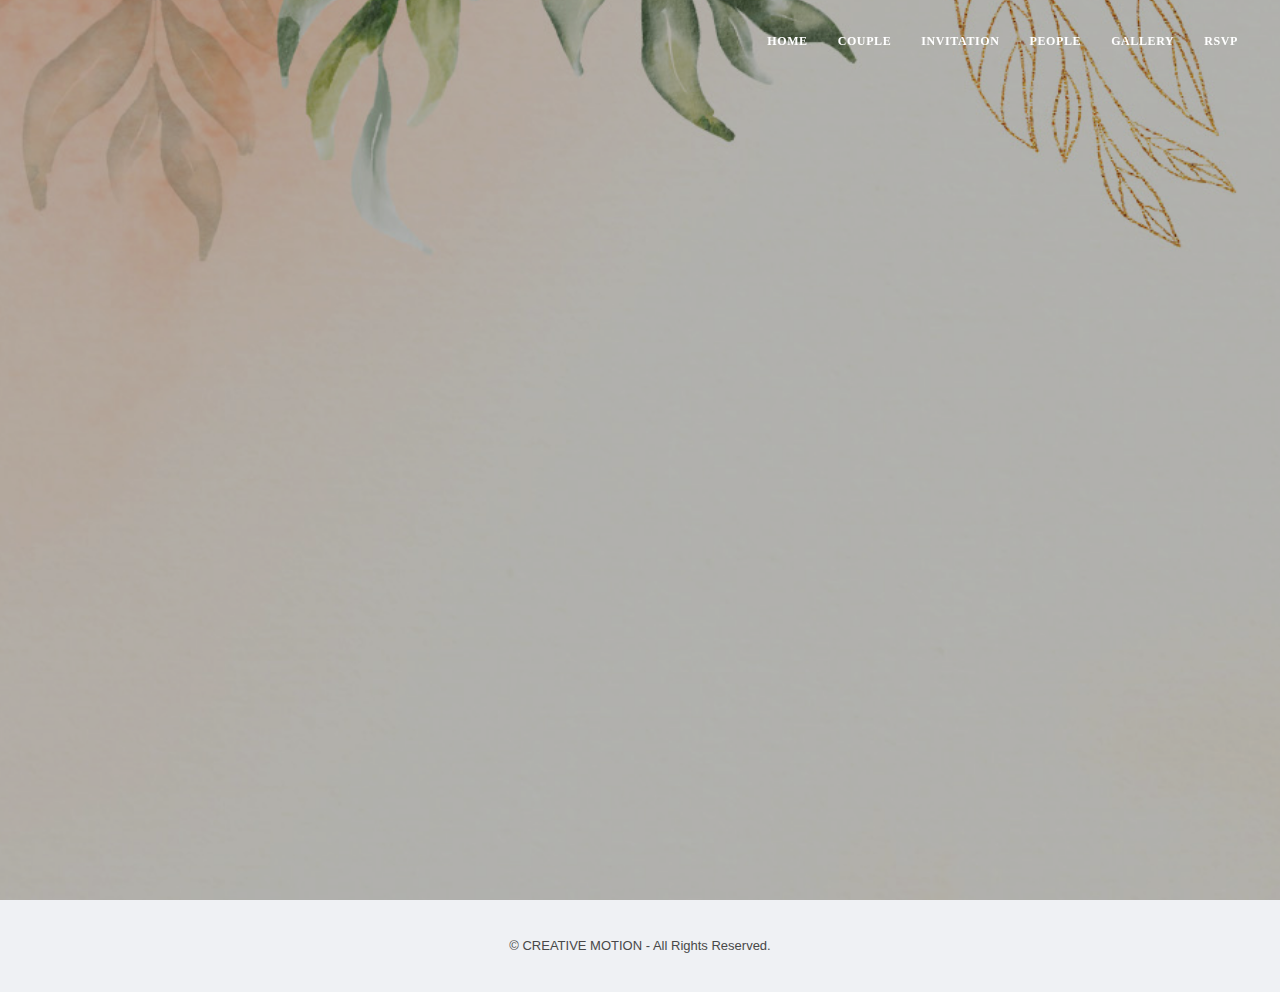
<file: index.html>
<!DOCTYPE html>
<html lang="en">


<!-- Mirrored from inspirothemes.com/polo/index.html by HTTrack Website Copier/3.x [XR&CO'2014], Sun, 09 Jul 2023 14:06:21 GMT -->
<head>
    <meta name="viewport" content="width=device-width, initial-scale=1" />
    <meta http-equiv="content-type" content="text/html; charset=utf-8" />
    <meta name="author" content="INSPIRO" />
    <meta name="description" content="Themeforest Template Polo, html template">
    <link rel="icon" type="image/png" href="images/favicon.png">   
    <meta http-equiv="X-UA-Compatible" content="IE=edge">
    <!-- Document title -->
    <title>Jave&Wen | The Wedding</title>
    <!-- Stylesheets & Fonts -->
    <link href="css/plugins.css" rel="stylesheet">
    <link href="css/style.css" rel="stylesheet">
</head>

<body>
    <!-- Body Inner -->
    <div class="body-inner">
        <!-- Header -->
        <header id="header" data-transparent="true" data-fullwidth="true" class="dark submenu-light">
            <div class="header-inner">
                <div class="container">
                    <!--Logo-->
                    <div id="logo">
                        <a href="index.html">
                            <span class="logo-default" >Jave&Wen</span>
                            <!-- <span class="logo-dark">Jave&Wen</span> -->
                        </a>
                    </div>
                    <!--End: Logo-->
                    
                    <!--Navigation Resposnive Trigger-->
                    <div id="mainMenu-trigger">
                        <a class="lines-button x"><span class="lines"></span></a>
                    </div>
                    <!--end: Navigation Resposnive Trigger-->
                    <!--Navigation-->
                    <div id="mainMenu">
                        <div class="container">
                            <nav>
                                <ul>
                                    <li><a href="index.html" style="font-family:cinzel;">Home</a></li>
                                    <li><a href="page-about-basic.html" style="font-family:cinzel;">Couple</a>
                                    </li>
                                    <li><a href="shortcode-audio-video.html" style="font-family:cinzel;">Invitation</a>
                                    </li>
                                    <li><a href="page-about-me-creative.html" style="font-family:cinzel;">People</a>
                                    </li>
                                    <li><a href="#" style="font-family:cinzel;">Gallery</a>
                                    </li>
                                    <li><a href="https://forms.gle/JfdhYHwZmg15Q9N26" target="_blank" rel="noopener" style="font-family:cinzel;">RSVP</a>
                                    </li>
                                    
                                </ul>
                            </nav>
                        </div>
                    </div>
                    <!--end: Navigation-->
                </div>
            </div>
        </header>
        <!-- end: Header -->
        <!-- Inspiro Slider -->
        <div id="slider" class="inspiro-slider slider-fullscreen dots-creative" data-fade="true">
            <!-- Slide 1 -->
            <div class="slide kenburns" data-bg-image="images/home-MOBILE.jpg">
                <div class="bg-overlay"></div>
                <div class="container">
                    <div class="slide-captions text-center text-light">
                        <!-- Captions -->
                        <p style="font-family:cinzel;">CELEBRATING OUR MOST SPECIAL DAY <br> PLEASE JOIN US</p> <br><br>
                        <h1 style="font-family:Signatie;">Mark Jave</h1>
                        <h3 style="font-family:cinzel;">and</h3>
                        <h1 style="font-family:Signatie;">Wenelyn</h1> <br><br>
                        <p style="font-family:cinzel;">together with our<br>families and friends</p>
                        <div><a href="https://forms.gle/JfdhYHwZmg15Q9N26" class="btn scroll-to" target="_blank" rel="noopener">RSVP</a></div>
                        </span>
                        <!-- end: Captions -->
                    </div>
                </div>
            </div>
            <!-- end: Slide 1 -->
            
        </div>
        <!--end: Inspiro Slider -->
       
        
        <!-- Footer -->
        <footer id="footer">
            <div class="copyright-content">
                <div class="container">
                    <div class="copyright-text text-center">&copy; CREATIVE MOTION - All Rights Reserved. </div>
                </div>
            </div>
        </footer>
        <!-- end: Footer -->
    </div>
    <!-- end: Body Inner -->
    <!-- Scroll top -->
    <a id="scrollTop"><i class="icon-chevron-up"></i><i class="icon-chevron-up"></i></a>
    <!--Plugins-->
    <script src="js/jquery.js"></script>
    <script src="js/plugins.js"></script>
    <!--Template functions-->
    <script src="js/functions.js"></script>
</body>


<!-- Mirrored from inspirothemes.com/polo/index.html by HTTrack Website Copier/3.x [XR&CO'2014], Sun, 09 Jul 2023 14:08:00 GMT -->
</html>
</file>
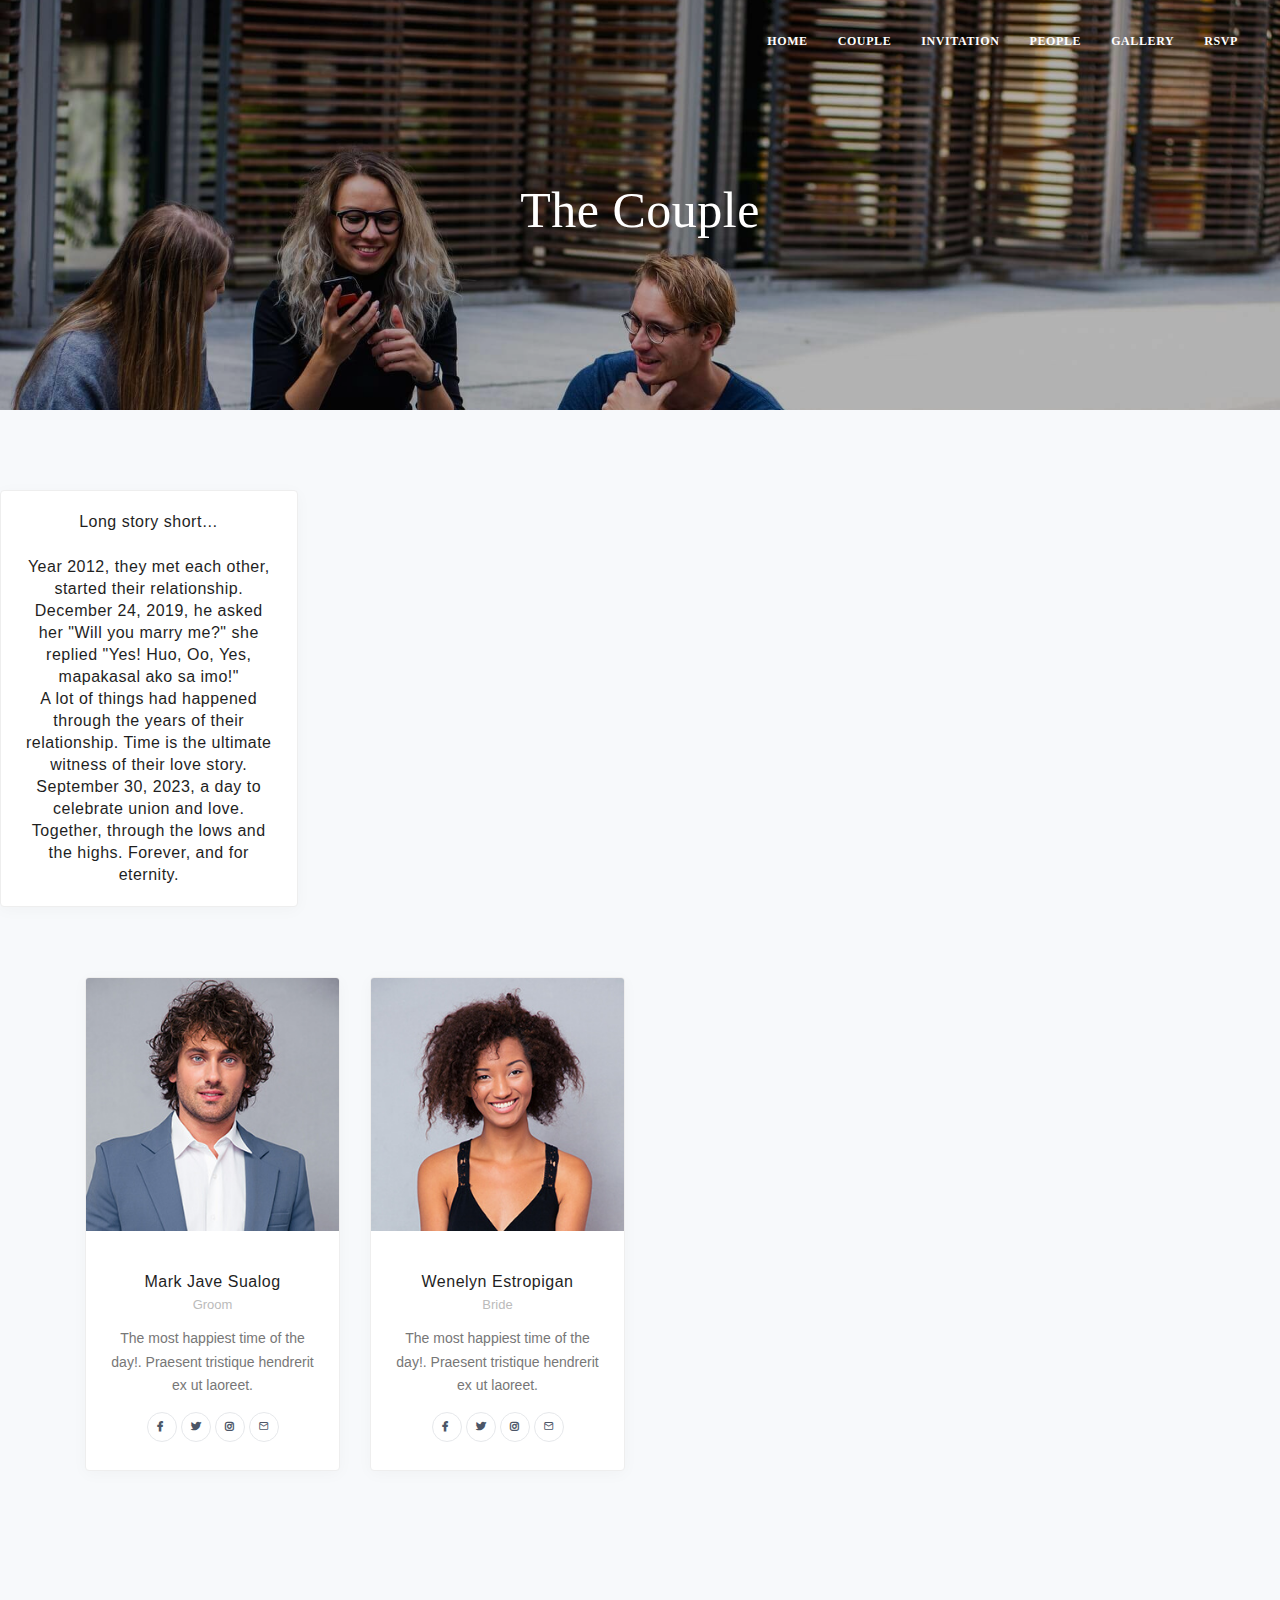
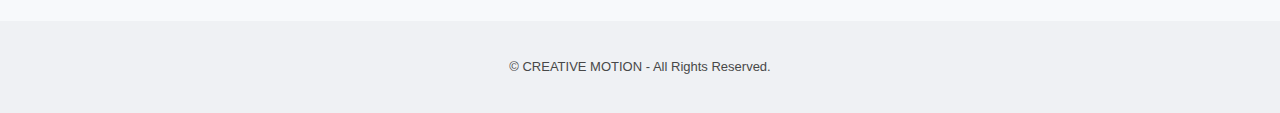
<file: page-about-basic.html>
<!DOCTYPE html>
<html lang="en">


<!-- Mirrored from inspirothemes.com/polo/page-about-basic.html by HTTrack Website Copier/3.x [XR&CO'2014], Sun, 09 Jul 2023 14:12:47 GMT -->
<head>
    <meta name="viewport" content="width=device-width, initial-scale=1" />
    <meta http-equiv="content-type" content="text/html; charset=utf-8" />    <meta name="author" content="INSPIRO" />    
	<meta name="description" content="Themeforest Template Polo, html template">
    <link rel="icon" type="image/png" href="images/favicon.png">   
    <meta http-equiv="X-UA-Compatible" content="IE=edge">
    <!-- Document title -->
    <title>Jave&Wen | The Wedding</title>
    <!-- Stylesheets & Fonts -->
    <link href="css/plugins.css" rel="stylesheet">
    <link href="css/style.css" rel="stylesheet">
</head>

<body>
    <!-- Body Inner -->
    <div class="body-inner">
        <!-- Header -->
       <header id="header" data-transparent="true" data-fullwidth="true" class="dark submenu-light">
            <div class="header-inner">
                <div class="container">
                    <!--Logo-->
                    <div id="logo">
                        <a href="index.html">
                            <span class="logo-default" >Jave&Wen</span>
                            <!-- <span class="logo-dark">Jave&Wen</span> -->
                        </a>
                    </div>
                    <!--End: Logo-->
                    
                    <!--Navigation Resposnive Trigger-->
                    <div id="mainMenu-trigger">
                        <a class="lines-button x"><span class="lines"></span></a>
                    </div>
                    <!--end: Navigation Resposnive Trigger-->
                    <!--Navigation-->
                    <div id="mainMenu">
                        <div class="container">
                            <nav>
                                <ul>
                                    <li><a href="index.html" style="font-family:cinzel;">Home</a></li>
                                    <li><a href="page-about-basic.html" style="font-family:cinzel;">Couple</a>
                                    </li>
                                    <li><a href="shortcode-audio-video.html" style="font-family:cinzel;">Invitation</a>
                                    </li>
                                    <li><a href="page-about-me-creative.html" style="font-family:cinzel;">People</a>
                                    </li>
                                    <li><a href="portfolio-page-grid-gallery.html" style="font-family:cinzel;">Gallery</a>
                                    </li>
                                    <li><a href="https://forms.gle/JfdhYHwZmg15Q9N26" target="_blank" rel="noopener" style="font-family:cinzel;">RSVP</a>
                                    </li>
                                    
                                </ul>
                            </nav>
                        </div>
                    </div>
                    <!--end: Navigation-->
                </div>
            </div>
        </header>
        <!-- end: Header -->
        <!-- Page title -->
        <section id="page-title" data-bg-parallax="images/parallax/14.jpg">
            <div class="bg-overlay"></div>
            <div class="container">
                <div class="page-title">
                    <h1 class=" text-medium" style="font-family:Signatie;">The Couple</h1>
                    
                </div>
            </div>
        </section>
        <!-- end: Page title -->
        <section class="background-grey">
            <div class="row team-members team-members-shadow m-b-40">
                    <div class="col-lg-3">
                        <div class="team-member">
                            <div class="team-desc">
                                <h3>Long story short…</h3>
                                <br>
                                <h3>Year 2012, they met each other, started their relationship.
                                    December 24, 2019, he asked her "Will you marry me?" she replied "Yes! Huo, Oo, Yes, mapakasal ako sa imo!"<br>
                                    A lot of things had happened through the years of their relationship. Time is the ultimate witness of their love story.<br>
                                    September 30, 2023, a day to celebrate union and love.<br>
                                    Together, through the lows and the highs. Forever, and for eternity.</h3>
                            </div>
                        </div>
                    </div>    
                </div>
            <div class="container">
                <div class="row team-members team-members-shadow m-b-40">
                    <div class="col-lg-3">
                        <div class="team-member">
                            <div class="team-image">
                                <img src="images/team/7.jpg">
                            </div>
                            <div class="team-desc">
                                <h3>Mark Jave Sualog</h3>
                                <span>Groom</span>
                                <p>The most happiest time of the day!. Praesent tristique hendrerit ex ut laoreet. </p>
                                <div class="align-center">
                                    <a class="btn btn-xs btn-slide btn-light" href="#">
                                        <i class="fab fa-facebook-f"></i>
                                        <span>Facebook</span>
                                    </a>
                                    <a class="btn btn-xs btn-slide btn-light" href="#" data-width="100">
                                        <i class="fab fa-twitter"></i>
                                        <span>Twitter</span>
                                    </a>
                                    <a class="btn btn-xs btn-slide btn-light" href="#" data-width="118">
                                        <i class="fab fa-instagram"></i>
                                        <span>Instagram</span>
                                    </a>
                                    <a class="btn btn-xs btn-slide btn-light" href="mailto:#" data-width="80">
                                        <i class="icon-mail"></i>
                                        <span>Mail</span>
                                    </a>
                                </div>
                            </div>
                        </div>
                    </div>
                    <div class="col-lg-3">
                        <div class="team-member">
                            <div class="team-image">
                                <img src="images/team/6.jpg">
                            </div>
                            <div class="team-desc">
                                <h3>Wenelyn Estropigan</h3>
                                <span>Bride</span>
                                <p>The most happiest time of the day!. Praesent tristique hendrerit ex ut laoreet. </p>
                                <div class="align-center">
                                    <a class="btn btn-xs btn-slide btn-light" href="#">
                                        <i class="fab fa-facebook-f"></i>
                                        <span>Facebook</span>
                                    </a>
                                    <a class="btn btn-xs btn-slide btn-light" href="#" data-width="100">
                                        <i class="fab fa-twitter"></i>
                                        <span>Twitter</span>
                                    </a>
                                    <a class="btn btn-xs btn-slide btn-light" href="#" data-width="118">
                                        <i class="fab fa-instagram"></i>
                                        <span>Instagram</span>
                                    </a>
                                    <a class="btn btn-xs btn-slide btn-light" href="mailto:#" data-width="80">
                                        <i class="icon-mail"></i>
                                        <span>Mail</span>
                                    </a>
                                </div>
                            </div>
                        </div>
                    </div>
                    
                    
                </div>
            </div>
        </section>
        
       
        
        <!-- Footer -->
        <footer id="footer">
            <div class="copyright-content">
                <div class="container">
                    <div class="copyright-text text-center">&copy; CREATIVE MOTION - All Rights Reserved.</div>
                </div>
            </div>
        </footer>
        <!-- end: Footer -->
    </div> <!-- end: Body Inner -->
    <!-- Scroll top -->
    <a id="scrollTop"><i class="icon-chevron-up"></i><i class="icon-chevron-up"></i></a>
    <!--Plugins-->
    <script src="js/jquery.js"></script>
    <script src="js/plugins.js"></script>
    <!--Template functions-->
    <script src="js/functions.js"></script>
</body>


<!-- Mirrored from inspirothemes.com/polo/page-about-basic.html by HTTrack Website Copier/3.x [XR&CO'2014], Sun, 09 Jul 2023 14:12:47 GMT -->
</html>
</file>
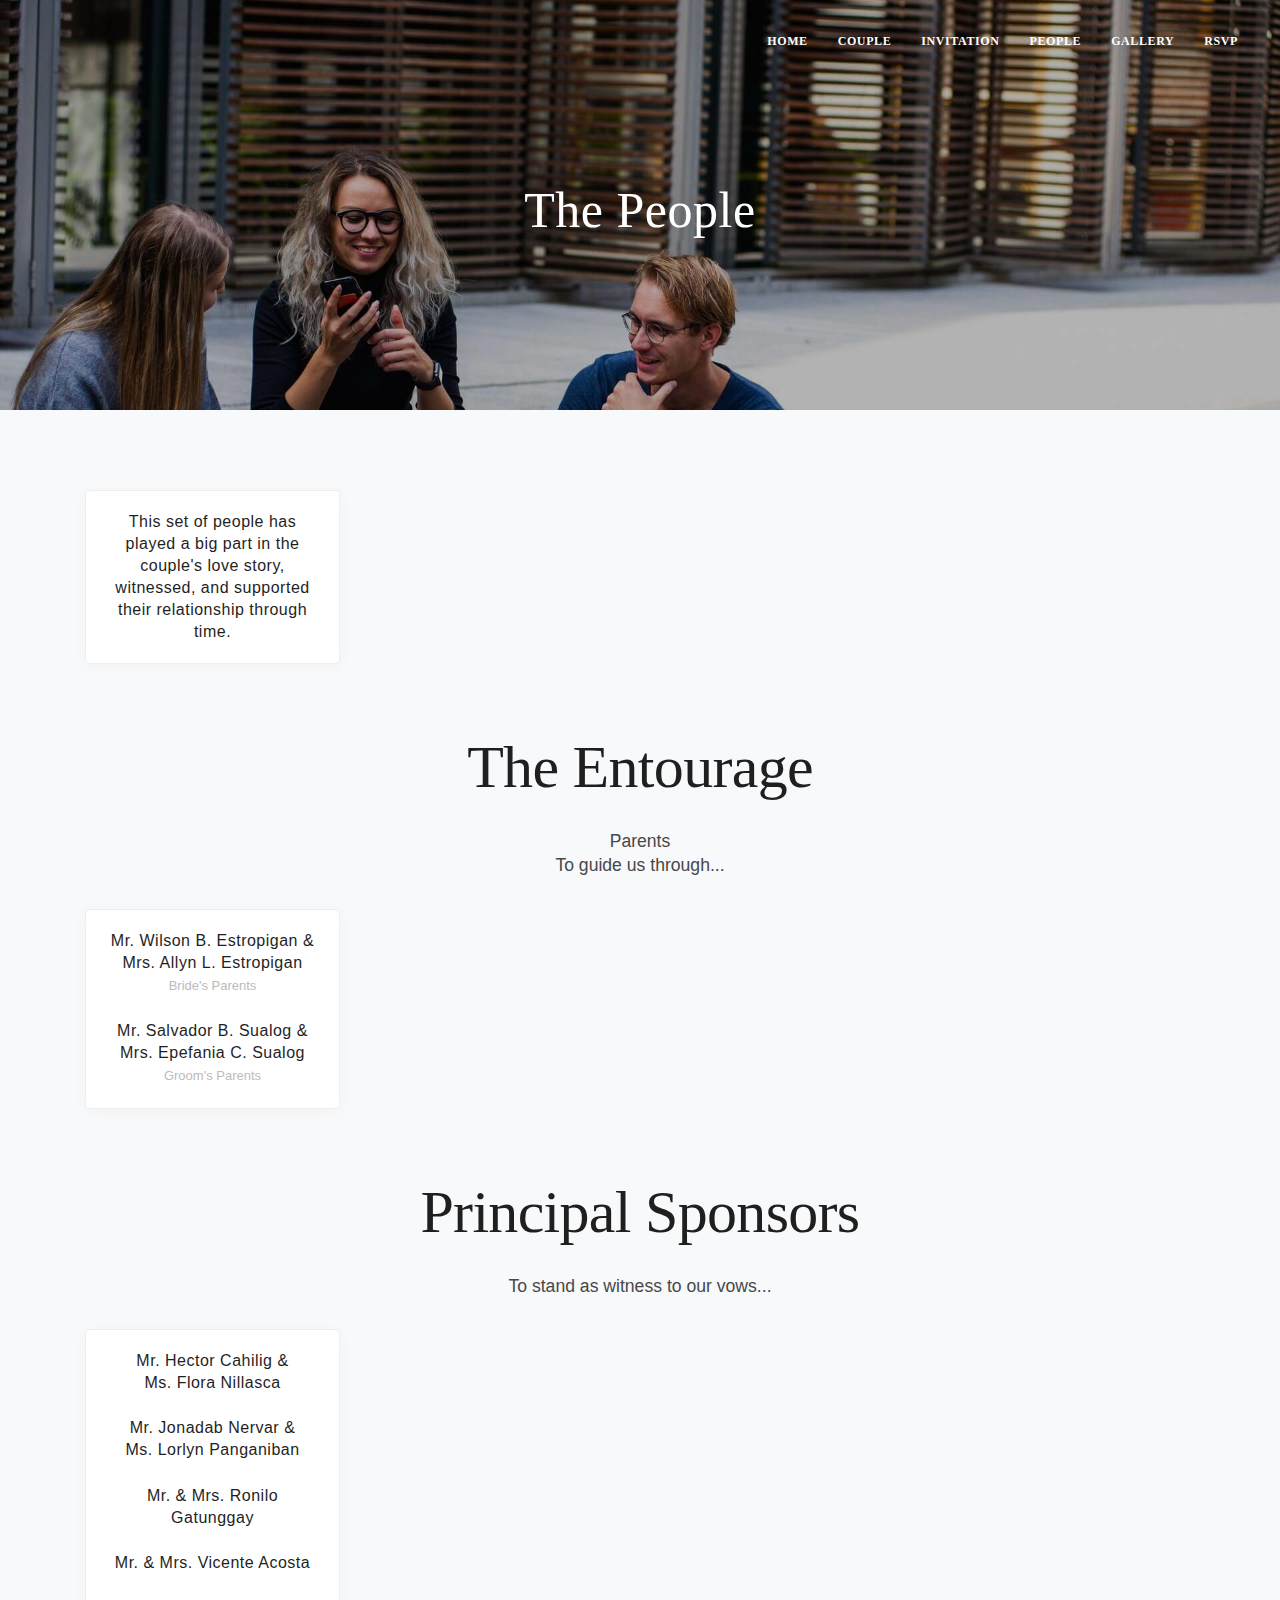
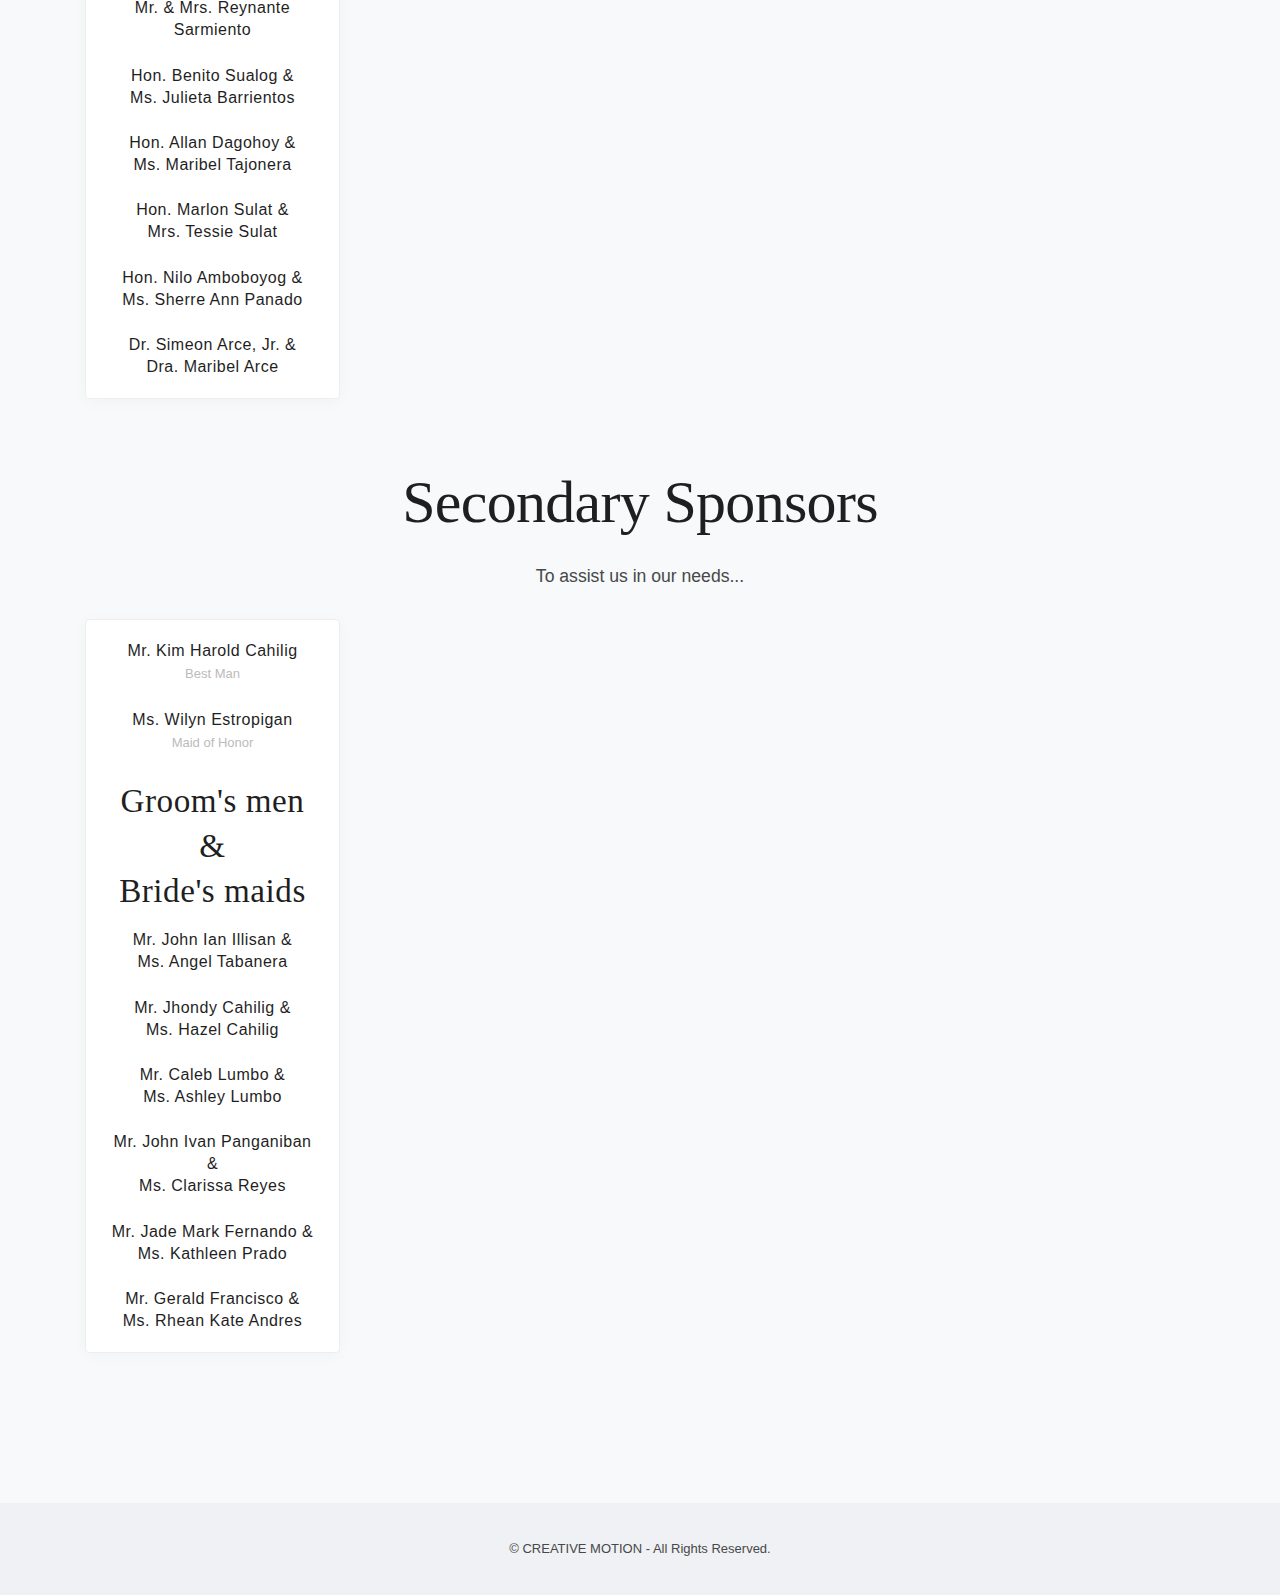
<file: page-about-me-creative.html>
<!DOCTYPE html>
<html lang="en">


<!-- Mirrored from inspirothemes.com/polo/page-about-me-creative.html by HTTrack Website Copier/3.x [XR&CO'2014], Sun, 09 Jul 2023 14:12:47 GMT -->
<head>
    <meta name="viewport" content="width=device-width, initial-scale=1" />
    <meta http-equiv="content-type" content="text/html; charset=utf-8" />    <meta name="author" content="INSPIRO" />    
	<meta name="description" content="Themeforest Template Polo, html template">
    <link rel="icon" type="image/png" href="images/favicon.png">   
    <meta http-equiv="X-UA-Compatible" content="IE=edge">
    <!-- Document title -->
    <title>Jave&Wen | The Wedding</title>
    <!-- Stylesheets & Fonts -->
    <link href="css/plugins.css" rel="stylesheet">
    <link href="css/style.css" rel="stylesheet">
</head>

<body>
    <!-- Body Inner -->
    <div class="body-inner">
        <!-- Header -->
        <header id="header" data-transparent="true" data-fullwidth="true" class="dark submenu-light">
            <div class="header-inner">
                <div class="container">
                    <!--Logo-->
                    <div id="logo">
                        <a href="index.html">
                            <span class="logo-default" >Jave&Wen</span>
                            <!-- <span class="logo-dark">Jave&Wen</span> -->
                        </a>
                    </div>
                    <!--End: Logo-->
                    
                    <!--Navigation Resposnive Trigger-->
                    <div id="mainMenu-trigger">
                        <a class="lines-button x"><span class="lines"></span></a>
                    </div>
                    <!--end: Navigation Resposnive Trigger-->
                    <!--Navigation-->
                    <div id="mainMenu">
                        <div class="container">
                            <nav>
                                <ul>
                                    <li><a href="index.html" style="font-family:cinzel;">Home</a></li>
                                    <li><a href="page-about-basic.html" style="font-family:cinzel;">Couple</a>
                                    </li>
                                    <li><a href="shortcode-audio-video.html" style="font-family:cinzel;">Invitation</a>
                                    </li>
                                    <li><a href="page-about-me-creative.html" style="font-family:cinzel;">People</a>
                                    </li>
                                    <li><a href="portfolio-page-grid-gallery.html" style="font-family:cinzel;">Gallery</a>
                                    </li>
                                    <li><a href="https://forms.gle/JfdhYHwZmg15Q9N26" target="_blank" rel="noopener" style="font-family:cinzel;">RSVP</a>
                                    </li>
                                    
                                </ul>
                            </nav>
                        </div>
                    </div>
                    <!--end: Navigation-->
                </div>
            </div>
        </header>
        <!-- end: Header -->
        <section id="page-title" data-bg-parallax="images/parallax/14.jpg">
            <div class="bg-overlay"></div>
            <div class="container">
                <div class="page-title">
                    <h1 class=" text-medium" style="font-family:Signatie;">The People</h1>
                </div>
            </div>
        </section>
        <!-- SECTION FULLSCREEN -->
        <section class="background-grey">
            <!-- <div class="profile-image" style="background-image:url(images/about/1.jpg)">
                <div class="profile-name">
                    <h3>Anastasia Doe</h3>
                </div>
            </div> -->
            <div class="container">
            <div class="row team-members team-members-shadow m-b-40">
                    <div class="col-lg-3">
                        <div class="team-member">
                            <div class="team-desc">
                                <h3>This set of people has played a big part in the couple's love story, witnessed, and supported their relationship through time.</h3>
                            </div>
                        </div>
                    </div>    
                </div>
            </div>
            <div class="container">
                <div class="heading-text heading-section text-center">
                    <h3 style="font-family:cinzel;">The Entourage</h3>
                    <span class="lead">Parents <br>To guide us through...</span>
                </div>
                <div class="row team-members team-members-shadow m-b-40">
                    <div class="col-lg-3">
                        <div class="team-member">
                            <div class="team-desc">
                                <h3>Mr. Wilson B. Estropigan & <br>Mrs. Allyn L. Estropigan</h3>
                                <span>Bride's Parents</span> <br><br>
                                <h3>Mr. Salvador B. Sualog & <br>Mrs. Epefania C. Sualog</h3>
                                <span>Groom's Parents</span>
                                
                            </div>
                        </div>
                    </div>    
                </div>
            </div>
            <div class="container">
                <div class="heading-text heading-section text-center">
                    <h3 style="font-family:cinzel;">Principal Sponsors</h3>
                    <span class="lead">To stand as witness to our vows...</span>
                </div>
                <div class="row team-members team-members-shadow m-b-40">
                    <div class="col-lg-3">
                        <div class="team-member">
                            <div class="team-desc">
                                <h3>Mr. Hector Cahilig & <br>Ms. Flora Nillasca</h3><br>
                                <h3>Mr. Jonadab Nervar & <br>Ms. Lorlyn Panganiban</h3><br>
                                <h3>Mr. & Mrs. Ronilo Gatunggay</h3><br>
                                <h3>Mr. & Mrs. Vicente Acosta</h3><br>
                                <h3>Mr. & Mrs. Reynante Sarmiento</h3><br>
                                <h3>Hon. Benito Sualog & <br>Ms. Julieta Barrientos</h3><br>
                                <h3>Hon. Allan Dagohoy & <br>Ms. Maribel Tajonera</h3><br>
                                <h3>Hon. Marlon Sulat & <br>Mrs. Tessie Sulat</h3><br>
                                <h3>Hon. Nilo Amboboyog & <br>Ms. Sherre Ann Panado</h3><br>
                                <h3>Dr. Simeon Arce, Jr. & <br>Dra. Maribel Arce</h3>
                            </div>
                        </div>
                    </div>    
                </div>
            </div>
            <div class="container">
                <div class="heading-text heading-section text-center">
                    <h3 style="font-family:cinzel;">Secondary Sponsors</h3>
                    <span class="lead">To assist us in our needs...</span>
                </div>
                <div class="row team-members team-members-shadow m-b-40">
                    <div class="col-lg-3">
                        <div class="team-member">
                            <div class="team-desc">
                                <h3>Mr. Kim Harold Cahilig</h3>
                                <span>Best Man</span> <br><br>
                                <h3>Ms. Wilyn Estropigan</h3>
                                <span>Maid of Honor</span>
                                <br><br>
                                <h2 style="font-family:cinzel;">Groom's men & <br>Bride's maids</h2>
                                <h3>Mr. John Ian Illisan & <br>Ms. Angel Tabanera</h3><br>
                                <h3>Mr. Jhondy Cahilig & <br>Ms. Hazel Cahilig</h3><br>
                                <h3>Mr. Caleb Lumbo & <br>Ms. Ashley Lumbo</h3><br>
                                <h3>Mr. John Ivan Panganiban & <br>Ms. Clarissa Reyes</h3><br>
                                <h3>Mr. Jade Mark Fernando & <br>Ms. Kathleen Prado</h3><br>
                                <h3>Mr. Gerald Francisco & <br>Ms. Rhean Kate Andres</h3>
                            </div>
                        </div>
                    </div>    
                </div>
            </div>
            
                
            
        </section>
        <!-- end: SECTION FULLSCREEN -->
        <!-- Footer -->
        <footer id="footer">
            <div class="copyright-content">
                <div class="container">
                    <div class="copyright-text text-center">&copy; CREATIVE MOTION - All Rights Reserved.</div>
                </div>
            </div>
        </footer>
        <!-- end: Footer -->
    </div> <!-- end: Body Inner -->
    <!-- Scroll top -->
    <a id="scrollTop"><i class="icon-chevron-up"></i><i class="icon-chevron-up"></i></a>
    <!--Plugins-->
    <script src="js/jquery.js"></script>
    <script src="js/plugins.js"></script>
    <!--Template functions-->
    <script src="js/functions.js"></script>
</body>


<!-- Mirrored from inspirothemes.com/polo/page-about-me-creative.html by HTTrack Website Copier/3.x [XR&CO'2014], Sun, 09 Jul 2023 14:12:48 GMT -->
</html>
</file>
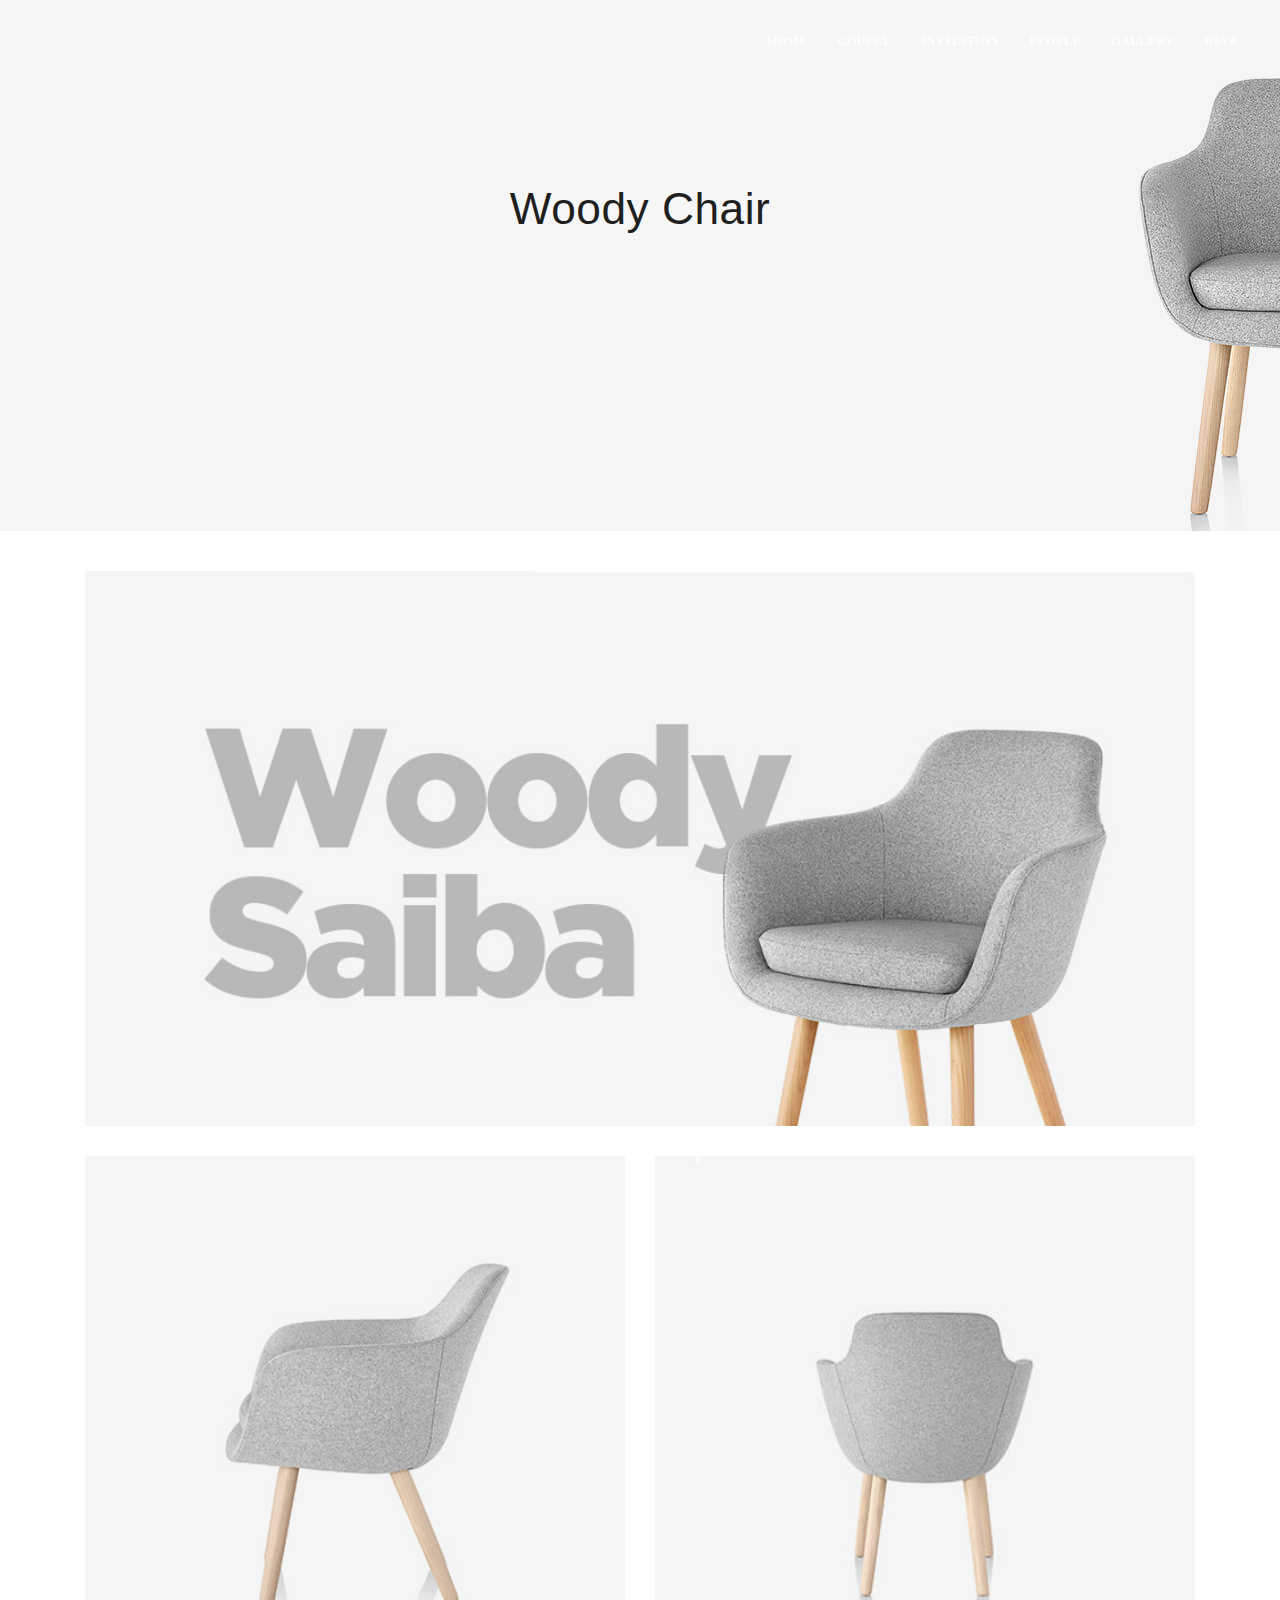
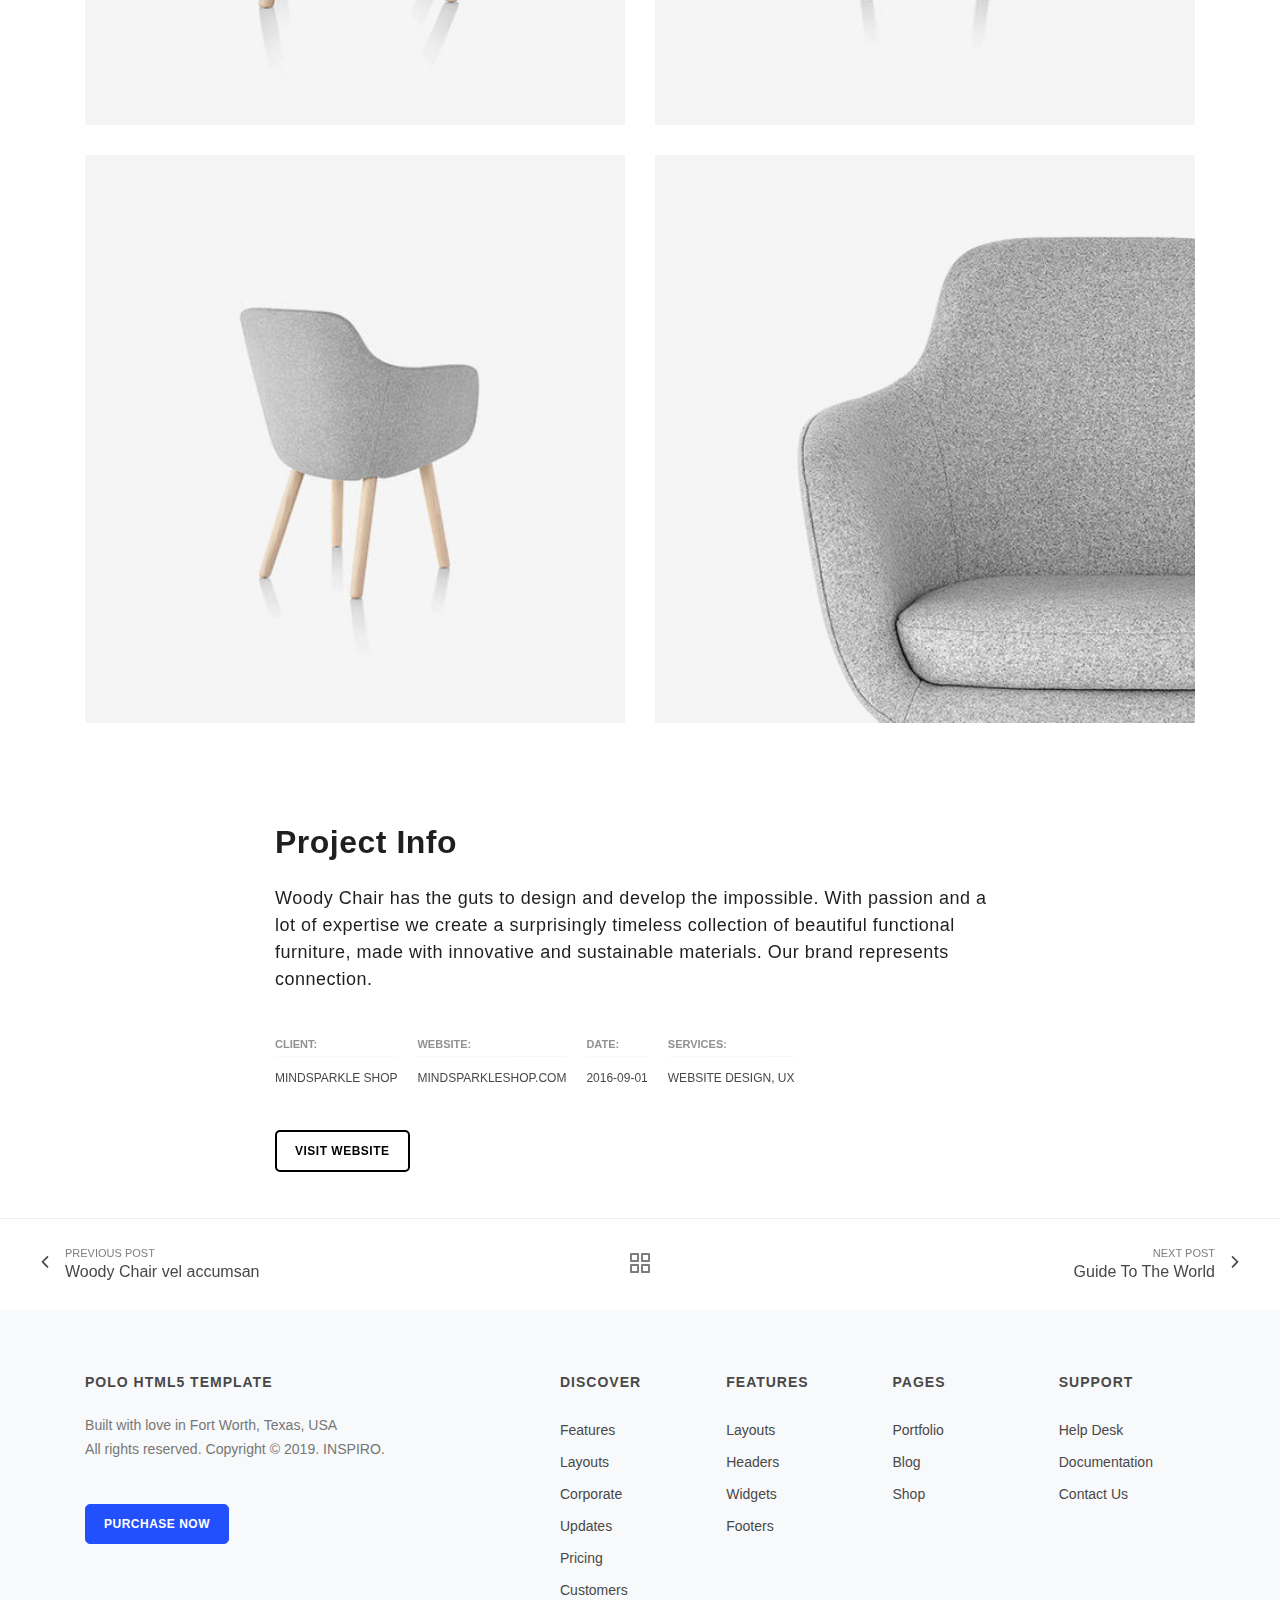
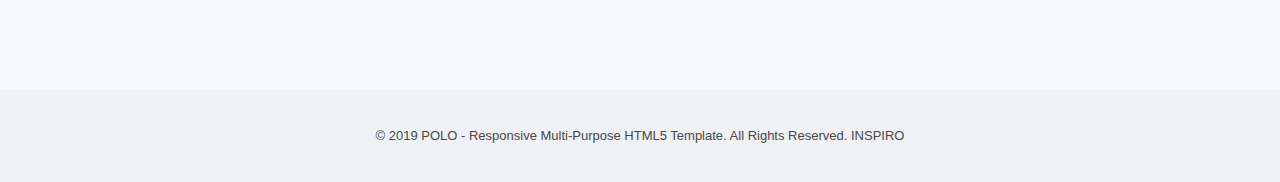
<file: portfolio-page-grid-gallery.html>
<!DOCTYPE html>
<html lang="en">


<!-- Mirrored from inspirothemes.com/polo/portfolio-page-grid-gallery.html by HTTrack Website Copier/3.x [XR&CO'2014], Sun, 09 Jul 2023 14:13:31 GMT -->
<head>
    <meta name="viewport" content="width=device-width, initial-scale=1" />
    <meta http-equiv="content-type" content="text/html; charset=utf-8" />    <meta name="author" content="INSPIRO" />    
	<meta name="description" content="Themeforest Template Polo, html template">
    <link rel="icon" type="image/png" href="images/favicon.png">   
    <meta http-equiv="X-UA-Compatible" content="IE=edge">
    <!-- Document title -->
    <title>Jave&Wen | The Wedding</title>
    <!-- Stylesheets & Fonts -->
    <link href="css/plugins.css" rel="stylesheet">
    <link href="css/style.css" rel="stylesheet">
</head>

<body>
    <!-- Body Inner -->
    <div class="body-inner">
        <!-- Header -->
        <header id="header" data-transparent="true" data-fullwidth="true" class="dark submenu-light">
            <div class="header-inner">
                <div class="container">
                    <!--Logo-->
                    <div id="logo">
                        <a href="index.html">
                            <span class="logo-default" >Jave&Wen</span>
                            <!-- <span class="logo-dark">Jave&Wen</span> -->
                        </a>
                    </div>
                    <!--End: Logo-->
                    
                    <!--Navigation Resposnive Trigger-->
                    <div id="mainMenu-trigger">
                        <a class="lines-button x"><span class="lines"></span></a>
                    </div>
                    <!--end: Navigation Resposnive Trigger-->
                    <!--Navigation-->
                    <div id="mainMenu">
                        <div class="container">
                            <nav>
                                <ul>
                                    <li><a href="index.html" style="font-family:cinzel;">Home</a></li>
                                    <li><a href="page-about-basic.html" style="font-family:cinzel;">Couple</a>
                                    </li>
                                    <li><a href="shortcode-audio-video.html" style="font-family:cinzel;">Invitation</a>
                                    </li>
                                    <li><a href="page-about-me-creative.html" style="font-family:cinzel;">People</a>
                                    </li>
                                    <li><a href="portfolio-page-grid-gallery.html" style="font-family:cinzel;">Gallery</a>
                                    </li>
                                    <li><a href="https://forms.gle/JfdhYHwZmg15Q9N26" target="_blank" rel="noopener" style="font-family:cinzel;">RSVP</a>
                                    </li>
                                    
                                </ul>
                            </nav>
                        </div>
                    </div>
                    <!--end: Navigation-->
                </div>
            </div>
        </header>
        <!-- end: Header -->
        <!-- Page title -->
        <section id="page-title" style="background-image:url(images/portfolio/project/1.jpg);">
            <div class="container">
                <div class="page-title">
                    <div data-animate="fadeIn">
                        <h1>Woody Chair</h1>
                    </div>
                    <div class="portfolio-attributes style1">
                        <div class="attribute" data-animate="fadeInUp" data-animate-delay="1000">
                            <strong>Client:</strong> Woody Furniture</div>
                        <div class="attribute" data-animate="fadeInUp" data-animate-delay="1200"><strong>Date:</strong>
                            2017-07-10</div>
                        <div class="attribute" data-animate="fadeInUp" data-animate-delay="1400">
                            <strong>Services:</strong> Web Design </div>
                    </div>
                    <div class="portfolio-share" data-animate="fadeIn" data-animate-delay="1600">
                        <h4>Share this project</h4>
                        <div class="align-center">
                            <a class="btn btn-xs btn-slide btn-light" href="#">
                                <i class="fab fa-facebook-f"></i>
                                <span>Facebook</span>
                            </a>
                            <a class="btn btn-xs btn-slide btn-light" href="#" data-width="100">
                                <i class="fab fa-twitter"></i>
                                <span>Twitter</span>
                            </a>
                            <a class="btn btn-xs btn-slide btn-light" href="#" data-width="118">
                                <i class="fab fa-instagram"></i>
                                <span>Instagram</span>
                            </a>
                            <a class="btn btn-xs btn-slide btn-light" href="mailto:#" data-width="80">
                                <i class="icon-mail"></i>
                                <span>Mail</span>
                            </a>
                        </div>
                    </div>
                </div>
            </div>
        </section>
        <!-- end: Page title -->
        <!-- Content -->
        <section id="page-content" class="p-b-0">
            <div class="container">
                <div class="grid-layout grid-2-columns" data-item="grid-item" data-margin="30" data-lightbox="gallery">
                    <div class="grid-item large-width">
                        <a title="Saiba Chair" data-lightbox="gallery-image" href="images/portfolio/project/10.jpg">
                            <img src="images/portfolio/project/10.jpg">
                        </a>
                    </div>
                    <div class="grid-item">
                        <a title="Saiba Chair" data-lightbox="gallery-image" href="images/portfolio/project/11.jpg">
                            <img src="images/portfolio/project/11.jpg">
                        </a>
                    </div>
                    <div class="grid-item">
                        <a title="Saiba Chair" data-lightbox="gallery-image" href="images/portfolio/project/12.jpg">
                            <img src="images/portfolio/project/12.jpg">
                        </a>
                    </div>
                    <div class="grid-item">
                        <a title="Saiba Chair" data-lightbox="gallery-image" href="images/portfolio/project/13.jpg">
                            <img src="images/portfolio/project/13.jpg">
                        </a>
                    </div>
                    <div class="grid-item">
                        <a title="Saiba Chair" data-lightbox="gallery-image" href="images/portfolio/project/14.jpg">
                            <img src="images/portfolio/project/14.jpg">
                        </a>
                    </div>
                </div>
                <hr class="space">
                <div class="row m-b-40">
                    <div class="col-lg-8 center">
                        <div class="project-description">
                            <h2>Project Info</h2>
                            <h3>Woody Chair has the guts to design and develop the impossible. With passion and a lot of
                                expertise we create a surprisingly timeless collection of beautiful functional
                                furniture, made with innovative and sustainable materials. Our brand represents
                                connection.</h3>
                        </div>
                        <div class="portfolio-attributes">
                            <div class="attribute"><strong>Client:</strong> Mindsparkle Shop</div>
                            <div class="attribute"><strong>Website:</strong> <a href="http://mindsparkleshop.com/" title="Mindsparkle Shop" target="_blank">mindsparkleshop.com</a></div>
                            <div class="attribute"><strong>Date:</strong> 2016-09-01</div>
                            <div class="attribute"><strong>Services:</strong> Website Design, UX</div>
                        </div>
                        <div> <a href="#" class="btn btn-dark btn-outline">Visit Website</a></div>
                    </div>
                </div>
            </div>
            <div class="post-navigation">
                <a href="portfolio-page-background-video.html" class="post-prev">
                    <div class="post-prev-title"><span>Previous Post</span>Woody Chair vel accumsan</div>
                </a>
                <a href="portfolio-masonry-3.html" class="post-all">
                    <i class="icon-grid"> </i>
                </a>
                <a href="portfolio-page-particles.html" class="post-next">
                    <div class="post-next-title"><span>Next Post</span>Guide To The World</div>
                </a>
            </div>
        </section> <!-- end: Content -->
        <!-- Footer -->
        <footer id="footer">
            <div class="footer-content">
                <div class="container">
                    <div class="row">
                        <div class="col-lg-5">
                            <div class="widget">
                                <div class="widget-title">Polo HTML5 Template</div>
                                <p class="mb-5">Built with love in Fort Worth, Texas, USA<br>
                                    All rights reserved. Copyright © 2019. INSPIRO.</p>
                                <a href="https://themeforest.net/item/polo-responsive-multipurpose-html5-template/13708923" class="btn btn-inverted" target="_blank">Purchase Now</a>
                            </div>
                        </div>
                        <div class="col-lg-7">
                            <div class="row">
                                <div class="col-lg-3">
                                    <div class="widget">
                                        <div class="widget-title">Discover</div>
                                        <ul class="list">
                                            <li><a href="#">Features</a></li>
                                            <li><a href="#">Layouts</a></li>
                                            <li><a href="#">Corporate</a></li>
                                            <li><a href="#">Updates</a></li>
                                            <li><a href="#">Pricing</a></li>
                                            <li><a href="#">Customers</a></li>
                                        </ul>
                                    </div>
                                </div>
                                <div class="col-lg-3">
                                    <div class="widget">
                                        <div class="widget-title">Features</div>
                                        <ul class="list">
                                            <li><a href="#">Layouts</a></li>
                                            <li><a href="#">Headers</a></li>
                                            <li><a href="#">Widgets</a></li>
                                            <li><a href="#">Footers</a></li>
                                        </ul>
                                    </div>
                                </div>
                                <div class="col-lg-3">
                                    <div class="widget">
                                        <div class="widget-title">Pages</div>
                                        <ul class="list">
                                            <li><a href="#">Portfolio</a></li>
                                            <li><a href="#">Blog</a></li>
                                            <li><a href="#">Shop</a></li>
                                        </ul>
                                    </div>
                                </div>
                                <div class="col-lg-3">
                                    <div class="widget">
                                        <div class="widget-title">Support</div>
                                        <ul class="list">
                                            <li><a href="#">Help Desk</a></li>
                                            <li><a href="#">Documentation</a></li>
                                            <li><a href="#">Contact Us</a></li>
                                        </ul>
                                    </div>
                                </div>
                            </div>
                        </div>
                    </div>
                </div>
            </div>
            <div class="copyright-content">
                <div class="container">
                    <div class="copyright-text text-center">&copy; 2019 POLO - Responsive Multi-Purpose HTML5 Template. All Rights Reserved.<a href="http://www.inspiro-media.com/" target="_blank" rel="noopener"> INSPIRO</a> </div>
                </div>
            </div>
        </footer>
        <!-- end: Footer -->
    </div>
    <!-- end: Body Inner -->
    <!-- Scroll top -->
    <a id="scrollTop"><i class="icon-chevron-up"></i><i class="icon-chevron-up"></i></a>
    <!--Plugins-->
    <script src="js/jquery.js"></script>
    <script src="js/plugins.js"></script>
    <!--Template functions-->
    <script src="js/functions.js"></script>
</body>


<!-- Mirrored from inspirothemes.com/polo/portfolio-page-grid-gallery.html by HTTrack Website Copier/3.x [XR&CO'2014], Sun, 09 Jul 2023 14:13:33 GMT -->
</html>
</file>
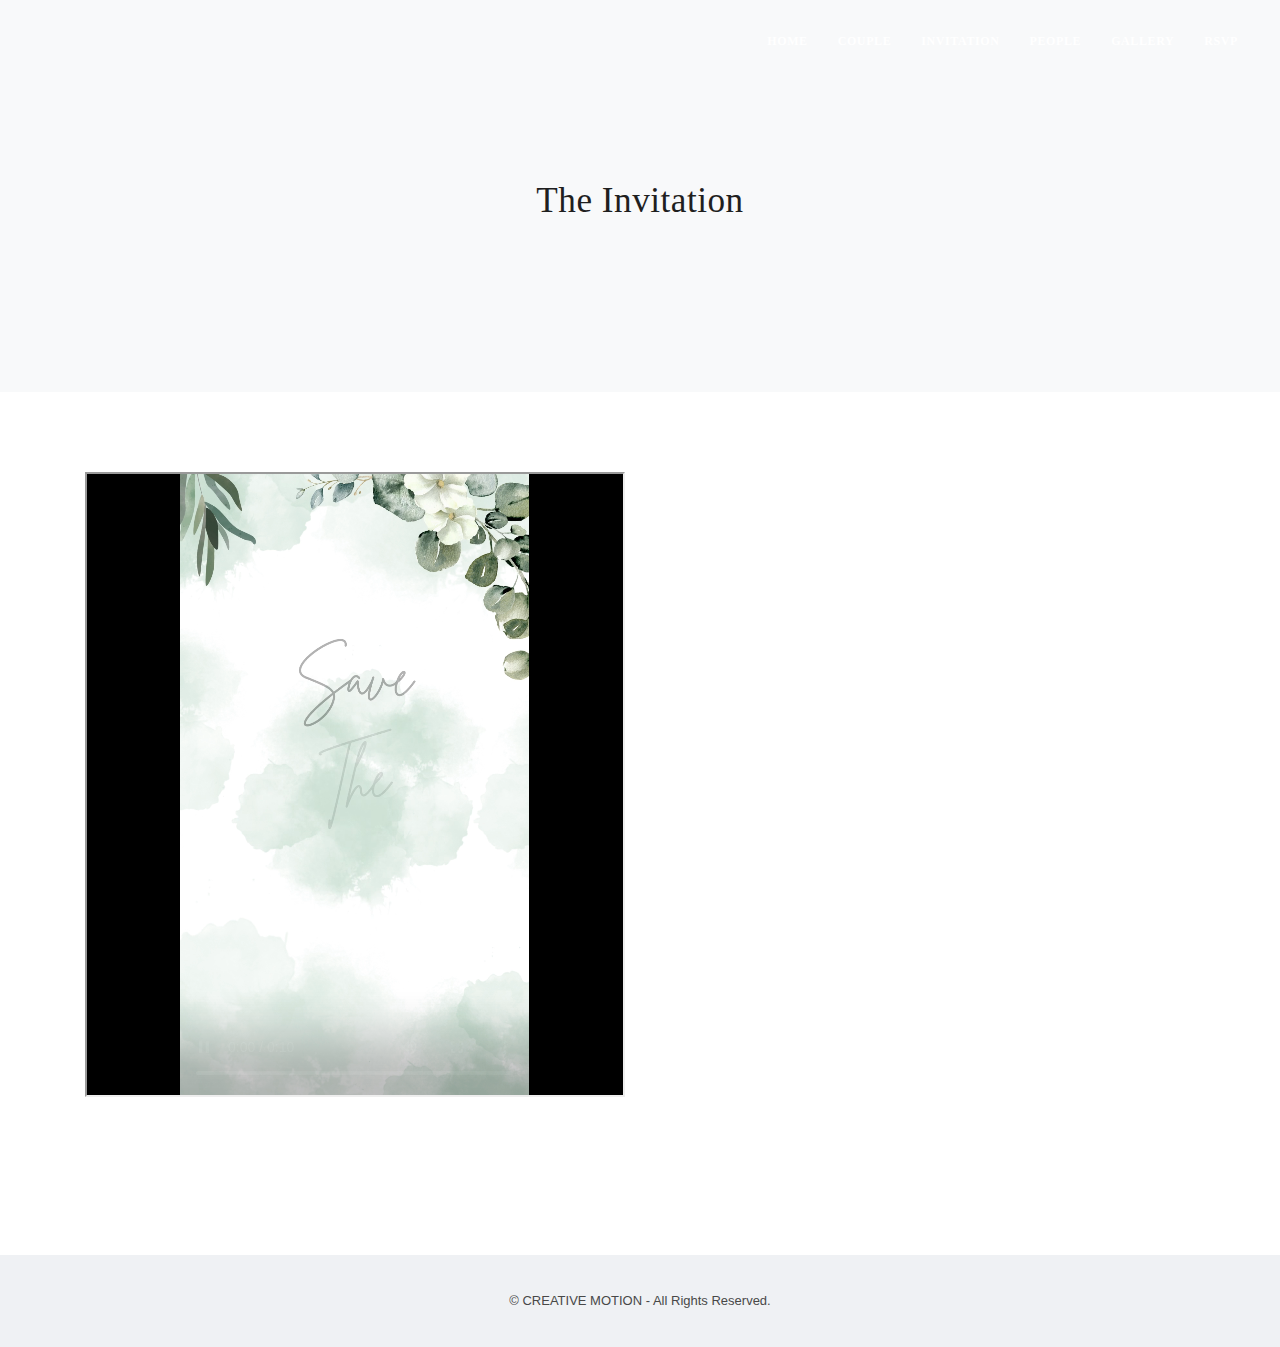
<file: shortcode-audio-video.html>
<!DOCTYPE html>
<html lang="en">


<!-- Mirrored from inspirothemes.com/polo/shortcode-audio-video.html by HTTrack Website Copier/3.x [XR&CO'2014], Sun, 09 Jul 2023 14:12:01 GMT -->
<head>
    <meta name="viewport" content="width=device-width, initial-scale=1" />
    <meta http-equiv="content-type" content="text/html; charset=utf-8" />     
	<meta name="description" 
    <link rel="icon" type="image/png" href="images/favicon.png">   
    <meta http-equiv="X-UA-Compatible" content="IE=edge">
    <!-- Document title -->
    <title>Jave&Wen | The Wedding</title>
    <!-- Stylesheets & Fonts -->
    <link href="css/plugins.css" rel="stylesheet">
    <link href="css/style.css" rel="stylesheet">
</head>

<body>
    <!-- Body Inner -->
    <div class="body-inner">
        <!-- Header -->
        <header id="header" data-transparent="true" data-fullwidth="true" class="dark submenu-light">
            <div class="header-inner">
                <div class="container">
                    <!--Logo-->
                    <div id="logo">
                        <a href="index.html">
                            <span class="logo-default" >Jave&Wen</span>
                            <!-- <span class="logo-dark">Jave&Wen</span> -->
                        </a>
                    </div>
                    <!--End: Logo-->
                    
                    <!--Navigation Resposnive Trigger-->
                    <div id="mainMenu-trigger">
                        <a class="lines-button x"><span class="lines"></span></a>
                    </div>
                    <!--end: Navigation Resposnive Trigger-->
                    <!--Navigation-->
                    <div id="mainMenu">
                        <div class="container">
                            <nav>
                                <ul>
                                    <li><a href="index.html" style="font-family:cinzel;">Home</a></li>
                                    <li><a href="page-about-basic.html" style="font-family:cinzel;">Couple</a>
                                    </li>
                                    <li><a href="shortcode-audio-video.html" style="font-family:cinzel;">Invitation</a>
                                    </li>
                                    <li><a href="page-about-me-creative.html" style="font-family:cinzel;">People</a>
                                    </li>
                                    <li><a href="portfolio-page-grid-gallery.html" style="font-family:cinzel;">Gallery</a>
                                    </li>
                                    <li><a href="https://forms.gle/JfdhYHwZmg15Q9N26" target="_blank" rel="noopener" style="font-family:cinzel;">RSVP</a>
                                    </li>
                                    
                                </ul>
                            </nav>
                        </div>
                    </div>
                    <!--end: Navigation-->
                </div>
            </div>
        </header>        <!-- end: Header -->
        <!-- Page title -->
        <section id="page-title">
            <div class="container">
                <div class="page-title">
                    <h1 style="font-family:Signatie;">The Invitation</h1>
                </div>
            </div>
        </section>
        <!-- end: Page title -->
        <!-- Section -->
        <section>
            <div class="container">
                <!--Embeds -->
                <div class="row">
                    <div class="col-lg-6">
                        <iframe width="1280" height="625" src="images/WenandJave-WeddingInvitation.mp4" allowfullscreen></iframe>
                    </div>
                </div>
                <!--END: Embeds -->
                <hr class="space">
            </div>
        </section>
        <!-- end: Section -->
        <!-- Footer -->
        <footer id="footer">
            
            <div class="copyright-content">
                <div class="container">
                    <div class="copyright-text text-center">&copy; CREATIVE MOTION - All Rights Reserved.</div>
                </div>
            </div>
        </footer>
        <!-- end: Footer -->
    </div> <!-- end: Body Inner -->
    <!-- Scroll top -->
    <a id="scrollTop"><i class="icon-chevron-up"></i><i class="icon-chevron-up"></i></a>
    <!--Plugins-->
    <script src="js/jquery.js"></script>
    <script src="js/plugins.js"></script>
    <!--Template functions-->
    <script src="js/functions.js"></script>
</body>


<!-- Mirrored from inspirothemes.com/polo/shortcode-audio-video.html by HTTrack Website Copier/3.x [XR&CO'2014], Sun, 09 Jul 2023 14:12:01 GMT -->
</html>
</file>
<file: css/plugins.css>
:root{--blue:#007bff;--indigo:#6610f2;--purple:#6f42c1;--pink:#e83e8c;--red:#dc3545;--orange:#fd7e14;--yellow:#ffc107;--green:#28a745;--teal:#20c997;--cyan:#17a2b8;--white:#fff;--gray:#6c757d;--gray-dark:#343a40;--primary:#007bff;--secondary:#6c757d;--success:#28a745;--info:#17a2b8;--warning:#ffc107;--danger:#dc3545;--light:#f8f9fa;--dark:#343a40;--breakpoint-xs:0;--breakpoint-sm:576px;--breakpoint-md:768px;--breakpoint-lg:992px;--breakpoint-xl:1200px;--font-family-sans-serif:-apple-system,BlinkMacSystemFont,"Segoe UI",Roboto,"Helvetica Neue",Arial,"Noto Sans",sans-serif,"Apple Color Emoji","Segoe UI Emoji","Segoe UI Symbol","Noto Color Emoji";--font-family-monospace:SFMono-Regular,Menlo,Monaco,Consolas,"Liberation Mono","Courier New",monospace}*,::after,::before{box-sizing:border-box}html{font-family:sans-serif;line-height:1.15;-webkit-text-size-adjust:100%;-webkit-tap-highlight-color:transparent}article,aside,figcaption,figure,footer,header,hgroup,main,nav,section{display:block}body{margin:0;font-family:-apple-system,BlinkMacSystemFont,"Segoe UI",Roboto,"Helvetica Neue",Arial,"Noto Sans",sans-serif,"Apple Color Emoji","Segoe UI Emoji","Segoe UI Symbol","Noto Color Emoji";font-size:1rem;font-weight:400;line-height:1.5;color:#212529;text-align:left;background-color:#fff}[tabindex="-1"]:focus:not(:focus-visible){outline:0!important}hr{box-sizing:content-box;height:0;overflow:visible}h1,h2,h3,h4,h5,h6{margin-top:0;margin-bottom:.5rem}p{margin-top:0;margin-bottom:1rem}abbr[data-original-title],abbr[title]{text-decoration:underline;-webkit-text-decoration:underline dotted;text-decoration:underline dotted;cursor:help;border-bottom:0;-webkit-text-decoration-skip-ink:none;text-decoration-skip-ink:none}address{margin-bottom:1rem;font-style:normal;line-height:inherit}dl,ol,ul{margin-top:0;margin-bottom:1rem}ol ol,ol ul,ul ol,ul ul{margin-bottom:0}dt{font-weight:700}dd{margin-bottom:.5rem;margin-left:0}blockquote{margin:0 0 1rem}b,strong{font-weight:bolder}small{font-size:80%}sub,sup{position:relative;font-size:75%;line-height:0;vertical-align:baseline}sub{bottom:-.25em}sup{top:-.5em}a{color:#007bff;text-decoration:none;background-color:transparent}a:hover{color:#0056b3;text-decoration:underline}a:not([href]){color:inherit;text-decoration:none}a:not([href]):hover{color:inherit;text-decoration:none}code,kbd,pre,samp{font-family:SFMono-Regular,Menlo,Monaco,Consolas,"Liberation Mono","Courier New",monospace;font-size:1em}pre{margin-top:0;margin-bottom:1rem;overflow:auto}figure{margin:0 0 1rem}img{vertical-align:middle;border-style:none}svg{overflow:hidden;vertical-align:middle}table{border-collapse:collapse}caption{padding-top:.75rem;padding-bottom:.75rem;color:#6c757d;text-align:left;caption-side:bottom}th{text-align:inherit}label{display:inline-block;margin-bottom:.5rem}button{border-radius:0}button:focus{outline:1px dotted;outline:5px auto -webkit-focus-ring-color}button,input,optgroup,select,textarea{margin:0;font-family:inherit;font-size:inherit;line-height:inherit}button,input{overflow:visible}button,select{text-transform:none}select{word-wrap:normal}[type=button],[type=reset],[type=submit],button{-webkit-appearance:button}[type=button]:not(:disabled),[type=reset]:not(:disabled),[type=submit]:not(:disabled),button:not(:disabled){cursor:pointer}[type=button]::-moz-focus-inner,[type=reset]::-moz-focus-inner,[type=submit]::-moz-focus-inner,button::-moz-focus-inner{padding:0;border-style:none}input[type=checkbox],input[type=radio]{box-sizing:border-box;padding:0}input[type=date],input[type=datetime-local],input[type=month],input[type=time]{-webkit-appearance:listbox}textarea{overflow:auto;resize:vertical}fieldset{min-width:0;padding:0;margin:0;border:0}legend{display:block;width:100%;max-width:100%;padding:0;margin-bottom:.5rem;font-size:1.5rem;line-height:inherit;color:inherit;white-space:normal}progress{vertical-align:baseline}[type=number]::-webkit-inner-spin-button,[type=number]::-webkit-outer-spin-button{height:auto}[type=search]{outline-offset:-2px;-webkit-appearance:none}[type=search]::-webkit-search-decoration{-webkit-appearance:none}::-webkit-file-upload-button{font:inherit;-webkit-appearance:button}output{display:inline-block}summary{display:list-item;cursor:pointer}template{display:none}[hidden]{display:none!important}.h1,.h2,.h3,.h4,.h5,.h6,h1,h2,h3,h4,h5,h6{margin-bottom:.5rem;font-weight:500;line-height:1.2}.h1,h1{font-size:2.5rem}.h2,h2{font-size:2rem}.h3,h3{font-size:1.75rem}.h4,h4{font-size:1.5rem}.h5,h5{font-size:1.25rem}.h6,h6{font-size:1rem}.lead{font-size:1.25rem;font-weight:300}.display-1{font-size:6rem;font-weight:300;line-height:1.2}.display-2{font-size:5.5rem;font-weight:300;line-height:1.2}.display-3{font-size:4.5rem;font-weight:300;line-height:1.2}.display-4{font-size:3.5rem;font-weight:300;line-height:1.2}hr{margin-top:1rem;margin-bottom:1rem;border:0;border-top:1px solid rgba(0,0,0,.1)}.small,small{font-size:80%;font-weight:400}.mark,mark{padding:.2em;background-color:#fcf8e3}.list-unstyled{padding-left:0;list-style:none}.list-inline{padding-left:0;list-style:none}.list-inline-item{display:inline-block}.list-inline-item:not(:last-child){margin-right:.5rem}.initialism{font-size:90%;text-transform:uppercase}.blockquote{margin-bottom:1rem;font-size:1.25rem}.blockquote-footer{display:block;font-size:80%;color:#6c757d}.blockquote-footer::before{content:"\2014\00A0"}.img-fluid{max-width:100%;height:auto}.img-thumbnail{padding:.25rem;background-color:#fff;border:1px solid #dee2e6;border-radius:.25rem;max-width:100%;height:auto}.figure{display:inline-block}.figure-img{margin-bottom:.5rem;line-height:1}.figure-caption{font-size:90%;color:#6c757d}code{font-size:87.5%;color:#e83e8c;word-wrap:break-word}a>code{color:inherit}kbd{padding:.2rem .4rem;font-size:87.5%;color:#fff;background-color:#212529;border-radius:.2rem}kbd kbd{padding:0;font-size:100%;font-weight:700}pre{display:block;font-size:87.5%;color:#212529}pre code{font-size:inherit;color:inherit;word-break:normal}.pre-scrollable{max-height:340px;overflow-y:scroll}.container{width:100%;padding-right:15px;padding-left:15px;margin-right:auto;margin-left:auto}@media (min-width:576px){.container{max-width:540px}}@media (min-width:768px){.container{max-width:720px}}@media (min-width:992px){.container{max-width:960px}}@media (min-width:1200px){.container{max-width:1140px}}.container-fluid,.container-lg,.container-md,.container-sm,.container-xl{width:100%;padding-right:15px;padding-left:15px;margin-right:auto;margin-left:auto}@media (min-width:576px){.container,.container-sm{max-width:540px}}@media (min-width:768px){.container,.container-md,.container-sm{max-width:720px}}@media (min-width:992px){.container,.container-lg,.container-md,.container-sm{max-width:960px}}@media (min-width:1200px){.container,.container-lg,.container-md,.container-sm,.container-xl{max-width:1140px}}.row{display:-ms-flexbox;display:flex;-ms-flex-wrap:wrap;flex-wrap:wrap;margin-right:-15px;margin-left:-15px}.no-gutters{margin-right:0;margin-left:0}.no-gutters>.col,.no-gutters>[class*=col-]{padding-right:0;padding-left:0}.col,.col-1,.col-10,.col-11,.col-12,.col-2,.col-3,.col-4,.col-5,.col-6,.col-7,.col-8,.col-9,.col-auto,.col-lg,.col-lg-1,.col-lg-10,.col-lg-11,.col-lg-12,.col-lg-2,.col-lg-3,.col-lg-4,.col-lg-5,.col-lg-6,.col-lg-7,.col-lg-8,.col-lg-9,.col-lg-auto,.col-md,.col-md-1,.col-md-10,.col-md-11,.col-md-12,.col-md-2,.col-md-3,.col-md-4,.col-md-5,.col-md-6,.col-md-7,.col-md-8,.col-md-9,.col-md-auto,.col-sm,.col-sm-1,.col-sm-10,.col-sm-11,.col-sm-12,.col-sm-2,.col-sm-3,.col-sm-4,.col-sm-5,.col-sm-6,.col-sm-7,.col-sm-8,.col-sm-9,.col-sm-auto,.col-xl,.col-xl-1,.col-xl-10,.col-xl-11,.col-xl-12,.col-xl-2,.col-xl-3,.col-xl-4,.col-xl-5,.col-xl-6,.col-xl-7,.col-xl-8,.col-xl-9,.col-xl-auto{position:relative;width:100%;padding-right:15px;padding-left:15px}.col{-ms-flex-preferred-size:0;flex-basis:0;-ms-flex-positive:1;flex-grow:1;max-width:100%}.row-cols-1>*{-ms-flex:0 0 100%;flex:0 0 100%;max-width:100%}.row-cols-2>*{-ms-flex:0 0 50%;flex:0 0 50%;max-width:50%}.row-cols-3>*{-ms-flex:0 0 33.333333%;flex:0 0 33.333333%;max-width:33.333333%}.row-cols-4>*{-ms-flex:0 0 25%;flex:0 0 25%;max-width:25%}.row-cols-5>*{-ms-flex:0 0 20%;flex:0 0 20%;max-width:20%}.row-cols-6>*{-ms-flex:0 0 16.666667%;flex:0 0 16.666667%;max-width:16.666667%}.col-auto{-ms-flex:0 0 auto;flex:0 0 auto;width:auto;max-width:100%}.col-1{-ms-flex:0 0 8.333333%;flex:0 0 8.333333%;max-width:8.333333%}.col-2{-ms-flex:0 0 16.666667%;flex:0 0 16.666667%;max-width:16.666667%}.col-3{-ms-flex:0 0 25%;flex:0 0 25%;max-width:25%}.col-4{-ms-flex:0 0 33.333333%;flex:0 0 33.333333%;max-width:33.333333%}.col-5{-ms-flex:0 0 41.666667%;flex:0 0 41.666667%;max-width:41.666667%}.col-6{-ms-flex:0 0 50%;flex:0 0 50%;max-width:50%}.col-7{-ms-flex:0 0 58.333333%;flex:0 0 58.333333%;max-width:58.333333%}.col-8{-ms-flex:0 0 66.666667%;flex:0 0 66.666667%;max-width:66.666667%}.col-9{-ms-flex:0 0 75%;flex:0 0 75%;max-width:75%}.col-10{-ms-flex:0 0 83.333333%;flex:0 0 83.333333%;max-width:83.333333%}.col-11{-ms-flex:0 0 91.666667%;flex:0 0 91.666667%;max-width:91.666667%}.col-12{-ms-flex:0 0 100%;flex:0 0 100%;max-width:100%}.order-first{-ms-flex-order:-1;order:-1}.order-last{-ms-flex-order:13;order:13}.order-0{-ms-flex-order:0;order:0}.order-1{-ms-flex-order:1;order:1}.order-2{-ms-flex-order:2;order:2}.order-3{-ms-flex-order:3;order:3}.order-4{-ms-flex-order:4;order:4}.order-5{-ms-flex-order:5;order:5}.order-6{-ms-flex-order:6;order:6}.order-7{-ms-flex-order:7;order:7}.order-8{-ms-flex-order:8;order:8}.order-9{-ms-flex-order:9;order:9}.order-10{-ms-flex-order:10;order:10}.order-11{-ms-flex-order:11;order:11}.order-12{-ms-flex-order:12;order:12}.offset-1{margin-left:8.333333%}.offset-2{margin-left:16.666667%}.offset-3{margin-left:25%}.offset-4{margin-left:33.333333%}.offset-5{margin-left:41.666667%}.offset-6{margin-left:50%}.offset-7{margin-left:58.333333%}.offset-8{margin-left:66.666667%}.offset-9{margin-left:75%}.offset-10{margin-left:83.333333%}.offset-11{margin-left:91.666667%}@media (min-width:576px){.col-sm{-ms-flex-preferred-size:0;flex-basis:0;-ms-flex-positive:1;flex-grow:1;max-width:100%}.row-cols-sm-1>*{-ms-flex:0 0 100%;flex:0 0 100%;max-width:100%}.row-cols-sm-2>*{-ms-flex:0 0 50%;flex:0 0 50%;max-width:50%}.row-cols-sm-3>*{-ms-flex:0 0 33.333333%;flex:0 0 33.333333%;max-width:33.333333%}.row-cols-sm-4>*{-ms-flex:0 0 25%;flex:0 0 25%;max-width:25%}.row-cols-sm-5>*{-ms-flex:0 0 20%;flex:0 0 20%;max-width:20%}.row-cols-sm-6>*{-ms-flex:0 0 16.666667%;flex:0 0 16.666667%;max-width:16.666667%}.col-sm-auto{-ms-flex:0 0 auto;flex:0 0 auto;width:auto;max-width:100%}.col-sm-1{-ms-flex:0 0 8.333333%;flex:0 0 8.333333%;max-width:8.333333%}.col-sm-2{-ms-flex:0 0 16.666667%;flex:0 0 16.666667%;max-width:16.666667%}.col-sm-3{-ms-flex:0 0 25%;flex:0 0 25%;max-width:25%}.col-sm-4{-ms-flex:0 0 33.333333%;flex:0 0 33.333333%;max-width:33.333333%}.col-sm-5{-ms-flex:0 0 41.666667%;flex:0 0 41.666667%;max-width:41.666667%}.col-sm-6{-ms-flex:0 0 50%;flex:0 0 50%;max-width:50%}.col-sm-7{-ms-flex:0 0 58.333333%;flex:0 0 58.333333%;max-width:58.333333%}.col-sm-8{-ms-flex:0 0 66.666667%;flex:0 0 66.666667%;max-width:66.666667%}.col-sm-9{-ms-flex:0 0 75%;flex:0 0 75%;max-width:75%}.col-sm-10{-ms-flex:0 0 83.333333%;flex:0 0 83.333333%;max-width:83.333333%}.col-sm-11{-ms-flex:0 0 91.666667%;flex:0 0 91.666667%;max-width:91.666667%}.col-sm-12{-ms-flex:0 0 100%;flex:0 0 100%;max-width:100%}.order-sm-first{-ms-flex-order:-1;order:-1}.order-sm-last{-ms-flex-order:13;order:13}.order-sm-0{-ms-flex-order:0;order:0}.order-sm-1{-ms-flex-order:1;order:1}.order-sm-2{-ms-flex-order:2;order:2}.order-sm-3{-ms-flex-order:3;order:3}.order-sm-4{-ms-flex-order:4;order:4}.order-sm-5{-ms-flex-order:5;order:5}.order-sm-6{-ms-flex-order:6;order:6}.order-sm-7{-ms-flex-order:7;order:7}.order-sm-8{-ms-flex-order:8;order:8}.order-sm-9{-ms-flex-order:9;order:9}.order-sm-10{-ms-flex-order:10;order:10}.order-sm-11{-ms-flex-order:11;order:11}.order-sm-12{-ms-flex-order:12;order:12}.offset-sm-0{margin-left:0}.offset-sm-1{margin-left:8.333333%}.offset-sm-2{margin-left:16.666667%}.offset-sm-3{margin-left:25%}.offset-sm-4{margin-left:33.333333%}.offset-sm-5{margin-left:41.666667%}.offset-sm-6{margin-left:50%}.offset-sm-7{margin-left:58.333333%}.offset-sm-8{margin-left:66.666667%}.offset-sm-9{margin-left:75%}.offset-sm-10{margin-left:83.333333%}.offset-sm-11{margin-left:91.666667%}}@media (min-width:768px){.col-md{-ms-flex-preferred-size:0;flex-basis:0;-ms-flex-positive:1;flex-grow:1;max-width:100%}.row-cols-md-1>*{-ms-flex:0 0 100%;flex:0 0 100%;max-width:100%}.row-cols-md-2>*{-ms-flex:0 0 50%;flex:0 0 50%;max-width:50%}.row-cols-md-3>*{-ms-flex:0 0 33.333333%;flex:0 0 33.333333%;max-width:33.333333%}.row-cols-md-4>*{-ms-flex:0 0 25%;flex:0 0 25%;max-width:25%}.row-cols-md-5>*{-ms-flex:0 0 20%;flex:0 0 20%;max-width:20%}.row-cols-md-6>*{-ms-flex:0 0 16.666667%;flex:0 0 16.666667%;max-width:16.666667%}.col-md-auto{-ms-flex:0 0 auto;flex:0 0 auto;width:auto;max-width:100%}.col-md-1{-ms-flex:0 0 8.333333%;flex:0 0 8.333333%;max-width:8.333333%}.col-md-2{-ms-flex:0 0 16.666667%;flex:0 0 16.666667%;max-width:16.666667%}.col-md-3{-ms-flex:0 0 25%;flex:0 0 25%;max-width:25%}.col-md-4{-ms-flex:0 0 33.333333%;flex:0 0 33.333333%;max-width:33.333333%}.col-md-5{-ms-flex:0 0 41.666667%;flex:0 0 41.666667%;max-width:41.666667%}.col-md-6{-ms-flex:0 0 50%;flex:0 0 50%;max-width:50%}.col-md-7{-ms-flex:0 0 58.333333%;flex:0 0 58.333333%;max-width:58.333333%}.col-md-8{-ms-flex:0 0 66.666667%;flex:0 0 66.666667%;max-width:66.666667%}.col-md-9{-ms-flex:0 0 75%;flex:0 0 75%;max-width:75%}.col-md-10{-ms-flex:0 0 83.333333%;flex:0 0 83.333333%;max-width:83.333333%}.col-md-11{-ms-flex:0 0 91.666667%;flex:0 0 91.666667%;max-width:91.666667%}.col-md-12{-ms-flex:0 0 100%;flex:0 0 100%;max-width:100%}.order-md-first{-ms-flex-order:-1;order:-1}.order-md-last{-ms-flex-order:13;order:13}.order-md-0{-ms-flex-order:0;order:0}.order-md-1{-ms-flex-order:1;order:1}.order-md-2{-ms-flex-order:2;order:2}.order-md-3{-ms-flex-order:3;order:3}.order-md-4{-ms-flex-order:4;order:4}.order-md-5{-ms-flex-order:5;order:5}.order-md-6{-ms-flex-order:6;order:6}.order-md-7{-ms-flex-order:7;order:7}.order-md-8{-ms-flex-order:8;order:8}.order-md-9{-ms-flex-order:9;order:9}.order-md-10{-ms-flex-order:10;order:10}.order-md-11{-ms-flex-order:11;order:11}.order-md-12{-ms-flex-order:12;order:12}.offset-md-0{margin-left:0}.offset-md-1{margin-left:8.333333%}.offset-md-2{margin-left:16.666667%}.offset-md-3{margin-left:25%}.offset-md-4{margin-left:33.333333%}.offset-md-5{margin-left:41.666667%}.offset-md-6{margin-left:50%}.offset-md-7{margin-left:58.333333%}.offset-md-8{margin-left:66.666667%}.offset-md-9{margin-left:75%}.offset-md-10{margin-left:83.333333%}.offset-md-11{margin-left:91.666667%}}@media (min-width:992px){.col-lg{-ms-flex-preferred-size:0;flex-basis:0;-ms-flex-positive:1;flex-grow:1;max-width:100%}.row-cols-lg-1>*{-ms-flex:0 0 100%;flex:0 0 100%;max-width:100%}.row-cols-lg-2>*{-ms-flex:0 0 50%;flex:0 0 50%;max-width:50%}.row-cols-lg-3>*{-ms-flex:0 0 33.333333%;flex:0 0 33.333333%;max-width:33.333333%}.row-cols-lg-4>*{-ms-flex:0 0 25%;flex:0 0 25%;max-width:25%}.row-cols-lg-5>*{-ms-flex:0 0 20%;flex:0 0 20%;max-width:20%}.row-cols-lg-6>*{-ms-flex:0 0 16.666667%;flex:0 0 16.666667%;max-width:16.666667%}.col-lg-auto{-ms-flex:0 0 auto;flex:0 0 auto;width:auto;max-width:100%}.col-lg-1{-ms-flex:0 0 8.333333%;flex:0 0 8.333333%;max-width:8.333333%}.col-lg-2{-ms-flex:0 0 16.666667%;flex:0 0 16.666667%;max-width:16.666667%}.col-lg-3{-ms-flex:0 0 25%;flex:0 0 25%;max-width:25%}.col-lg-4{-ms-flex:0 0 33.333333%;flex:0 0 33.333333%;max-width:33.333333%}.col-lg-5{-ms-flex:0 0 41.666667%;flex:0 0 41.666667%;max-width:41.666667%}.col-lg-6{-ms-flex:0 0 50%;flex:0 0 50%;max-width:50%}.col-lg-7{-ms-flex:0 0 58.333333%;flex:0 0 58.333333%;max-width:58.333333%}.col-lg-8{-ms-flex:0 0 66.666667%;flex:0 0 66.666667%;max-width:66.666667%}.col-lg-9{-ms-flex:0 0 75%;flex:0 0 75%;max-width:75%}.col-lg-10{-ms-flex:0 0 83.333333%;flex:0 0 83.333333%;max-width:83.333333%}.col-lg-11{-ms-flex:0 0 91.666667%;flex:0 0 91.666667%;max-width:91.666667%}.col-lg-12{-ms-flex:0 0 100%;flex:0 0 100%;max-width:100%}.order-lg-first{-ms-flex-order:-1;order:-1}.order-lg-last{-ms-flex-order:13;order:13}.order-lg-0{-ms-flex-order:0;order:0}.order-lg-1{-ms-flex-order:1;order:1}.order-lg-2{-ms-flex-order:2;order:2}.order-lg-3{-ms-flex-order:3;order:3}.order-lg-4{-ms-flex-order:4;order:4}.order-lg-5{-ms-flex-order:5;order:5}.order-lg-6{-ms-flex-order:6;order:6}.order-lg-7{-ms-flex-order:7;order:7}.order-lg-8{-ms-flex-order:8;order:8}.order-lg-9{-ms-flex-order:9;order:9}.order-lg-10{-ms-flex-order:10;order:10}.order-lg-11{-ms-flex-order:11;order:11}.order-lg-12{-ms-flex-order:12;order:12}.offset-lg-0{margin-left:0}.offset-lg-1{margin-left:8.333333%}.offset-lg-2{margin-left:16.666667%}.offset-lg-3{margin-left:25%}.offset-lg-4{margin-left:33.333333%}.offset-lg-5{margin-left:41.666667%}.offset-lg-6{margin-left:50%}.offset-lg-7{margin-left:58.333333%}.offset-lg-8{margin-left:66.666667%}.offset-lg-9{margin-left:75%}.offset-lg-10{margin-left:83.333333%}.offset-lg-11{margin-left:91.666667%}}@media (min-width:1200px){.col-xl{-ms-flex-preferred-size:0;flex-basis:0;-ms-flex-positive:1;flex-grow:1;max-width:100%}.row-cols-xl-1>*{-ms-flex:0 0 100%;flex:0 0 100%;max-width:100%}.row-cols-xl-2>*{-ms-flex:0 0 50%;flex:0 0 50%;max-width:50%}.row-cols-xl-3>*{-ms-flex:0 0 33.333333%;flex:0 0 33.333333%;max-width:33.333333%}.row-cols-xl-4>*{-ms-flex:0 0 25%;flex:0 0 25%;max-width:25%}.row-cols-xl-5>*{-ms-flex:0 0 20%;flex:0 0 20%;max-width:20%}.row-cols-xl-6>*{-ms-flex:0 0 16.666667%;flex:0 0 16.666667%;max-width:16.666667%}.col-xl-auto{-ms-flex:0 0 auto;flex:0 0 auto;width:auto;max-width:100%}.col-xl-1{-ms-flex:0 0 8.333333%;flex:0 0 8.333333%;max-width:8.333333%}.col-xl-2{-ms-flex:0 0 16.666667%;flex:0 0 16.666667%;max-width:16.666667%}.col-xl-3{-ms-flex:0 0 25%;flex:0 0 25%;max-width:25%}.col-xl-4{-ms-flex:0 0 33.333333%;flex:0 0 33.333333%;max-width:33.333333%}.col-xl-5{-ms-flex:0 0 41.666667%;flex:0 0 41.666667%;max-width:41.666667%}.col-xl-6{-ms-flex:0 0 50%;flex:0 0 50%;max-width:50%}.col-xl-7{-ms-flex:0 0 58.333333%;flex:0 0 58.333333%;max-width:58.333333%}.col-xl-8{-ms-flex:0 0 66.666667%;flex:0 0 66.666667%;max-width:66.666667%}.col-xl-9{-ms-flex:0 0 75%;flex:0 0 75%;max-width:75%}.col-xl-10{-ms-flex:0 0 83.333333%;flex:0 0 83.333333%;max-width:83.333333%}.col-xl-11{-ms-flex:0 0 91.666667%;flex:0 0 91.666667%;max-width:91.666667%}.col-xl-12{-ms-flex:0 0 100%;flex:0 0 100%;max-width:100%}.order-xl-first{-ms-flex-order:-1;order:-1}.order-xl-last{-ms-flex-order:13;order:13}.order-xl-0{-ms-flex-order:0;order:0}.order-xl-1{-ms-flex-order:1;order:1}.order-xl-2{-ms-flex-order:2;order:2}.order-xl-3{-ms-flex-order:3;order:3}.order-xl-4{-ms-flex-order:4;order:4}.order-xl-5{-ms-flex-order:5;order:5}.order-xl-6{-ms-flex-order:6;order:6}.order-xl-7{-ms-flex-order:7;order:7}.order-xl-8{-ms-flex-order:8;order:8}.order-xl-9{-ms-flex-order:9;order:9}.order-xl-10{-ms-flex-order:10;order:10}.order-xl-11{-ms-flex-order:11;order:11}.order-xl-12{-ms-flex-order:12;order:12}.offset-xl-0{margin-left:0}.offset-xl-1{margin-left:8.333333%}.offset-xl-2{margin-left:16.666667%}.offset-xl-3{margin-left:25%}.offset-xl-4{margin-left:33.333333%}.offset-xl-5{margin-left:41.666667%}.offset-xl-6{margin-left:50%}.offset-xl-7{margin-left:58.333333%}.offset-xl-8{margin-left:66.666667%}.offset-xl-9{margin-left:75%}.offset-xl-10{margin-left:83.333333%}.offset-xl-11{margin-left:91.666667%}}.table{width:100%;margin-bottom:1rem;color:#212529}.table td,.table th{padding:.75rem;vertical-align:top;border-top:1px solid #dee2e6}.table thead th{vertical-align:bottom;border-bottom:2px solid #dee2e6}.table tbody+tbody{border-top:2px solid #dee2e6}.table-sm td,.table-sm th{padding:.3rem}.table-bordered{border:1px solid #dee2e6}.table-bordered td,.table-bordered th{border:1px solid #dee2e6}.table-bordered thead td,.table-bordered thead th{border-bottom-width:2px}.table-borderless tbody+tbody,.table-borderless td,.table-borderless th,.table-borderless thead th{border:0}.table-striped tbody tr:nth-of-type(odd){background-color:rgba(0,0,0,.05)}.table-hover tbody tr:hover{color:#212529;background-color:rgba(0,0,0,.075)}.table-primary,.table-primary>td,.table-primary>th{background-color:#b8daff}.table-primary tbody+tbody,.table-primary td,.table-primary th,.table-primary thead th{border-color:#7abaff}.table-hover .table-primary:hover{background-color:#9fcdff}.table-hover .table-primary:hover>td,.table-hover .table-primary:hover>th{background-color:#9fcdff}.table-secondary,.table-secondary>td,.table-secondary>th{background-color:#d6d8db}.table-secondary tbody+tbody,.table-secondary td,.table-secondary th,.table-secondary thead th{border-color:#b3b7bb}.table-hover .table-secondary:hover{background-color:#c8cbcf}.table-hover .table-secondary:hover>td,.table-hover .table-secondary:hover>th{background-color:#c8cbcf}.table-success,.table-success>td,.table-success>th{background-color:#c3e6cb}.table-success tbody+tbody,.table-success td,.table-success th,.table-success thead th{border-color:#8fd19e}.table-hover .table-success:hover{background-color:#b1dfbb}.table-hover .table-success:hover>td,.table-hover .table-success:hover>th{background-color:#b1dfbb}.table-info,.table-info>td,.table-info>th{background-color:#bee5eb}.table-info tbody+tbody,.table-info td,.table-info th,.table-info thead th{border-color:#86cfda}.table-hover .table-info:hover{background-color:#abdde5}.table-hover .table-info:hover>td,.table-hover .table-info:hover>th{background-color:#abdde5}.table-warning,.table-warning>td,.table-warning>th{background-color:#ffeeba}.table-warning tbody+tbody,.table-warning td,.table-warning th,.table-warning thead th{border-color:#ffdf7e}.table-hover .table-warning:hover{background-color:#ffe8a1}.table-hover .table-warning:hover>td,.table-hover .table-warning:hover>th{background-color:#ffe8a1}.table-danger,.table-danger>td,.table-danger>th{background-color:#f5c6cb}.table-danger tbody+tbody,.table-danger td,.table-danger th,.table-danger thead th{border-color:#ed969e}.table-hover .table-danger:hover{background-color:#f1b0b7}.table-hover .table-danger:hover>td,.table-hover .table-danger:hover>th{background-color:#f1b0b7}.table-light,.table-light>td,.table-light>th{background-color:#fdfdfe}.table-light tbody+tbody,.table-light td,.table-light th,.table-light thead th{border-color:#fbfcfc}.table-hover .table-light:hover{background-color:#ececf6}.table-hover .table-light:hover>td,.table-hover .table-light:hover>th{background-color:#ececf6}.table-dark,.table-dark>td,.table-dark>th{background-color:#c6c8ca}.table-dark tbody+tbody,.table-dark td,.table-dark th,.table-dark thead th{border-color:#95999c}.table-hover .table-dark:hover{background-color:#b9bbbe}.table-hover .table-dark:hover>td,.table-hover .table-dark:hover>th{background-color:#b9bbbe}.table-active,.table-active>td,.table-active>th{background-color:rgba(0,0,0,.075)}.table-hover .table-active:hover{background-color:rgba(0,0,0,.075)}.table-hover .table-active:hover>td,.table-hover .table-active:hover>th{background-color:rgba(0,0,0,.075)}.table .thead-dark th{color:#fff;background-color:#343a40;border-color:#454d55}.table .thead-light th{color:#495057;background-color:#e9ecef;border-color:#dee2e6}.table-dark{color:#fff;background-color:#343a40}.table-dark td,.table-dark th,.table-dark thead th{border-color:#454d55}.table-dark.table-bordered{border:0}.table-dark.table-striped tbody tr:nth-of-type(odd){background-color:rgba(255,255,255,.05)}.table-dark.table-hover tbody tr:hover{color:#fff;background-color:rgba(255,255,255,.075)}@media (max-width:575.98px){.table-responsive-sm{display:block;width:100%;overflow-x:auto;-webkit-overflow-scrolling:touch}.table-responsive-sm>.table-bordered{border:0}}@media (max-width:767.98px){.table-responsive-md{display:block;width:100%;overflow-x:auto;-webkit-overflow-scrolling:touch}.table-responsive-md>.table-bordered{border:0}}@media (max-width:991.98px){.table-responsive-lg{display:block;width:100%;overflow-x:auto;-webkit-overflow-scrolling:touch}.table-responsive-lg>.table-bordered{border:0}}@media (max-width:1199.98px){.table-responsive-xl{display:block;width:100%;overflow-x:auto;-webkit-overflow-scrolling:touch}.table-responsive-xl>.table-bordered{border:0}}.table-responsive{display:block;width:100%;overflow-x:auto;-webkit-overflow-scrolling:touch}.table-responsive>.table-bordered{border:0}.form-control{display:block;width:100%;height:calc(1.5em + .75rem + 2px);padding:.375rem .75rem;font-size:1rem;font-weight:400;line-height:1.5;color:#495057;background-color:#fff;background-clip:padding-box;border:1px solid #ced4da;border-radius:.25rem;transition:border-color .15s ease-in-out,box-shadow .15s ease-in-out}@media (prefers-reduced-motion:reduce){.form-control{transition:none}}.form-control::-ms-expand{background-color:transparent;border:0}.form-control:-moz-focusring{color:transparent;text-shadow:0 0 0 #495057}.form-control:focus{color:#495057;background-color:#fff;border-color:#80bdff;outline:0;box-shadow:0 0 0 .2rem rgba(0,123,255,.25)}.form-control::-webkit-input-placeholder{color:#6c757d;opacity:1}.form-control::-moz-placeholder{color:#6c757d;opacity:1}.form-control:-ms-input-placeholder{color:#6c757d;opacity:1}.form-control::-ms-input-placeholder{color:#6c757d;opacity:1}.form-control::placeholder{color:#6c757d;opacity:1}.form-control:disabled,.form-control[readonly]{background-color:#e9ecef;opacity:1}select.form-control:focus::-ms-value{color:#495057;background-color:#fff}.form-control-file,.form-control-range{display:block;width:100%}.col-form-label{padding-top:calc(.375rem + 1px);padding-bottom:calc(.375rem + 1px);margin-bottom:0;font-size:inherit;line-height:1.5}.col-form-label-lg{padding-top:calc(.5rem + 1px);padding-bottom:calc(.5rem + 1px);font-size:1.25rem;line-height:1.5}.col-form-label-sm{padding-top:calc(.25rem + 1px);padding-bottom:calc(.25rem + 1px);font-size:.875rem;line-height:1.5}.form-control-plaintext{display:block;width:100%;padding:.375rem 0;margin-bottom:0;font-size:1rem;line-height:1.5;color:#212529;background-color:transparent;border:solid transparent;border-width:1px 0}.form-control-plaintext.form-control-lg,.form-control-plaintext.form-control-sm{padding-right:0;padding-left:0}.form-control-sm{height:calc(1.5em + .5rem + 2px);padding:.25rem .5rem;font-size:.875rem;line-height:1.5;border-radius:.2rem}.form-control-lg{height:calc(1.5em + 1rem + 2px);padding:.5rem 1rem;font-size:1.25rem;line-height:1.5;border-radius:.3rem}select.form-control[multiple],select.form-control[size]{height:auto}textarea.form-control{height:auto}.form-group{margin-bottom:1rem}.form-text{display:block;margin-top:.25rem}.form-row{display:-ms-flexbox;display:flex;-ms-flex-wrap:wrap;flex-wrap:wrap;margin-right:-5px;margin-left:-5px}.form-row>.col,.form-row>[class*=col-]{padding-right:5px;padding-left:5px}.form-check{position:relative;display:block;padding-left:1.25rem}.form-check-input{position:absolute;margin-top:.3rem;margin-left:-1.25rem}.form-check-input:disabled~.form-check-label,.form-check-input[disabled]~.form-check-label{color:#6c757d}.form-check-label{margin-bottom:0}.form-check-inline{display:-ms-inline-flexbox;display:inline-flex;-ms-flex-align:center;align-items:center;padding-left:0;margin-right:.75rem}.form-check-inline .form-check-input{position:static;margin-top:0;margin-right:.3125rem;margin-left:0}.valid-feedback{display:none;width:100%;margin-top:.25rem;font-size:80%;color:#28a745}.valid-tooltip{position:absolute;top:100%;z-index:5;display:none;max-width:100%;padding:.25rem .5rem;margin-top:.1rem;font-size:.875rem;line-height:1.5;color:#fff;background-color:rgba(40,167,69,.9);border-radius:.25rem}.is-valid~.valid-feedback,.is-valid~.valid-tooltip,.was-validated :valid~.valid-feedback,.was-validated :valid~.valid-tooltip{display:block}.form-control.is-valid,.was-validated .form-control:valid{border-color:#28a745;padding-right:calc(1.5em + .75rem);background-image:url("data:image/svg+xml,%3csvg xmlns='http://www.w3.org/2000/svg' width='8' height='8' viewBox='0 0 8 8'%3e%3cpath fill='%2328a745' d='M2.3 6.73L.6 4.53c-.4-1.04.46-1.4 1.1-.8l1.1 1.4 3.4-3.8c.6-.63 1.6-.27 1.2.7l-4 4.6c-.43.5-.8.4-1.1.1z'/%3e%3c/svg%3e");background-repeat:no-repeat;background-position:right calc(.375em + .1875rem) center;background-size:calc(.75em + .375rem) calc(.75em + .375rem)}.form-control.is-valid:focus,.was-validated .form-control:valid:focus{border-color:#28a745;box-shadow:0 0 0 .2rem rgba(40,167,69,.25)}.was-validated textarea.form-control:valid,textarea.form-control.is-valid{padding-right:calc(1.5em + .75rem);background-position:top calc(.375em + .1875rem) right calc(.375em + .1875rem)}.custom-select.is-valid,.was-validated .custom-select:valid{border-color:#28a745;padding-right:calc(.75em + 2.3125rem);background:url("data:image/svg+xml,%3csvg xmlns='http://www.w3.org/2000/svg' width='4' height='5' viewBox='0 0 4 5'%3e%3cpath fill='%23343a40' d='M2 0L0 2h4zm0 5L0 3h4z'/%3e%3c/svg%3e") no-repeat right .75rem center/8px 10px,url("data:image/svg+xml,%3csvg xmlns='http://www.w3.org/2000/svg' width='8' height='8' viewBox='0 0 8 8'%3e%3cpath fill='%2328a745' d='M2.3 6.73L.6 4.53c-.4-1.04.46-1.4 1.1-.8l1.1 1.4 3.4-3.8c.6-.63 1.6-.27 1.2.7l-4 4.6c-.43.5-.8.4-1.1.1z'/%3e%3c/svg%3e") #fff no-repeat center right 1.75rem/calc(.75em + .375rem) calc(.75em + .375rem)}.custom-select.is-valid:focus,.was-validated .custom-select:valid:focus{border-color:#28a745;box-shadow:0 0 0 .2rem rgba(40,167,69,.25)}.form-check-input.is-valid~.form-check-label,.was-validated .form-check-input:valid~.form-check-label{color:#28a745}.form-check-input.is-valid~.valid-feedback,.form-check-input.is-valid~.valid-tooltip,.was-validated .form-check-input:valid~.valid-feedback,.was-validated .form-check-input:valid~.valid-tooltip{display:block}.custom-control-input.is-valid~.custom-control-label,.was-validated .custom-control-input:valid~.custom-control-label{color:#28a745}.custom-control-input.is-valid~.custom-control-label::before,.was-validated .custom-control-input:valid~.custom-control-label::before{border-color:#28a745}.custom-control-input.is-valid:checked~.custom-control-label::before,.was-validated .custom-control-input:valid:checked~.custom-control-label::before{border-color:#34ce57;background-color:#34ce57}.custom-control-input.is-valid:focus~.custom-control-label::before,.was-validated .custom-control-input:valid:focus~.custom-control-label::before{box-shadow:0 0 0 .2rem rgba(40,167,69,.25)}.custom-control-input.is-valid:focus:not(:checked)~.custom-control-label::before,.was-validated .custom-control-input:valid:focus:not(:checked)~.custom-control-label::before{border-color:#28a745}.custom-file-input.is-valid~.custom-file-label,.was-validated .custom-file-input:valid~.custom-file-label{border-color:#28a745}.custom-file-input.is-valid:focus~.custom-file-label,.was-validated .custom-file-input:valid:focus~.custom-file-label{border-color:#28a745;box-shadow:0 0 0 .2rem rgba(40,167,69,.25)}.invalid-feedback{display:none;width:100%;margin-top:.25rem;font-size:80%;color:#dc3545}.invalid-tooltip{position:absolute;top:100%;z-index:5;display:none;max-width:100%;padding:.25rem .5rem;margin-top:.1rem;font-size:.875rem;line-height:1.5;color:#fff;background-color:rgba(220,53,69,.9);border-radius:.25rem}.is-invalid~.invalid-feedback,.is-invalid~.invalid-tooltip,.was-validated :invalid~.invalid-feedback,.was-validated :invalid~.invalid-tooltip{display:block}.form-control.is-invalid,.was-validated .form-control:invalid{border-color:#dc3545;padding-right:calc(1.5em + .75rem);background-image:url("data:image/svg+xml,%3csvg xmlns='http://www.w3.org/2000/svg' width='12' height='12' fill='none' stroke='%23dc3545' viewBox='0 0 12 12'%3e%3ccircle cx='6' cy='6' r='4.5'/%3e%3cpath stroke-linejoin='round' d='M5.8 3.6h.4L6 6.5z'/%3e%3ccircle cx='6' cy='8.2' r='.6' fill='%23dc3545' stroke='none'/%3e%3c/svg%3e");background-repeat:no-repeat;background-position:right calc(.375em + .1875rem) center;background-size:calc(.75em + .375rem) calc(.75em + .375rem)}.form-control.is-invalid:focus,.was-validated .form-control:invalid:focus{border-color:#dc3545;box-shadow:0 0 0 .2rem rgba(220,53,69,.25)}.was-validated textarea.form-control:invalid,textarea.form-control.is-invalid{padding-right:calc(1.5em + .75rem);background-position:top calc(.375em + .1875rem) right calc(.375em + .1875rem)}.custom-select.is-invalid,.was-validated .custom-select:invalid{border-color:#dc3545;padding-right:calc(.75em + 2.3125rem);background:url("data:image/svg+xml,%3csvg xmlns='http://www.w3.org/2000/svg' width='4' height='5' viewBox='0 0 4 5'%3e%3cpath fill='%23343a40' d='M2 0L0 2h4zm0 5L0 3h4z'/%3e%3c/svg%3e") no-repeat right .75rem center/8px 10px,url("data:image/svg+xml,%3csvg xmlns='http://www.w3.org/2000/svg' width='12' height='12' fill='none' stroke='%23dc3545' viewBox='0 0 12 12'%3e%3ccircle cx='6' cy='6' r='4.5'/%3e%3cpath stroke-linejoin='round' d='M5.8 3.6h.4L6 6.5z'/%3e%3ccircle cx='6' cy='8.2' r='.6' fill='%23dc3545' stroke='none'/%3e%3c/svg%3e") #fff no-repeat center right 1.75rem/calc(.75em + .375rem) calc(.75em + .375rem)}.custom-select.is-invalid:focus,.was-validated .custom-select:invalid:focus{border-color:#dc3545;box-shadow:0 0 0 .2rem rgba(220,53,69,.25)}.form-check-input.is-invalid~.form-check-label,.was-validated .form-check-input:invalid~.form-check-label{color:#dc3545}.form-check-input.is-invalid~.invalid-feedback,.form-check-input.is-invalid~.invalid-tooltip,.was-validated .form-check-input:invalid~.invalid-feedback,.was-validated .form-check-input:invalid~.invalid-tooltip{display:block}.custom-control-input.is-invalid~.custom-control-label,.was-validated .custom-control-input:invalid~.custom-control-label{color:#dc3545}.custom-control-input.is-invalid~.custom-control-label::before,.was-validated .custom-control-input:invalid~.custom-control-label::before{border-color:#dc3545}.custom-control-input.is-invalid:checked~.custom-control-label::before,.was-validated .custom-control-input:invalid:checked~.custom-control-label::before{border-color:#e4606d;background-color:#e4606d}.custom-control-input.is-invalid:focus~.custom-control-label::before,.was-validated .custom-control-input:invalid:focus~.custom-control-label::before{box-shadow:0 0 0 .2rem rgba(220,53,69,.25)}.custom-control-input.is-invalid:focus:not(:checked)~.custom-control-label::before,.was-validated .custom-control-input:invalid:focus:not(:checked)~.custom-control-label::before{border-color:#dc3545}.custom-file-input.is-invalid~.custom-file-label,.was-validated .custom-file-input:invalid~.custom-file-label{border-color:#dc3545}.custom-file-input.is-invalid:focus~.custom-file-label,.was-validated .custom-file-input:invalid:focus~.custom-file-label{border-color:#dc3545;box-shadow:0 0 0 .2rem rgba(220,53,69,.25)}.form-inline{display:-ms-flexbox;display:flex;-ms-flex-flow:row wrap;flex-flow:row wrap;-ms-flex-align:center;align-items:center}.form-inline .form-check{width:100%}@media (min-width:576px){.form-inline label{display:-ms-flexbox;display:flex;-ms-flex-align:center;align-items:center;-ms-flex-pack:center;justify-content:center;margin-bottom:0}.form-inline .form-group{display:-ms-flexbox;display:flex;-ms-flex:0 0 auto;flex:0 0 auto;-ms-flex-flow:row wrap;flex-flow:row wrap;-ms-flex-align:center;align-items:center;margin-bottom:0}.form-inline .form-control{display:inline-block;width:auto;vertical-align:middle}.form-inline .form-control-plaintext{display:inline-block}.form-inline .custom-select,.form-inline .input-group{width:auto}.form-inline .form-check{display:-ms-flexbox;display:flex;-ms-flex-align:center;align-items:center;-ms-flex-pack:center;justify-content:center;width:auto;padding-left:0}.form-inline .form-check-input{position:relative;-ms-flex-negative:0;flex-shrink:0;margin-top:0;margin-right:.25rem;margin-left:0}.form-inline .custom-control{-ms-flex-align:center;align-items:center;-ms-flex-pack:center;justify-content:center}.form-inline .custom-control-label{margin-bottom:0}}.btn{display:inline-block;font-weight:400;color:#212529;text-align:center;vertical-align:middle;cursor:pointer;-webkit-user-select:none;-moz-user-select:none;-ms-user-select:none;user-select:none;background-color:transparent;border:1px solid transparent;padding:.375rem .75rem;font-size:1rem;line-height:1.5;border-radius:.25rem;transition:color .15s ease-in-out,background-color .15s ease-in-out,border-color .15s ease-in-out,box-shadow .15s ease-in-out}@media (prefers-reduced-motion:reduce){.btn{transition:none}}.btn:hover{color:#212529;text-decoration:none}.btn.focus,.btn:focus{outline:0;box-shadow:0 0 0 .2rem rgba(0,123,255,.25)}.btn.disabled,.btn:disabled{opacity:.65}a.btn.disabled,fieldset:disabled a.btn{pointer-events:none}.btn-primary{color:#fff;background-color:#007bff;border-color:#007bff}.btn-primary:hover{color:#fff;background-color:#0069d9;border-color:#0062cc}.btn-primary.focus,.btn-primary:focus{color:#fff;background-color:#0069d9;border-color:#0062cc;box-shadow:0 0 0 .2rem rgba(38,143,255,.5)}.btn-primary.disabled,.btn-primary:disabled{color:#fff;background-color:#007bff;border-color:#007bff}.btn-primary:not(:disabled):not(.disabled).active,.btn-primary:not(:disabled):not(.disabled):active,.show>.btn-primary.dropdown-toggle{color:#fff;background-color:#0062cc;border-color:#005cbf}.btn-primary:not(:disabled):not(.disabled).active:focus,.btn-primary:not(:disabled):not(.disabled):active:focus,.show>.btn-primary.dropdown-toggle:focus{box-shadow:0 0 0 .2rem rgba(38,143,255,.5)}.btn-secondary{color:#fff;background-color:#6c757d;border-color:#6c757d}.btn-secondary:hover{color:#fff;background-color:#5a6268;border-color:#545b62}.btn-secondary.focus,.btn-secondary:focus{color:#fff;background-color:#5a6268;border-color:#545b62;box-shadow:0 0 0 .2rem rgba(130,138,145,.5)}.btn-secondary.disabled,.btn-secondary:disabled{color:#fff;background-color:#6c757d;border-color:#6c757d}.btn-secondary:not(:disabled):not(.disabled).active,.btn-secondary:not(:disabled):not(.disabled):active,.show>.btn-secondary.dropdown-toggle{color:#fff;background-color:#545b62;border-color:#4e555b}.btn-secondary:not(:disabled):not(.disabled).active:focus,.btn-secondary:not(:disabled):not(.disabled):active:focus,.show>.btn-secondary.dropdown-toggle:focus{box-shadow:0 0 0 .2rem rgba(130,138,145,.5)}.btn-success{color:#fff;background-color:#28a745;border-color:#28a745}.btn-success:hover{color:#fff;background-color:#218838;border-color:#1e7e34}.btn-success.focus,.btn-success:focus{color:#fff;background-color:#218838;border-color:#1e7e34;box-shadow:0 0 0 .2rem rgba(72,180,97,.5)}.btn-success.disabled,.btn-success:disabled{color:#fff;background-color:#28a745;border-color:#28a745}.btn-success:not(:disabled):not(.disabled).active,.btn-success:not(:disabled):not(.disabled):active,.show>.btn-success.dropdown-toggle{color:#fff;background-color:#1e7e34;border-color:#1c7430}.btn-success:not(:disabled):not(.disabled).active:focus,.btn-success:not(:disabled):not(.disabled):active:focus,.show>.btn-success.dropdown-toggle:focus{box-shadow:0 0 0 .2rem rgba(72,180,97,.5)}.btn-info{color:#fff;background-color:#17a2b8;border-color:#17a2b8}.btn-info:hover{color:#fff;background-color:#138496;border-color:#117a8b}.btn-info.focus,.btn-info:focus{color:#fff;background-color:#138496;border-color:#117a8b;box-shadow:0 0 0 .2rem rgba(58,176,195,.5)}.btn-info.disabled,.btn-info:disabled{color:#fff;background-color:#17a2b8;border-color:#17a2b8}.btn-info:not(:disabled):not(.disabled).active,.btn-info:not(:disabled):not(.disabled):active,.show>.btn-info.dropdown-toggle{color:#fff;background-color:#117a8b;border-color:#10707f}.btn-info:not(:disabled):not(.disabled).active:focus,.btn-info:not(:disabled):not(.disabled):active:focus,.show>.btn-info.dropdown-toggle:focus{box-shadow:0 0 0 .2rem rgba(58,176,195,.5)}.btn-warning{color:#212529;background-color:#ffc107;border-color:#ffc107}.btn-warning:hover{color:#212529;background-color:#e0a800;border-color:#d39e00}.btn-warning.focus,.btn-warning:focus{color:#212529;background-color:#e0a800;border-color:#d39e00;box-shadow:0 0 0 .2rem rgba(222,170,12,.5)}.btn-warning.disabled,.btn-warning:disabled{color:#212529;background-color:#ffc107;border-color:#ffc107}.btn-warning:not(:disabled):not(.disabled).active,.btn-warning:not(:disabled):not(.disabled):active,.show>.btn-warning.dropdown-toggle{color:#212529;background-color:#d39e00;border-color:#c69500}.btn-warning:not(:disabled):not(.disabled).active:focus,.btn-warning:not(:disabled):not(.disabled):active:focus,.show>.btn-warning.dropdown-toggle:focus{box-shadow:0 0 0 .2rem rgba(222,170,12,.5)}.btn-danger{color:#fff;background-color:#dc3545;border-color:#dc3545}.btn-danger:hover{color:#fff;background-color:#c82333;border-color:#bd2130}.btn-danger.focus,.btn-danger:focus{color:#fff;background-color:#c82333;border-color:#bd2130;box-shadow:0 0 0 .2rem rgba(225,83,97,.5)}.btn-danger.disabled,.btn-danger:disabled{color:#fff;background-color:#dc3545;border-color:#dc3545}.btn-danger:not(:disabled):not(.disabled).active,.btn-danger:not(:disabled):not(.disabled):active,.show>.btn-danger.dropdown-toggle{color:#fff;background-color:#bd2130;border-color:#b21f2d}.btn-danger:not(:disabled):not(.disabled).active:focus,.btn-danger:not(:disabled):not(.disabled):active:focus,.show>.btn-danger.dropdown-toggle:focus{box-shadow:0 0 0 .2rem rgba(225,83,97,.5)}.btn-light{color:#212529;background-color:#f8f9fa;border-color:#f8f9fa}.btn-light:hover{color:#212529;background-color:#e2e6ea;border-color:#dae0e5}.btn-light.focus,.btn-light:focus{color:#212529;background-color:#e2e6ea;border-color:#dae0e5;box-shadow:0 0 0 .2rem rgba(216,217,219,.5)}.btn-light.disabled,.btn-light:disabled{color:#212529;background-color:#f8f9fa;border-color:#f8f9fa}.btn-light:not(:disabled):not(.disabled).active,.btn-light:not(:disabled):not(.disabled):active,.show>.btn-light.dropdown-toggle{color:#212529;background-color:#dae0e5;border-color:#d3d9df}.btn-light:not(:disabled):not(.disabled).active:focus,.btn-light:not(:disabled):not(.disabled):active:focus,.show>.btn-light.dropdown-toggle:focus{box-shadow:0 0 0 .2rem rgba(216,217,219,.5)}.btn-dark{color:#fff;background-color:#343a40;border-color:#343a40}.btn-dark:hover{color:#fff;background-color:#23272b;border-color:#1d2124}.btn-dark.focus,.btn-dark:focus{color:#fff;background-color:#23272b;border-color:#1d2124;box-shadow:0 0 0 .2rem rgba(82,88,93,.5)}.btn-dark.disabled,.btn-dark:disabled{color:#fff;background-color:#343a40;border-color:#343a40}.btn-dark:not(:disabled):not(.disabled).active,.btn-dark:not(:disabled):not(.disabled):active,.show>.btn-dark.dropdown-toggle{color:#fff;background-color:#1d2124;border-color:#171a1d}.btn-dark:not(:disabled):not(.disabled).active:focus,.btn-dark:not(:disabled):not(.disabled):active:focus,.show>.btn-dark.dropdown-toggle:focus{box-shadow:0 0 0 .2rem rgba(82,88,93,.5)}.btn-outline-primary{color:#007bff;border-color:#007bff}.btn-outline-primary:hover{color:#fff;background-color:#007bff;border-color:#007bff}.btn-outline-primary.focus,.btn-outline-primary:focus{box-shadow:0 0 0 .2rem rgba(0,123,255,.5)}.btn-outline-primary.disabled,.btn-outline-primary:disabled{color:#007bff;background-color:transparent}.btn-outline-primary:not(:disabled):not(.disabled).active,.btn-outline-primary:not(:disabled):not(.disabled):active,.show>.btn-outline-primary.dropdown-toggle{color:#fff;background-color:#007bff;border-color:#007bff}.btn-outline-primary:not(:disabled):not(.disabled).active:focus,.btn-outline-primary:not(:disabled):not(.disabled):active:focus,.show>.btn-outline-primary.dropdown-toggle:focus{box-shadow:0 0 0 .2rem rgba(0,123,255,.5)}.btn-outline-secondary{color:#6c757d;border-color:#6c757d}.btn-outline-secondary:hover{color:#fff;background-color:#6c757d;border-color:#6c757d}.btn-outline-secondary.focus,.btn-outline-secondary:focus{box-shadow:0 0 0 .2rem rgba(108,117,125,.5)}.btn-outline-secondary.disabled,.btn-outline-secondary:disabled{color:#6c757d;background-color:transparent}.btn-outline-secondary:not(:disabled):not(.disabled).active,.btn-outline-secondary:not(:disabled):not(.disabled):active,.show>.btn-outline-secondary.dropdown-toggle{color:#fff;background-color:#6c757d;border-color:#6c757d}.btn-outline-secondary:not(:disabled):not(.disabled).active:focus,.btn-outline-secondary:not(:disabled):not(.disabled):active:focus,.show>.btn-outline-secondary.dropdown-toggle:focus{box-shadow:0 0 0 .2rem rgba(108,117,125,.5)}.btn-outline-success{color:#28a745;border-color:#28a745}.btn-outline-success:hover{color:#fff;background-color:#28a745;border-color:#28a745}.btn-outline-success.focus,.btn-outline-success:focus{box-shadow:0 0 0 .2rem rgba(40,167,69,.5)}.btn-outline-success.disabled,.btn-outline-success:disabled{color:#28a745;background-color:transparent}.btn-outline-success:not(:disabled):not(.disabled).active,.btn-outline-success:not(:disabled):not(.disabled):active,.show>.btn-outline-success.dropdown-toggle{color:#fff;background-color:#28a745;border-color:#28a745}.btn-outline-success:not(:disabled):not(.disabled).active:focus,.btn-outline-success:not(:disabled):not(.disabled):active:focus,.show>.btn-outline-success.dropdown-toggle:focus{box-shadow:0 0 0 .2rem rgba(40,167,69,.5)}.btn-outline-info{color:#17a2b8;border-color:#17a2b8}.btn-outline-info:hover{color:#fff;background-color:#17a2b8;border-color:#17a2b8}.btn-outline-info.focus,.btn-outline-info:focus{box-shadow:0 0 0 .2rem rgba(23,162,184,.5)}.btn-outline-info.disabled,.btn-outline-info:disabled{color:#17a2b8;background-color:transparent}.btn-outline-info:not(:disabled):not(.disabled).active,.btn-outline-info:not(:disabled):not(.disabled):active,.show>.btn-outline-info.dropdown-toggle{color:#fff;background-color:#17a2b8;border-color:#17a2b8}.btn-outline-info:not(:disabled):not(.disabled).active:focus,.btn-outline-info:not(:disabled):not(.disabled):active:focus,.show>.btn-outline-info.dropdown-toggle:focus{box-shadow:0 0 0 .2rem rgba(23,162,184,.5)}.btn-outline-warning{color:#ffc107;border-color:#ffc107}.btn-outline-warning:hover{color:#212529;background-color:#ffc107;border-color:#ffc107}.btn-outline-warning.focus,.btn-outline-warning:focus{box-shadow:0 0 0 .2rem rgba(255,193,7,.5)}.btn-outline-warning.disabled,.btn-outline-warning:disabled{color:#ffc107;background-color:transparent}.btn-outline-warning:not(:disabled):not(.disabled).active,.btn-outline-warning:not(:disabled):not(.disabled):active,.show>.btn-outline-warning.dropdown-toggle{color:#212529;background-color:#ffc107;border-color:#ffc107}.btn-outline-warning:not(:disabled):not(.disabled).active:focus,.btn-outline-warning:not(:disabled):not(.disabled):active:focus,.show>.btn-outline-warning.dropdown-toggle:focus{box-shadow:0 0 0 .2rem rgba(255,193,7,.5)}.btn-outline-danger{color:#dc3545;border-color:#dc3545}.btn-outline-danger:hover{color:#fff;background-color:#dc3545;border-color:#dc3545}.btn-outline-danger.focus,.btn-outline-danger:focus{box-shadow:0 0 0 .2rem rgba(220,53,69,.5)}.btn-outline-danger.disabled,.btn-outline-danger:disabled{color:#dc3545;background-color:transparent}.btn-outline-danger:not(:disabled):not(.disabled).active,.btn-outline-danger:not(:disabled):not(.disabled):active,.show>.btn-outline-danger.dropdown-toggle{color:#fff;background-color:#dc3545;border-color:#dc3545}.btn-outline-danger:not(:disabled):not(.disabled).active:focus,.btn-outline-danger:not(:disabled):not(.disabled):active:focus,.show>.btn-outline-danger.dropdown-toggle:focus{box-shadow:0 0 0 .2rem rgba(220,53,69,.5)}.btn-outline-light{color:#f8f9fa;border-color:#f8f9fa}.btn-outline-light:hover{color:#212529;background-color:#f8f9fa;border-color:#f8f9fa}.btn-outline-light.focus,.btn-outline-light:focus{box-shadow:0 0 0 .2rem rgba(248,249,250,.5)}.btn-outline-light.disabled,.btn-outline-light:disabled{color:#f8f9fa;background-color:transparent}.btn-outline-light:not(:disabled):not(.disabled).active,.btn-outline-light:not(:disabled):not(.disabled):active,.show>.btn-outline-light.dropdown-toggle{color:#212529;background-color:#f8f9fa;border-color:#f8f9fa}.btn-outline-light:not(:disabled):not(.disabled).active:focus,.btn-outline-light:not(:disabled):not(.disabled):active:focus,.show>.btn-outline-light.dropdown-toggle:focus{box-shadow:0 0 0 .2rem rgba(248,249,250,.5)}.btn-outline-dark{color:#343a40;border-color:#343a40}.btn-outline-dark:hover{color:#fff;background-color:#343a40;border-color:#343a40}.btn-outline-dark.focus,.btn-outline-dark:focus{box-shadow:0 0 0 .2rem rgba(52,58,64,.5)}.btn-outline-dark.disabled,.btn-outline-dark:disabled{color:#343a40;background-color:transparent}.btn-outline-dark:not(:disabled):not(.disabled).active,.btn-outline-dark:not(:disabled):not(.disabled):active,.show>.btn-outline-dark.dropdown-toggle{color:#fff;background-color:#343a40;border-color:#343a40}.btn-outline-dark:not(:disabled):not(.disabled).active:focus,.btn-outline-dark:not(:disabled):not(.disabled):active:focus,.show>.btn-outline-dark.dropdown-toggle:focus{box-shadow:0 0 0 .2rem rgba(52,58,64,.5)}.btn-link{font-weight:400;color:#007bff;text-decoration:none}.btn-link:hover{color:#0056b3;text-decoration:underline}.btn-link.focus,.btn-link:focus{text-decoration:underline;box-shadow:none}.btn-link.disabled,.btn-link:disabled{color:#6c757d;pointer-events:none}.btn-group-lg>.btn,.btn-lg{padding:.5rem 1rem;font-size:1.25rem;line-height:1.5;border-radius:.3rem}.btn-group-sm>.btn,.btn-sm{padding:.25rem .5rem;font-size:.875rem;line-height:1.5;border-radius:.2rem}.btn-block{display:block;width:100%}.btn-block+.btn-block{margin-top:.5rem}input[type=button].btn-block,input[type=reset].btn-block,input[type=submit].btn-block{width:100%}.fade{transition:opacity .15s linear}@media (prefers-reduced-motion:reduce){.fade{transition:none}}.fade:not(.show){opacity:0}.collapse:not(.show){display:none}.collapsing{position:relative;height:0;overflow:hidden;transition:height .35s ease}@media (prefers-reduced-motion:reduce){.collapsing{transition:none}}.dropdown,.dropleft,.dropright,.dropup{position:relative}.dropdown-toggle{white-space:nowrap}.dropdown-toggle::after{display:inline-block;margin-left:.255em;vertical-align:.255em;content:"";border-top:.3em solid;border-right:.3em solid transparent;border-bottom:0;border-left:.3em solid transparent}.dropdown-toggle:empty::after{margin-left:0}.dropdown-menu{position:absolute;top:100%;left:0;z-index:1000;display:none;float:left;min-width:10rem;padding:.5rem 0;margin:.125rem 0 0;font-size:1rem;color:#212529;text-align:left;list-style:none;background-color:#fff;background-clip:padding-box;border:1px solid rgba(0,0,0,.15);border-radius:.25rem}.dropdown-menu-left{right:auto;left:0}.dropdown-menu-right{right:0;left:auto}@media (min-width:576px){.dropdown-menu-sm-left{right:auto;left:0}.dropdown-menu-sm-right{right:0;left:auto}}@media (min-width:768px){.dropdown-menu-md-left{right:auto;left:0}.dropdown-menu-md-right{right:0;left:auto}}@media (min-width:992px){.dropdown-menu-lg-left{right:auto;left:0}.dropdown-menu-lg-right{right:0;left:auto}}@media (min-width:1200px){.dropdown-menu-xl-left{right:auto;left:0}.dropdown-menu-xl-right{right:0;left:auto}}.dropup .dropdown-menu{top:auto;bottom:100%;margin-top:0;margin-bottom:.125rem}.dropup .dropdown-toggle::after{display:inline-block;margin-left:.255em;vertical-align:.255em;content:"";border-top:0;border-right:.3em solid transparent;border-bottom:.3em solid;border-left:.3em solid transparent}.dropup .dropdown-toggle:empty::after{margin-left:0}.dropright .dropdown-menu{top:0;right:auto;left:100%;margin-top:0;margin-left:.125rem}.dropright .dropdown-toggle::after{display:inline-block;margin-left:.255em;vertical-align:.255em;content:"";border-top:.3em solid transparent;border-right:0;border-bottom:.3em solid transparent;border-left:.3em solid}.dropright .dropdown-toggle:empty::after{margin-left:0}.dropright .dropdown-toggle::after{vertical-align:0}.dropleft .dropdown-menu{top:0;right:100%;left:auto;margin-top:0;margin-right:.125rem}.dropleft .dropdown-toggle::after{display:inline-block;margin-left:.255em;vertical-align:.255em;content:""}.dropleft .dropdown-toggle::after{display:none}.dropleft .dropdown-toggle::before{display:inline-block;margin-right:.255em;vertical-align:.255em;content:"";border-top:.3em solid transparent;border-right:.3em solid;border-bottom:.3em solid transparent}.dropleft .dropdown-toggle:empty::after{margin-left:0}.dropleft .dropdown-toggle::before{vertical-align:0}.dropdown-menu[x-placement^=bottom],.dropdown-menu[x-placement^=left],.dropdown-menu[x-placement^=right],.dropdown-menu[x-placement^=top]{right:auto;bottom:auto}.dropdown-divider{height:0;margin:.5rem 0;overflow:hidden;border-top:1px solid #e9ecef}.dropdown-item{display:block;width:100%;padding:.25rem 1.5rem;clear:both;font-weight:400;color:#212529;text-align:inherit;white-space:nowrap;background-color:transparent;border:0}.dropdown-item:focus,.dropdown-item:hover{color:#16181b;text-decoration:none;background-color:#f8f9fa}.dropdown-item.active,.dropdown-item:active{color:#fff;text-decoration:none;background-color:#007bff}.dropdown-item.disabled,.dropdown-item:disabled{color:#6c757d;pointer-events:none;background-color:transparent}.dropdown-menu.show{display:block}.dropdown-header{display:block;padding:.5rem 1.5rem;margin-bottom:0;font-size:.875rem;color:#6c757d;white-space:nowrap}.dropdown-item-text{display:block;padding:.25rem 1.5rem;color:#212529}.btn-group,.btn-group-vertical{position:relative;display:-ms-inline-flexbox;display:inline-flex;vertical-align:middle}.btn-group-vertical>.btn,.btn-group>.btn{position:relative;-ms-flex:1 1 auto;flex:1 1 auto}.btn-group-vertical>.btn:hover,.btn-group>.btn:hover{z-index:1}.btn-group-vertical>.btn.active,.btn-group-vertical>.btn:active,.btn-group-vertical>.btn:focus,.btn-group>.btn.active,.btn-group>.btn:active,.btn-group>.btn:focus{z-index:1}.btn-toolbar{display:-ms-flexbox;display:flex;-ms-flex-wrap:wrap;flex-wrap:wrap;-ms-flex-pack:start;justify-content:flex-start}.btn-toolbar .input-group{width:auto}.btn-group>.btn-group:not(:first-child),.btn-group>.btn:not(:first-child){margin-left:-1px}.btn-group>.btn-group:not(:last-child)>.btn,.btn-group>.btn:not(:last-child):not(.dropdown-toggle){border-top-right-radius:0;border-bottom-right-radius:0}.btn-group>.btn-group:not(:first-child)>.btn,.btn-group>.btn:not(:first-child){border-top-left-radius:0;border-bottom-left-radius:0}.dropdown-toggle-split{padding-right:.5625rem;padding-left:.5625rem}.dropdown-toggle-split::after,.dropright .dropdown-toggle-split::after,.dropup .dropdown-toggle-split::after{margin-left:0}.dropleft .dropdown-toggle-split::before{margin-right:0}.btn-group-sm>.btn+.dropdown-toggle-split,.btn-sm+.dropdown-toggle-split{padding-right:.375rem;padding-left:.375rem}.btn-group-lg>.btn+.dropdown-toggle-split,.btn-lg+.dropdown-toggle-split{padding-right:.75rem;padding-left:.75rem}.btn-group-vertical{-ms-flex-direction:column;flex-direction:column;-ms-flex-align:start;align-items:flex-start;-ms-flex-pack:center;justify-content:center}.btn-group-vertical>.btn,.btn-group-vertical>.btn-group{width:100%}.btn-group-vertical>.btn-group:not(:first-child),.btn-group-vertical>.btn:not(:first-child){margin-top:-1px}.btn-group-vertical>.btn-group:not(:last-child)>.btn,.btn-group-vertical>.btn:not(:last-child):not(.dropdown-toggle){border-bottom-right-radius:0;border-bottom-left-radius:0}.btn-group-vertical>.btn-group:not(:first-child)>.btn,.btn-group-vertical>.btn:not(:first-child){border-top-left-radius:0;border-top-right-radius:0}.btn-group-toggle>.btn,.btn-group-toggle>.btn-group>.btn{margin-bottom:0}.btn-group-toggle>.btn input[type=checkbox],.btn-group-toggle>.btn input[type=radio],.btn-group-toggle>.btn-group>.btn input[type=checkbox],.btn-group-toggle>.btn-group>.btn input[type=radio]{position:absolute;clip:rect(0,0,0,0);pointer-events:none}.input-group{position:relative;display:-ms-flexbox;display:flex;-ms-flex-wrap:wrap;flex-wrap:wrap;-ms-flex-align:stretch;align-items:stretch;width:100%}.input-group>.custom-file,.input-group>.custom-select,.input-group>.form-control,.input-group>.form-control-plaintext{position:relative;-ms-flex:1 1 0%;flex:1 1 0%;min-width:0;margin-bottom:0}.input-group>.custom-file+.custom-file,.input-group>.custom-file+.custom-select,.input-group>.custom-file+.form-control,.input-group>.custom-select+.custom-file,.input-group>.custom-select+.custom-select,.input-group>.custom-select+.form-control,.input-group>.form-control+.custom-file,.input-group>.form-control+.custom-select,.input-group>.form-control+.form-control,.input-group>.form-control-plaintext+.custom-file,.input-group>.form-control-plaintext+.custom-select,.input-group>.form-control-plaintext+.form-control{margin-left:-1px}.input-group>.custom-file .custom-file-input:focus~.custom-file-label,.input-group>.custom-select:focus,.input-group>.form-control:focus{z-index:3}.input-group>.custom-file .custom-file-input:focus{z-index:4}.input-group>.custom-select:not(:last-child),.input-group>.form-control:not(:last-child){border-top-right-radius:0;border-bottom-right-radius:0}.input-group>.custom-select:not(:first-child),.input-group>.form-control:not(:first-child){border-top-left-radius:0;border-bottom-left-radius:0}.input-group>.custom-file{display:-ms-flexbox;display:flex;-ms-flex-align:center;align-items:center}.input-group>.custom-file:not(:last-child) .custom-file-label,.input-group>.custom-file:not(:last-child) .custom-file-label::after{border-top-right-radius:0;border-bottom-right-radius:0}.input-group>.custom-file:not(:first-child) .custom-file-label{border-top-left-radius:0;border-bottom-left-radius:0}.input-group-append,.input-group-prepend{display:-ms-flexbox;display:flex}.input-group-append .btn,.input-group-prepend .btn{position:relative;z-index:2}.input-group-append .btn:focus,.input-group-prepend .btn:focus{z-index:3}.input-group-append .btn+.btn,.input-group-append .btn+.input-group-text,.input-group-append .input-group-text+.btn,.input-group-append .input-group-text+.input-group-text,.input-group-prepend .btn+.btn,.input-group-prepend .btn+.input-group-text,.input-group-prepend .input-group-text+.btn,.input-group-prepend .input-group-text+.input-group-text{margin-left:-1px}.input-group-prepend{margin-right:-1px}.input-group-append{margin-left:-1px}.input-group-text{display:-ms-flexbox;display:flex;-ms-flex-align:center;align-items:center;padding:.375rem .75rem;margin-bottom:0;font-size:1rem;font-weight:400;line-height:1.5;color:#495057;text-align:center;white-space:nowrap;background-color:#e9ecef;border:1px solid #ced4da;border-radius:.25rem}.input-group-text input[type=checkbox],.input-group-text input[type=radio]{margin-top:0}.input-group-lg>.custom-select,.input-group-lg>.form-control:not(textarea){height:calc(1.5em + 1rem + 2px)}.input-group-lg>.custom-select,.input-group-lg>.form-control,.input-group-lg>.input-group-append>.btn,.input-group-lg>.input-group-append>.input-group-text,.input-group-lg>.input-group-prepend>.btn,.input-group-lg>.input-group-prepend>.input-group-text{padding:.5rem 1rem;font-size:1.25rem;line-height:1.5;border-radius:.3rem}.input-group-sm>.custom-select,.input-group-sm>.form-control:not(textarea){height:calc(1.5em + .5rem + 2px)}.input-group-sm>.custom-select,.input-group-sm>.form-control,.input-group-sm>.input-group-append>.btn,.input-group-sm>.input-group-append>.input-group-text,.input-group-sm>.input-group-prepend>.btn,.input-group-sm>.input-group-prepend>.input-group-text{padding:.25rem .5rem;font-size:.875rem;line-height:1.5;border-radius:.2rem}.input-group-lg>.custom-select,.input-group-sm>.custom-select{padding-right:1.75rem}.input-group>.input-group-append:last-child>.btn:not(:last-child):not(.dropdown-toggle),.input-group>.input-group-append:last-child>.input-group-text:not(:last-child),.input-group>.input-group-append:not(:last-child)>.btn,.input-group>.input-group-append:not(:last-child)>.input-group-text,.input-group>.input-group-prepend>.btn,.input-group>.input-group-prepend>.input-group-text{border-top-right-radius:0;border-bottom-right-radius:0}.input-group>.input-group-append>.btn,.input-group>.input-group-append>.input-group-text,.input-group>.input-group-prepend:first-child>.btn:not(:first-child),.input-group>.input-group-prepend:first-child>.input-group-text:not(:first-child),.input-group>.input-group-prepend:not(:first-child)>.btn,.input-group>.input-group-prepend:not(:first-child)>.input-group-text{border-top-left-radius:0;border-bottom-left-radius:0}.custom-control{position:relative;display:block;min-height:1.5rem;padding-left:1.5rem}.custom-control-inline{display:-ms-inline-flexbox;display:inline-flex;margin-right:1rem}.custom-control-input{position:absolute;left:0;z-index:-1;width:1rem;height:1.25rem;opacity:0}.custom-control-input:checked~.custom-control-label::before{color:#fff;border-color:#007bff;background-color:#007bff}.custom-control-input:focus~.custom-control-label::before{box-shadow:0 0 0 .2rem rgba(0,123,255,.25)}.custom-control-input:focus:not(:checked)~.custom-control-label::before{border-color:#80bdff}.custom-control-input:not(:disabled):active~.custom-control-label::before{color:#fff;background-color:#b3d7ff;border-color:#b3d7ff}.custom-control-input:disabled~.custom-control-label,.custom-control-input[disabled]~.custom-control-label{color:#6c757d}.custom-control-input:disabled~.custom-control-label::before,.custom-control-input[disabled]~.custom-control-label::before{background-color:#e9ecef}.custom-control-label{position:relative;margin-bottom:0;vertical-align:top}.custom-control-label::before{position:absolute;top:.25rem;left:-1.5rem;display:block;width:1rem;height:1rem;pointer-events:none;content:"";background-color:#fff;border:#adb5bd solid 1px}.custom-control-label::after{position:absolute;top:.25rem;left:-1.5rem;display:block;width:1rem;height:1rem;content:"";background:no-repeat 50%/50% 50%}.custom-checkbox .custom-control-label::before{border-radius:.25rem}.custom-checkbox .custom-control-input:checked~.custom-control-label::after{background-image:url("data:image/svg+xml,%3csvg xmlns='http://www.w3.org/2000/svg' width='8' height='8' viewBox='0 0 8 8'%3e%3cpath fill='%23fff' d='M6.564.75l-3.59 3.612-1.538-1.55L0 4.26l2.974 2.99L8 2.193z'/%3e%3c/svg%3e")}.custom-checkbox .custom-control-input:indeterminate~.custom-control-label::before{border-color:#007bff;background-color:#007bff}.custom-checkbox .custom-control-input:indeterminate~.custom-control-label::after{background-image:url("data:image/svg+xml,%3csvg xmlns='http://www.w3.org/2000/svg' width='4' height='4' viewBox='0 0 4 4'%3e%3cpath stroke='%23fff' d='M0 2h4'/%3e%3c/svg%3e")}.custom-checkbox .custom-control-input:disabled:checked~.custom-control-label::before{background-color:rgba(0,123,255,.5)}.custom-checkbox .custom-control-input:disabled:indeterminate~.custom-control-label::before{background-color:rgba(0,123,255,.5)}.custom-radio .custom-control-label::before{border-radius:50%}.custom-radio .custom-control-input:checked~.custom-control-label::after{background-image:url("data:image/svg+xml,%3csvg xmlns='http://www.w3.org/2000/svg' width='12' height='12' viewBox='-4 -4 8 8'%3e%3ccircle r='3' fill='%23fff'/%3e%3c/svg%3e")}.custom-radio .custom-control-input:disabled:checked~.custom-control-label::before{background-color:rgba(0,123,255,.5)}.custom-switch{padding-left:2.25rem}.custom-switch .custom-control-label::before{left:-2.25rem;width:1.75rem;pointer-events:all;border-radius:.5rem}.custom-switch .custom-control-label::after{top:calc(.25rem + 2px);left:calc(-2.25rem + 2px);width:calc(1rem - 4px);height:calc(1rem - 4px);background-color:#adb5bd;border-radius:.5rem;transition:background-color .15s ease-in-out,border-color .15s ease-in-out,box-shadow .15s ease-in-out,-webkit-transform .15s ease-in-out;transition:transform .15s ease-in-out,background-color .15s ease-in-out,border-color .15s ease-in-out,box-shadow .15s ease-in-out;transition:transform .15s ease-in-out,background-color .15s ease-in-out,border-color .15s ease-in-out,box-shadow .15s ease-in-out,-webkit-transform .15s ease-in-out}@media (prefers-reduced-motion:reduce){.custom-switch .custom-control-label::after{transition:none}}.custom-switch .custom-control-input:checked~.custom-control-label::after{background-color:#fff;-webkit-transform:translateX(.75rem);transform:translateX(.75rem)}.custom-switch .custom-control-input:disabled:checked~.custom-control-label::before{background-color:rgba(0,123,255,.5)}.custom-select{display:inline-block;width:100%;height:calc(1.5em + .75rem + 2px);padding:.375rem 1.75rem .375rem .75rem;font-size:1rem;font-weight:400;line-height:1.5;color:#495057;vertical-align:middle;background:#fff url("data:image/svg+xml,%3csvg xmlns='http://www.w3.org/2000/svg' width='4' height='5' viewBox='0 0 4 5'%3e%3cpath fill='%23343a40' d='M2 0L0 2h4zm0 5L0 3h4z'/%3e%3c/svg%3e") no-repeat right .75rem center/8px 10px;border:1px solid #ced4da;border-radius:.25rem;-webkit-appearance:none;-moz-appearance:none;appearance:none}.custom-select:focus{border-color:#80bdff;outline:0;box-shadow:0 0 0 .2rem rgba(0,123,255,.25)}.custom-select:focus::-ms-value{color:#495057;background-color:#fff}.custom-select[multiple],.custom-select[size]:not([size="1"]){height:auto;padding-right:.75rem;background-image:none}.custom-select:disabled{color:#6c757d;background-color:#e9ecef}.custom-select::-ms-expand{display:none}.custom-select:-moz-focusring{color:transparent;text-shadow:0 0 0 #495057}.custom-select-sm{height:calc(1.5em + .5rem + 2px);padding-top:.25rem;padding-bottom:.25rem;padding-left:.5rem;font-size:.875rem}.custom-select-lg{height:calc(1.5em + 1rem + 2px);padding-top:.5rem;padding-bottom:.5rem;padding-left:1rem;font-size:1.25rem}.custom-file{position:relative;display:inline-block;width:100%;height:calc(1.5em + .75rem + 2px);margin-bottom:0}.custom-file-input{position:relative;z-index:2;width:100%;height:calc(1.5em + .75rem + 2px);margin:0;opacity:0}.custom-file-input:focus~.custom-file-label{border-color:#80bdff;box-shadow:0 0 0 .2rem rgba(0,123,255,.25)}.custom-file-input:disabled~.custom-file-label,.custom-file-input[disabled]~.custom-file-label{background-color:#e9ecef}.custom-file-input:lang(en)~.custom-file-label::after{content:"Browse"}.custom-file-input~.custom-file-label[data-browse]::after{content:attr(data-browse)}.custom-file-label{position:absolute;top:0;right:0;left:0;z-index:1;height:calc(1.5em + .75rem + 2px);padding:.375rem .75rem;font-weight:400;line-height:1.5;color:#495057;background-color:#fff;border:1px solid #ced4da;border-radius:.25rem}.custom-file-label::after{position:absolute;top:0;right:0;bottom:0;z-index:3;display:block;height:calc(1.5em + .75rem);padding:.375rem .75rem;line-height:1.5;color:#495057;content:"Browse";background-color:#e9ecef;border-left:inherit;border-radius:0 .25rem .25rem 0}.custom-range{width:100%;height:1.4rem;padding:0;background-color:transparent;-webkit-appearance:none;-moz-appearance:none;appearance:none}.custom-range:focus{outline:0}.custom-range:focus::-webkit-slider-thumb{box-shadow:0 0 0 1px #fff,0 0 0 .2rem rgba(0,123,255,.25)}.custom-range:focus::-moz-range-thumb{box-shadow:0 0 0 1px #fff,0 0 0 .2rem rgba(0,123,255,.25)}.custom-range:focus::-ms-thumb{box-shadow:0 0 0 1px #fff,0 0 0 .2rem rgba(0,123,255,.25)}.custom-range::-moz-focus-outer{border:0}.custom-range::-webkit-slider-thumb{width:1rem;height:1rem;margin-top:-.25rem;background-color:#007bff;border:0;border-radius:1rem;-webkit-transition:background-color .15s ease-in-out,border-color .15s ease-in-out,box-shadow .15s ease-in-out;transition:background-color .15s ease-in-out,border-color .15s ease-in-out,box-shadow .15s ease-in-out;-webkit-appearance:none;appearance:none}@media (prefers-reduced-motion:reduce){.custom-range::-webkit-slider-thumb{-webkit-transition:none;transition:none}}.custom-range::-webkit-slider-thumb:active{background-color:#b3d7ff}.custom-range::-webkit-slider-runnable-track{width:100%;height:.5rem;color:transparent;cursor:pointer;background-color:#dee2e6;border-color:transparent;border-radius:1rem}.custom-range::-moz-range-thumb{width:1rem;height:1rem;background-color:#007bff;border:0;border-radius:1rem;-moz-transition:background-color .15s ease-in-out,border-color .15s ease-in-out,box-shadow .15s ease-in-out;transition:background-color .15s ease-in-out,border-color .15s ease-in-out,box-shadow .15s ease-in-out;-moz-appearance:none;appearance:none}@media (prefers-reduced-motion:reduce){.custom-range::-moz-range-thumb{-moz-transition:none;transition:none}}.custom-range::-moz-range-thumb:active{background-color:#b3d7ff}.custom-range::-moz-range-track{width:100%;height:.5rem;color:transparent;cursor:pointer;background-color:#dee2e6;border-color:transparent;border-radius:1rem}.custom-range::-ms-thumb{width:1rem;height:1rem;margin-top:0;margin-right:.2rem;margin-left:.2rem;background-color:#007bff;border:0;border-radius:1rem;-ms-transition:background-color .15s ease-in-out,border-color .15s ease-in-out,box-shadow .15s ease-in-out;transition:background-color .15s ease-in-out,border-color .15s ease-in-out,box-shadow .15s ease-in-out;appearance:none}@media (prefers-reduced-motion:reduce){.custom-range::-ms-thumb{-ms-transition:none;transition:none}}.custom-range::-ms-thumb:active{background-color:#b3d7ff}.custom-range::-ms-track{width:100%;height:.5rem;color:transparent;cursor:pointer;background-color:transparent;border-color:transparent;border-width:.5rem}.custom-range::-ms-fill-lower{background-color:#dee2e6;border-radius:1rem}.custom-range::-ms-fill-upper{margin-right:15px;background-color:#dee2e6;border-radius:1rem}.custom-range:disabled::-webkit-slider-thumb{background-color:#adb5bd}.custom-range:disabled::-webkit-slider-runnable-track{cursor:default}.custom-range:disabled::-moz-range-thumb{background-color:#adb5bd}.custom-range:disabled::-moz-range-track{cursor:default}.custom-range:disabled::-ms-thumb{background-color:#adb5bd}.custom-control-label::before,.custom-file-label,.custom-select{transition:background-color .15s ease-in-out,border-color .15s ease-in-out,box-shadow .15s ease-in-out}@media (prefers-reduced-motion:reduce){.custom-control-label::before,.custom-file-label,.custom-select{transition:none}}.nav{display:-ms-flexbox;display:flex;-ms-flex-wrap:wrap;flex-wrap:wrap;padding-left:0;margin-bottom:0;list-style:none}.nav-link{display:block;padding:.5rem 1rem}.nav-link:focus,.nav-link:hover{text-decoration:none}.nav-link.disabled{color:#6c757d;pointer-events:none;cursor:default}.nav-tabs{border-bottom:1px solid #dee2e6}.nav-tabs .nav-item{margin-bottom:-1px}.nav-tabs .nav-link{border:1px solid transparent;border-top-left-radius:.25rem;border-top-right-radius:.25rem}.nav-tabs .nav-link:focus,.nav-tabs .nav-link:hover{border-color:#e9ecef #e9ecef #dee2e6}.nav-tabs .nav-link.disabled{color:#6c757d;background-color:transparent;border-color:transparent}.nav-tabs .nav-item.show .nav-link,.nav-tabs .nav-link.active{color:#495057;background-color:#fff;border-color:#dee2e6 #dee2e6 #fff}.nav-tabs .dropdown-menu{margin-top:-1px;border-top-left-radius:0;border-top-right-radius:0}.nav-pills .nav-link{border-radius:.25rem}.nav-pills .nav-link.active,.nav-pills .show>.nav-link{color:#fff;background-color:#007bff}.nav-fill .nav-item{-ms-flex:1 1 auto;flex:1 1 auto;text-align:center}.nav-justified .nav-item{-ms-flex-preferred-size:0;flex-basis:0;-ms-flex-positive:1;flex-grow:1;text-align:center}.tab-content>.tab-pane{display:none}.tab-content>.active{display:block}.navbar{position:relative;display:-ms-flexbox;display:flex;-ms-flex-wrap:wrap;flex-wrap:wrap;-ms-flex-align:center;align-items:center;-ms-flex-pack:justify;justify-content:space-between;padding:.5rem 1rem}.navbar .container,.navbar .container-fluid,.navbar .container-lg,.navbar .container-md,.navbar .container-sm,.navbar .container-xl{display:-ms-flexbox;display:flex;-ms-flex-wrap:wrap;flex-wrap:wrap;-ms-flex-align:center;align-items:center;-ms-flex-pack:justify;justify-content:space-between}.navbar-brand{display:inline-block;padding-top:.3125rem;padding-bottom:.3125rem;margin-right:1rem;font-size:1.25rem;line-height:inherit;white-space:nowrap}.navbar-brand:focus,.navbar-brand:hover{text-decoration:none}.navbar-nav{display:-ms-flexbox;display:flex;-ms-flex-direction:column;flex-direction:column;padding-left:0;margin-bottom:0;list-style:none}.navbar-nav .nav-link{padding-right:0;padding-left:0}.navbar-nav .dropdown-menu{position:static;float:none}.navbar-text{display:inline-block;padding-top:.5rem;padding-bottom:.5rem}.navbar-collapse{-ms-flex-preferred-size:100%;flex-basis:100%;-ms-flex-positive:1;flex-grow:1;-ms-flex-align:center;align-items:center}.navbar-toggler{padding:.25rem .75rem;font-size:1.25rem;line-height:1;background-color:transparent;border:1px solid transparent;border-radius:.25rem}.navbar-toggler:focus,.navbar-toggler:hover{text-decoration:none}.navbar-toggler-icon{display:inline-block;width:1.5em;height:1.5em;vertical-align:middle;content:"";background:no-repeat center center;background-size:100% 100%}@media (max-width:575.98px){.navbar-expand-sm>.container,.navbar-expand-sm>.container-fluid,.navbar-expand-sm>.container-lg,.navbar-expand-sm>.container-md,.navbar-expand-sm>.container-sm,.navbar-expand-sm>.container-xl{padding-right:0;padding-left:0}}@media (min-width:576px){.navbar-expand-sm{-ms-flex-flow:row nowrap;flex-flow:row nowrap;-ms-flex-pack:start;justify-content:flex-start}.navbar-expand-sm .navbar-nav{-ms-flex-direction:row;flex-direction:row}.navbar-expand-sm .navbar-nav .dropdown-menu{position:absolute}.navbar-expand-sm .navbar-nav .nav-link{padding-right:.5rem;padding-left:.5rem}.navbar-expand-sm>.container,.navbar-expand-sm>.container-fluid,.navbar-expand-sm>.container-lg,.navbar-expand-sm>.container-md,.navbar-expand-sm>.container-sm,.navbar-expand-sm>.container-xl{-ms-flex-wrap:nowrap;flex-wrap:nowrap}.navbar-expand-sm .navbar-collapse{display:-ms-flexbox!important;display:flex!important;-ms-flex-preferred-size:auto;flex-basis:auto}.navbar-expand-sm .navbar-toggler{display:none}}@media (max-width:767.98px){.navbar-expand-md>.container,.navbar-expand-md>.container-fluid,.navbar-expand-md>.container-lg,.navbar-expand-md>.container-md,.navbar-expand-md>.container-sm,.navbar-expand-md>.container-xl{padding-right:0;padding-left:0}}@media (min-width:768px){.navbar-expand-md{-ms-flex-flow:row nowrap;flex-flow:row nowrap;-ms-flex-pack:start;justify-content:flex-start}.navbar-expand-md .navbar-nav{-ms-flex-direction:row;flex-direction:row}.navbar-expand-md .navbar-nav .dropdown-menu{position:absolute}.navbar-expand-md .navbar-nav .nav-link{padding-right:.5rem;padding-left:.5rem}.navbar-expand-md>.container,.navbar-expand-md>.container-fluid,.navbar-expand-md>.container-lg,.navbar-expand-md>.container-md,.navbar-expand-md>.container-sm,.navbar-expand-md>.container-xl{-ms-flex-wrap:nowrap;flex-wrap:nowrap}.navbar-expand-md .navbar-collapse{display:-ms-flexbox!important;display:flex!important;-ms-flex-preferred-size:auto;flex-basis:auto}.navbar-expand-md .navbar-toggler{display:none}}@media (max-width:991.98px){.navbar-expand-lg>.container,.navbar-expand-lg>.container-fluid,.navbar-expand-lg>.container-lg,.navbar-expand-lg>.container-md,.navbar-expand-lg>.container-sm,.navbar-expand-lg>.container-xl{padding-right:0;padding-left:0}}@media (min-width:992px){.navbar-expand-lg{-ms-flex-flow:row nowrap;flex-flow:row nowrap;-ms-flex-pack:start;justify-content:flex-start}.navbar-expand-lg .navbar-nav{-ms-flex-direction:row;flex-direction:row}.navbar-expand-lg .navbar-nav .dropdown-menu{position:absolute}.navbar-expand-lg .navbar-nav .nav-link{padding-right:.5rem;padding-left:.5rem}.navbar-expand-lg>.container,.navbar-expand-lg>.container-fluid,.navbar-expand-lg>.container-lg,.navbar-expand-lg>.container-md,.navbar-expand-lg>.container-sm,.navbar-expand-lg>.container-xl{-ms-flex-wrap:nowrap;flex-wrap:nowrap}.navbar-expand-lg .navbar-collapse{display:-ms-flexbox!important;display:flex!important;-ms-flex-preferred-size:auto;flex-basis:auto}.navbar-expand-lg .navbar-toggler{display:none}}@media (max-width:1199.98px){.navbar-expand-xl>.container,.navbar-expand-xl>.container-fluid,.navbar-expand-xl>.container-lg,.navbar-expand-xl>.container-md,.navbar-expand-xl>.container-sm,.navbar-expand-xl>.container-xl{padding-right:0;padding-left:0}}@media (min-width:1200px){.navbar-expand-xl{-ms-flex-flow:row nowrap;flex-flow:row nowrap;-ms-flex-pack:start;justify-content:flex-start}.navbar-expand-xl .navbar-nav{-ms-flex-direction:row;flex-direction:row}.navbar-expand-xl .navbar-nav .dropdown-menu{position:absolute}.navbar-expand-xl .navbar-nav .nav-link{padding-right:.5rem;padding-left:.5rem}.navbar-expand-xl>.container,.navbar-expand-xl>.container-fluid,.navbar-expand-xl>.container-lg,.navbar-expand-xl>.container-md,.navbar-expand-xl>.container-sm,.navbar-expand-xl>.container-xl{-ms-flex-wrap:nowrap;flex-wrap:nowrap}.navbar-expand-xl .navbar-collapse{display:-ms-flexbox!important;display:flex!important;-ms-flex-preferred-size:auto;flex-basis:auto}.navbar-expand-xl .navbar-toggler{display:none}}.navbar-expand{-ms-flex-flow:row nowrap;flex-flow:row nowrap;-ms-flex-pack:start;justify-content:flex-start}.navbar-expand>.container,.navbar-expand>.container-fluid,.navbar-expand>.container-lg,.navbar-expand>.container-md,.navbar-expand>.container-sm,.navbar-expand>.container-xl{padding-right:0;padding-left:0}.navbar-expand .navbar-nav{-ms-flex-direction:row;flex-direction:row}.navbar-expand .navbar-nav .dropdown-menu{position:absolute}.navbar-expand .navbar-nav .nav-link{padding-right:.5rem;padding-left:.5rem}.navbar-expand>.container,.navbar-expand>.container-fluid,.navbar-expand>.container-lg,.navbar-expand>.container-md,.navbar-expand>.container-sm,.navbar-expand>.container-xl{-ms-flex-wrap:nowrap;flex-wrap:nowrap}.navbar-expand .navbar-collapse{display:-ms-flexbox!important;display:flex!important;-ms-flex-preferred-size:auto;flex-basis:auto}.navbar-expand .navbar-toggler{display:none}.navbar-light .navbar-brand{color:rgba(0,0,0,.9)}.navbar-light .navbar-brand:focus,.navbar-light .navbar-brand:hover{color:rgba(0,0,0,.9)}.navbar-light .navbar-nav .nav-link{color:rgba(0,0,0,.5)}.navbar-light .navbar-nav .nav-link:focus,.navbar-light .navbar-nav .nav-link:hover{color:rgba(0,0,0,.7)}.navbar-light .navbar-nav .nav-link.disabled{color:rgba(0,0,0,.3)}.navbar-light .navbar-nav .active>.nav-link,.navbar-light .navbar-nav .nav-link.active,.navbar-light .navbar-nav .nav-link.show,.navbar-light .navbar-nav .show>.nav-link{color:rgba(0,0,0,.9)}.navbar-light .navbar-toggler{color:rgba(0,0,0,.5);border-color:rgba(0,0,0,.1)}.navbar-light .navbar-toggler-icon{background-image:url("data:image/svg+xml,%3csvg xmlns='http://www.w3.org/2000/svg' width='30' height='30' viewBox='0 0 30 30'%3e%3cpath stroke='rgba(0, 0, 0, 0.5)' stroke-linecap='round' stroke-miterlimit='10' stroke-width='2' d='M4 7h22M4 15h22M4 23h22'/%3e%3c/svg%3e")}.navbar-light .navbar-text{color:rgba(0,0,0,.5)}.navbar-light .navbar-text a{color:rgba(0,0,0,.9)}.navbar-light .navbar-text a:focus,.navbar-light .navbar-text a:hover{color:rgba(0,0,0,.9)}.navbar-dark .navbar-brand{color:#fff}.navbar-dark .navbar-brand:focus,.navbar-dark .navbar-brand:hover{color:#fff}.navbar-dark .navbar-nav .nav-link{color:rgba(255,255,255,.5)}.navbar-dark .navbar-nav .nav-link:focus,.navbar-dark .navbar-nav .nav-link:hover{color:rgba(255,255,255,.75)}.navbar-dark .navbar-nav .nav-link.disabled{color:rgba(255,255,255,.25)}.navbar-dark .navbar-nav .active>.nav-link,.navbar-dark .navbar-nav .nav-link.active,.navbar-dark .navbar-nav .nav-link.show,.navbar-dark .navbar-nav .show>.nav-link{color:#fff}.navbar-dark .navbar-toggler{color:rgba(255,255,255,.5);border-color:rgba(255,255,255,.1)}.navbar-dark .navbar-toggler-icon{background-image:url("data:image/svg+xml,%3csvg xmlns='http://www.w3.org/2000/svg' width='30' height='30' viewBox='0 0 30 30'%3e%3cpath stroke='rgba(255, 255, 255, 0.5)' stroke-linecap='round' stroke-miterlimit='10' stroke-width='2' d='M4 7h22M4 15h22M4 23h22'/%3e%3c/svg%3e")}.navbar-dark .navbar-text{color:rgba(255,255,255,.5)}.navbar-dark .navbar-text a{color:#fff}.navbar-dark .navbar-text a:focus,.navbar-dark .navbar-text a:hover{color:#fff}.card{position:relative;display:-ms-flexbox;display:flex;-ms-flex-direction:column;flex-direction:column;min-width:0;word-wrap:break-word;background-color:#fff;background-clip:border-box;border:1px solid rgba(0,0,0,.125);border-radius:.25rem}.card>hr{margin-right:0;margin-left:0}.card>.list-group:first-child .list-group-item:first-child{border-top-left-radius:.25rem;border-top-right-radius:.25rem}.card>.list-group:last-child .list-group-item:last-child{border-bottom-right-radius:.25rem;border-bottom-left-radius:.25rem}.card-body{-ms-flex:1 1 auto;flex:1 1 auto;min-height:1px;padding:1.25rem}.card-title{margin-bottom:.75rem}.card-subtitle{margin-top:-.375rem;margin-bottom:0}.card-text:last-child{margin-bottom:0}.card-link:hover{text-decoration:none}.card-link+.card-link{margin-left:1.25rem}.card-header{padding:.75rem 1.25rem;margin-bottom:0;background-color:rgba(0,0,0,.03);border-bottom:1px solid rgba(0,0,0,.125)}.card-header:first-child{border-radius:calc(.25rem - 1px) calc(.25rem - 1px) 0 0}.card-header+.list-group .list-group-item:first-child{border-top:0}.card-footer{padding:.75rem 1.25rem;background-color:rgba(0,0,0,.03);border-top:1px solid rgba(0,0,0,.125)}.card-footer:last-child{border-radius:0 0 calc(.25rem - 1px) calc(.25rem - 1px)}.card-header-tabs{margin-right:-.625rem;margin-bottom:-.75rem;margin-left:-.625rem;border-bottom:0}.card-header-pills{margin-right:-.625rem;margin-left:-.625rem}.card-img-overlay{position:absolute;top:0;right:0;bottom:0;left:0;padding:1.25rem}.card-img,.card-img-bottom,.card-img-top{-ms-flex-negative:0;flex-shrink:0;width:100%}.card-img,.card-img-top{border-top-left-radius:calc(.25rem - 1px);border-top-right-radius:calc(.25rem - 1px)}.card-img,.card-img-bottom{border-bottom-right-radius:calc(.25rem - 1px);border-bottom-left-radius:calc(.25rem - 1px)}.card-deck .card{margin-bottom:15px}@media (min-width:576px){.card-deck{display:-ms-flexbox;display:flex;-ms-flex-flow:row wrap;flex-flow:row wrap;margin-right:-15px;margin-left:-15px}.card-deck .card{-ms-flex:1 0 0%;flex:1 0 0%;margin-right:15px;margin-bottom:0;margin-left:15px}}.card-group>.card{margin-bottom:15px}@media (min-width:576px){.card-group{display:-ms-flexbox;display:flex;-ms-flex-flow:row wrap;flex-flow:row wrap}.card-group>.card{-ms-flex:1 0 0%;flex:1 0 0%;margin-bottom:0}.card-group>.card+.card{margin-left:0;border-left:0}.card-group>.card:not(:last-child){border-top-right-radius:0;border-bottom-right-radius:0}.card-group>.card:not(:last-child) .card-header,.card-group>.card:not(:last-child) .card-img-top{border-top-right-radius:0}.card-group>.card:not(:last-child) .card-footer,.card-group>.card:not(:last-child) .card-img-bottom{border-bottom-right-radius:0}.card-group>.card:not(:first-child){border-top-left-radius:0;border-bottom-left-radius:0}.card-group>.card:not(:first-child) .card-header,.card-group>.card:not(:first-child) .card-img-top{border-top-left-radius:0}.card-group>.card:not(:first-child) .card-footer,.card-group>.card:not(:first-child) .card-img-bottom{border-bottom-left-radius:0}}.card-columns .card{margin-bottom:.75rem}@media (min-width:576px){.card-columns{-webkit-column-count:3;-moz-column-count:3;column-count:3;-webkit-column-gap:1.25rem;-moz-column-gap:1.25rem;column-gap:1.25rem;orphans:1;widows:1}.card-columns .card{display:inline-block;width:100%}}.accordion>.card{overflow:hidden}.accordion>.card:not(:last-of-type){border-bottom:0;border-bottom-right-radius:0;border-bottom-left-radius:0}.accordion>.card:not(:first-of-type){border-top-left-radius:0;border-top-right-radius:0}.accordion>.card>.card-header{border-radius:0;margin-bottom:-1px}.breadcrumb{display:-ms-flexbox;display:flex;-ms-flex-wrap:wrap;flex-wrap:wrap;padding:.75rem 1rem;margin-bottom:1rem;list-style:none;background-color:#e9ecef;border-radius:.25rem}.breadcrumb-item+.breadcrumb-item{padding-left:.5rem}.breadcrumb-item+.breadcrumb-item::before{display:inline-block;padding-right:.5rem;color:#6c757d;content:"/"}.breadcrumb-item+.breadcrumb-item:hover::before{text-decoration:underline}.breadcrumb-item+.breadcrumb-item:hover::before{text-decoration:none}.breadcrumb-item.active{color:#6c757d}.pagination{display:-ms-flexbox;display:flex;padding-left:0;list-style:none;border-radius:.25rem}.page-link{position:relative;display:block;padding:.5rem .75rem;margin-left:-1px;line-height:1.25;color:#007bff;background-color:#fff;border:1px solid #dee2e6}.page-link:hover{z-index:2;color:#0056b3;text-decoration:none;background-color:#e9ecef;border-color:#dee2e6}.page-link:focus{z-index:3;outline:0;box-shadow:0 0 0 .2rem rgba(0,123,255,.25)}.page-item:first-child .page-link{margin-left:0;border-top-left-radius:.25rem;border-bottom-left-radius:.25rem}.page-item:last-child .page-link{border-top-right-radius:.25rem;border-bottom-right-radius:.25rem}.page-item.active .page-link{z-index:3;color:#fff;background-color:#007bff;border-color:#007bff}.page-item.disabled .page-link{color:#6c757d;pointer-events:none;cursor:auto;background-color:#fff;border-color:#dee2e6}.pagination-lg .page-link{padding:.75rem 1.5rem;font-size:1.25rem;line-height:1.5}.pagination-lg .page-item:first-child .page-link{border-top-left-radius:.3rem;border-bottom-left-radius:.3rem}.pagination-lg .page-item:last-child .page-link{border-top-right-radius:.3rem;border-bottom-right-radius:.3rem}.pagination-sm .page-link{padding:.25rem .5rem;font-size:.875rem;line-height:1.5}.pagination-sm .page-item:first-child .page-link{border-top-left-radius:.2rem;border-bottom-left-radius:.2rem}.pagination-sm .page-item:last-child .page-link{border-top-right-radius:.2rem;border-bottom-right-radius:.2rem}.badge{display:inline-block;padding:.25em .4em;font-size:75%;font-weight:700;line-height:1;text-align:center;white-space:nowrap;vertical-align:baseline;border-radius:.25rem;transition:color .15s ease-in-out,background-color .15s ease-in-out,border-color .15s ease-in-out,box-shadow .15s ease-in-out}@media (prefers-reduced-motion:reduce){.badge{transition:none}}a.badge:focus,a.badge:hover{text-decoration:none}.badge:empty{display:none}.btn .badge{position:relative;top:-1px}.badge-pill{padding-right:.6em;padding-left:.6em;border-radius:10rem}.badge-primary{color:#fff;background-color:#007bff}a.badge-primary:focus,a.badge-primary:hover{color:#fff;background-color:#0062cc}a.badge-primary.focus,a.badge-primary:focus{outline:0;box-shadow:0 0 0 .2rem rgba(0,123,255,.5)}.badge-secondary{color:#fff;background-color:#6c757d}a.badge-secondary:focus,a.badge-secondary:hover{color:#fff;background-color:#545b62}a.badge-secondary.focus,a.badge-secondary:focus{outline:0;box-shadow:0 0 0 .2rem rgba(108,117,125,.5)}.badge-success{color:#fff;background-color:#28a745}a.badge-success:focus,a.badge-success:hover{color:#fff;background-color:#1e7e34}a.badge-success.focus,a.badge-success:focus{outline:0;box-shadow:0 0 0 .2rem rgba(40,167,69,.5)}.badge-info{color:#fff;background-color:#17a2b8}a.badge-info:focus,a.badge-info:hover{color:#fff;background-color:#117a8b}a.badge-info.focus,a.badge-info:focus{outline:0;box-shadow:0 0 0 .2rem rgba(23,162,184,.5)}.badge-warning{color:#212529;background-color:#ffc107}a.badge-warning:focus,a.badge-warning:hover{color:#212529;background-color:#d39e00}a.badge-warning.focus,a.badge-warning:focus{outline:0;box-shadow:0 0 0 .2rem rgba(255,193,7,.5)}.badge-danger{color:#fff;background-color:#dc3545}a.badge-danger:focus,a.badge-danger:hover{color:#fff;background-color:#bd2130}a.badge-danger.focus,a.badge-danger:focus{outline:0;box-shadow:0 0 0 .2rem rgba(220,53,69,.5)}.badge-light{color:#212529;background-color:#f8f9fa}a.badge-light:focus,a.badge-light:hover{color:#212529;background-color:#dae0e5}a.badge-light.focus,a.badge-light:focus{outline:0;box-shadow:0 0 0 .2rem rgba(248,249,250,.5)}.badge-dark{color:#fff;background-color:#343a40}a.badge-dark:focus,a.badge-dark:hover{color:#fff;background-color:#1d2124}a.badge-dark.focus,a.badge-dark:focus{outline:0;box-shadow:0 0 0 .2rem rgba(52,58,64,.5)}.jumbotron{padding:2rem 1rem;margin-bottom:2rem;background-color:#e9ecef;border-radius:.3rem}@media (min-width:576px){.jumbotron{padding:4rem 2rem}}.jumbotron-fluid{padding-right:0;padding-left:0;border-radius:0}.alert{position:relative;padding:.75rem 1.25rem;margin-bottom:1rem;border:1px solid transparent;border-radius:.25rem}.alert-heading{color:inherit}.alert-link{font-weight:700}.alert-dismissible{padding-right:4rem}.alert-dismissible .close{position:absolute;top:0;right:0;padding:.75rem 1.25rem;color:inherit}.alert-primary{color:#004085;background-color:#cce5ff;border-color:#b8daff}.alert-primary hr{border-top-color:#9fcdff}.alert-primary .alert-link{color:#002752}.alert-secondary{color:#383d41;background-color:#e2e3e5;border-color:#d6d8db}.alert-secondary hr{border-top-color:#c8cbcf}.alert-secondary .alert-link{color:#202326}.alert-success{color:#155724;background-color:#d4edda;border-color:#c3e6cb}.alert-success hr{border-top-color:#b1dfbb}.alert-success .alert-link{color:#0b2e13}.alert-info{color:#0c5460;background-color:#d1ecf1;border-color:#bee5eb}.alert-info hr{border-top-color:#abdde5}.alert-info .alert-link{color:#062c33}.alert-warning{color:#856404;background-color:#fff3cd;border-color:#ffeeba}.alert-warning hr{border-top-color:#ffe8a1}.alert-warning .alert-link{color:#533f03}.alert-danger{color:#721c24;background-color:#f8d7da;border-color:#f5c6cb}.alert-danger hr{border-top-color:#f1b0b7}.alert-danger .alert-link{color:#491217}.alert-light{color:#818182;background-color:#fefefe;border-color:#fdfdfe}.alert-light hr{border-top-color:#ececf6}.alert-light .alert-link{color:#686868}.alert-dark{color:#1b1e21;background-color:#d6d8d9;border-color:#c6c8ca}.alert-dark hr{border-top-color:#b9bbbe}.alert-dark .alert-link{color:#040505}@-webkit-keyframes progress-bar-stripes{from{background-position:1rem 0}to{background-position:0 0}}@keyframes progress-bar-stripes{from{background-position:1rem 0}to{background-position:0 0}}.progress{display:-ms-flexbox;display:flex;height:1rem;overflow:hidden;font-size:.75rem;background-color:#e9ecef;border-radius:.25rem}.progress-bar{display:-ms-flexbox;display:flex;-ms-flex-direction:column;flex-direction:column;-ms-flex-pack:center;justify-content:center;overflow:hidden;color:#fff;text-align:center;white-space:nowrap;background-color:#007bff;transition:width .6s ease}@media (prefers-reduced-motion:reduce){.progress-bar{transition:none}}.progress-bar-striped{background-image:linear-gradient(45deg,rgba(255,255,255,.15) 25%,transparent 25%,transparent 50%,rgba(255,255,255,.15) 50%,rgba(255,255,255,.15) 75%,transparent 75%,transparent);background-size:1rem 1rem}.progress-bar-animated{-webkit-animation:progress-bar-stripes 1s linear infinite;animation:progress-bar-stripes 1s linear infinite}@media (prefers-reduced-motion:reduce){.progress-bar-animated{-webkit-animation:none;animation:none}}.media{display:-ms-flexbox;display:flex;-ms-flex-align:start;align-items:flex-start}.media-body{-ms-flex:1;flex:1}.list-group{display:-ms-flexbox;display:flex;-ms-flex-direction:column;flex-direction:column;padding-left:0;margin-bottom:0}.list-group-item-action{width:100%;color:#495057;text-align:inherit}.list-group-item-action:focus,.list-group-item-action:hover{z-index:1;color:#495057;text-decoration:none;background-color:#f8f9fa}.list-group-item-action:active{color:#212529;background-color:#e9ecef}.list-group-item{position:relative;display:block;padding:.75rem 1.25rem;background-color:#fff;border:1px solid rgba(0,0,0,.125)}.list-group-item:first-child{border-top-left-radius:.25rem;border-top-right-radius:.25rem}.list-group-item:last-child{border-bottom-right-radius:.25rem;border-bottom-left-radius:.25rem}.list-group-item.disabled,.list-group-item:disabled{color:#6c757d;pointer-events:none;background-color:#fff}.list-group-item.active{z-index:2;color:#fff;background-color:#007bff;border-color:#007bff}.list-group-item+.list-group-item{border-top-width:0}.list-group-item+.list-group-item.active{margin-top:-1px;border-top-width:1px}.list-group-horizontal{-ms-flex-direction:row;flex-direction:row}.list-group-horizontal .list-group-item:first-child{border-bottom-left-radius:.25rem;border-top-right-radius:0}.list-group-horizontal .list-group-item:last-child{border-top-right-radius:.25rem;border-bottom-left-radius:0}.list-group-horizontal .list-group-item.active{margin-top:0}.list-group-horizontal .list-group-item+.list-group-item{border-top-width:1px;border-left-width:0}.list-group-horizontal .list-group-item+.list-group-item.active{margin-left:-1px;border-left-width:1px}@media (min-width:576px){.list-group-horizontal-sm{-ms-flex-direction:row;flex-direction:row}.list-group-horizontal-sm .list-group-item:first-child{border-bottom-left-radius:.25rem;border-top-right-radius:0}.list-group-horizontal-sm .list-group-item:last-child{border-top-right-radius:.25rem;border-bottom-left-radius:0}.list-group-horizontal-sm .list-group-item.active{margin-top:0}.list-group-horizontal-sm .list-group-item+.list-group-item{border-top-width:1px;border-left-width:0}.list-group-horizontal-sm .list-group-item+.list-group-item.active{margin-left:-1px;border-left-width:1px}}@media (min-width:768px){.list-group-horizontal-md{-ms-flex-direction:row;flex-direction:row}.list-group-horizontal-md .list-group-item:first-child{border-bottom-left-radius:.25rem;border-top-right-radius:0}.list-group-horizontal-md .list-group-item:last-child{border-top-right-radius:.25rem;border-bottom-left-radius:0}.list-group-horizontal-md .list-group-item.active{margin-top:0}.list-group-horizontal-md .list-group-item+.list-group-item{border-top-width:1px;border-left-width:0}.list-group-horizontal-md .list-group-item+.list-group-item.active{margin-left:-1px;border-left-width:1px}}@media (min-width:992px){.list-group-horizontal-lg{-ms-flex-direction:row;flex-direction:row}.list-group-horizontal-lg .list-group-item:first-child{border-bottom-left-radius:.25rem;border-top-right-radius:0}.list-group-horizontal-lg .list-group-item:last-child{border-top-right-radius:.25rem;border-bottom-left-radius:0}.list-group-horizontal-lg .list-group-item.active{margin-top:0}.list-group-horizontal-lg .list-group-item+.list-group-item{border-top-width:1px;border-left-width:0}.list-group-horizontal-lg .list-group-item+.list-group-item.active{margin-left:-1px;border-left-width:1px}}@media (min-width:1200px){.list-group-horizontal-xl{-ms-flex-direction:row;flex-direction:row}.list-group-horizontal-xl .list-group-item:first-child{border-bottom-left-radius:.25rem;border-top-right-radius:0}.list-group-horizontal-xl .list-group-item:last-child{border-top-right-radius:.25rem;border-bottom-left-radius:0}.list-group-horizontal-xl .list-group-item.active{margin-top:0}.list-group-horizontal-xl .list-group-item+.list-group-item{border-top-width:1px;border-left-width:0}.list-group-horizontal-xl .list-group-item+.list-group-item.active{margin-left:-1px;border-left-width:1px}}.list-group-flush .list-group-item{border-right-width:0;border-left-width:0;border-radius:0}.list-group-flush .list-group-item:first-child{border-top-width:0}.list-group-flush:last-child .list-group-item:last-child{border-bottom-width:0}.list-group-item-primary{color:#004085;background-color:#b8daff}.list-group-item-primary.list-group-item-action:focus,.list-group-item-primary.list-group-item-action:hover{color:#004085;background-color:#9fcdff}.list-group-item-primary.list-group-item-action.active{color:#fff;background-color:#004085;border-color:#004085}.list-group-item-secondary{color:#383d41;background-color:#d6d8db}.list-group-item-secondary.list-group-item-action:focus,.list-group-item-secondary.list-group-item-action:hover{color:#383d41;background-color:#c8cbcf}.list-group-item-secondary.list-group-item-action.active{color:#fff;background-color:#383d41;border-color:#383d41}.list-group-item-success{color:#155724;background-color:#c3e6cb}.list-group-item-success.list-group-item-action:focus,.list-group-item-success.list-group-item-action:hover{color:#155724;background-color:#b1dfbb}.list-group-item-success.list-group-item-action.active{color:#fff;background-color:#155724;border-color:#155724}.list-group-item-info{color:#0c5460;background-color:#bee5eb}.list-group-item-info.list-group-item-action:focus,.list-group-item-info.list-group-item-action:hover{color:#0c5460;background-color:#abdde5}.list-group-item-info.list-group-item-action.active{color:#fff;background-color:#0c5460;border-color:#0c5460}.list-group-item-warning{color:#856404;background-color:#ffeeba}.list-group-item-warning.list-group-item-action:focus,.list-group-item-warning.list-group-item-action:hover{color:#856404;background-color:#ffe8a1}.list-group-item-warning.list-group-item-action.active{color:#fff;background-color:#856404;border-color:#856404}.list-group-item-danger{color:#721c24;background-color:#f5c6cb}.list-group-item-danger.list-group-item-action:focus,.list-group-item-danger.list-group-item-action:hover{color:#721c24;background-color:#f1b0b7}.list-group-item-danger.list-group-item-action.active{color:#fff;background-color:#721c24;border-color:#721c24}.list-group-item-light{color:#818182;background-color:#fdfdfe}.list-group-item-light.list-group-item-action:focus,.list-group-item-light.list-group-item-action:hover{color:#818182;background-color:#ececf6}.list-group-item-light.list-group-item-action.active{color:#fff;background-color:#818182;border-color:#818182}.list-group-item-dark{color:#1b1e21;background-color:#c6c8ca}.list-group-item-dark.list-group-item-action:focus,.list-group-item-dark.list-group-item-action:hover{color:#1b1e21;background-color:#b9bbbe}.list-group-item-dark.list-group-item-action.active{color:#fff;background-color:#1b1e21;border-color:#1b1e21}.close{float:right;font-size:1.5rem;font-weight:700;line-height:1;color:#000;text-shadow:0 1px 0 #fff;opacity:.5}.close:hover{color:#000;text-decoration:none}.close:not(:disabled):not(.disabled):focus,.close:not(:disabled):not(.disabled):hover{opacity:.75}button.close{padding:0;background-color:transparent;border:0;-webkit-appearance:none;-moz-appearance:none;appearance:none}a.close.disabled{pointer-events:none}.toast{max-width:350px;overflow:hidden;font-size:.875rem;background-color:rgba(255,255,255,.85);background-clip:padding-box;border:1px solid rgba(0,0,0,.1);box-shadow:0 .25rem .75rem rgba(0,0,0,.1);-webkit-backdrop-filter:blur(10px);backdrop-filter:blur(10px);opacity:0;border-radius:.25rem}.toast:not(:last-child){margin-bottom:.75rem}.toast.showing{opacity:1}.toast.show{display:block;opacity:1}.toast.hide{display:none}.toast-header{display:-ms-flexbox;display:flex;-ms-flex-align:center;align-items:center;padding:.25rem .75rem;color:#6c757d;background-color:rgba(255,255,255,.85);background-clip:padding-box;border-bottom:1px solid rgba(0,0,0,.05)}.toast-body{padding:.75rem}.modal-open{overflow:hidden}.modal-open .modal{overflow-x:hidden;overflow-y:auto}.modal{position:fixed;top:0;left:0;z-index:1050;display:none;width:100%;height:100%;overflow:hidden;outline:0}.modal-dialog{position:relative;width:auto;margin:.5rem;pointer-events:none}.modal.fade .modal-dialog{transition:-webkit-transform .3s ease-out;transition:transform .3s ease-out;transition:transform .3s ease-out,-webkit-transform .3s ease-out;-webkit-transform:translate(0,-50px);transform:translate(0,-50px)}@media (prefers-reduced-motion:reduce){.modal.fade .modal-dialog{transition:none}}.modal.show .modal-dialog{-webkit-transform:none;transform:none}.modal.modal-static .modal-dialog{-webkit-transform:scale(1.02);transform:scale(1.02)}.modal-dialog-scrollable{display:-ms-flexbox;display:flex;max-height:calc(100% - 1rem)}.modal-dialog-scrollable .modal-content{max-height:calc(100vh - 1rem);overflow:hidden}.modal-dialog-scrollable .modal-footer,.modal-dialog-scrollable .modal-header{-ms-flex-negative:0;flex-shrink:0}.modal-dialog-scrollable .modal-body{overflow-y:auto}.modal-dialog-centered{display:-ms-flexbox;display:flex;-ms-flex-align:center;align-items:center;min-height:calc(100% - 1rem)}.modal-dialog-centered::before{display:block;height:calc(100vh - 1rem);content:""}.modal-dialog-centered.modal-dialog-scrollable{-ms-flex-direction:column;flex-direction:column;-ms-flex-pack:center;justify-content:center;height:100%}.modal-dialog-centered.modal-dialog-scrollable .modal-content{max-height:none}.modal-dialog-centered.modal-dialog-scrollable::before{content:none}.modal-content{position:relative;display:-ms-flexbox;display:flex;-ms-flex-direction:column;flex-direction:column;width:100%;pointer-events:auto;background-color:#fff;background-clip:padding-box;border:1px solid rgba(0,0,0,.2);border-radius:.3rem;outline:0}.modal-backdrop{position:fixed;top:0;left:0;z-index:1040;width:100vw;height:100vh;background-color:#000}.modal-backdrop.fade{opacity:0}.modal-backdrop.show{opacity:.5}.modal-header{display:-ms-flexbox;display:flex;-ms-flex-align:start;align-items:flex-start;-ms-flex-pack:justify;justify-content:space-between;padding:1rem 1rem;border-bottom:1px solid #dee2e6;border-top-left-radius:calc(.3rem - 1px);border-top-right-radius:calc(.3rem - 1px)}.modal-header .close{padding:1rem 1rem;margin:-1rem -1rem -1rem auto}.modal-title{margin-bottom:0;line-height:1.5}.modal-body{position:relative;-ms-flex:1 1 auto;flex:1 1 auto;padding:1rem}.modal-footer{display:-ms-flexbox;display:flex;-ms-flex-wrap:wrap;flex-wrap:wrap;-ms-flex-align:center;align-items:center;-ms-flex-pack:end;justify-content:flex-end;padding:.75rem;border-top:1px solid #dee2e6;border-bottom-right-radius:calc(.3rem - 1px);border-bottom-left-radius:calc(.3rem - 1px)}.modal-footer>*{margin:.25rem}.modal-scrollbar-measure{position:absolute;top:-9999px;width:50px;height:50px;overflow:scroll}@media (min-width:576px){.modal-dialog{max-width:500px;margin:1.75rem auto}.modal-dialog-scrollable{max-height:calc(100% - 3.5rem)}.modal-dialog-scrollable .modal-content{max-height:calc(100vh - 3.5rem)}.modal-dialog-centered{min-height:calc(100% - 3.5rem)}.modal-dialog-centered::before{height:calc(100vh - 3.5rem)}.modal-sm{max-width:300px}}@media (min-width:992px){.modal-lg,.modal-xl{max-width:800px}}@media (min-width:1200px){.modal-xl{max-width:1140px}}.tooltip{position:absolute;z-index:1070;display:block;margin:0;font-family:-apple-system,BlinkMacSystemFont,"Segoe UI",Roboto,"Helvetica Neue",Arial,"Noto Sans",sans-serif,"Apple Color Emoji","Segoe UI Emoji","Segoe UI Symbol","Noto Color Emoji";font-style:normal;font-weight:400;line-height:1.5;text-align:left;text-align:start;text-decoration:none;text-shadow:none;text-transform:none;letter-spacing:normal;word-break:normal;word-spacing:normal;white-space:normal;line-break:auto;font-size:.875rem;word-wrap:break-word;opacity:0}.tooltip.show{opacity:.9}.tooltip .arrow{position:absolute;display:block;width:.8rem;height:.4rem}.tooltip .arrow::before{position:absolute;content:"";border-color:transparent;border-style:solid}.bs-tooltip-auto[x-placement^=top],.bs-tooltip-top{padding:.4rem 0}.bs-tooltip-auto[x-placement^=top] .arrow,.bs-tooltip-top .arrow{bottom:0}.bs-tooltip-auto[x-placement^=top] .arrow::before,.bs-tooltip-top .arrow::before{top:0;border-width:.4rem .4rem 0;border-top-color:#000}.bs-tooltip-auto[x-placement^=right],.bs-tooltip-right{padding:0 .4rem}.bs-tooltip-auto[x-placement^=right] .arrow,.bs-tooltip-right .arrow{left:0;width:.4rem;height:.8rem}.bs-tooltip-auto[x-placement^=right] .arrow::before,.bs-tooltip-right .arrow::before{right:0;border-width:.4rem .4rem .4rem 0;border-right-color:#000}.bs-tooltip-auto[x-placement^=bottom],.bs-tooltip-bottom{padding:.4rem 0}.bs-tooltip-auto[x-placement^=bottom] .arrow,.bs-tooltip-bottom .arrow{top:0}.bs-tooltip-auto[x-placement^=bottom] .arrow::before,.bs-tooltip-bottom .arrow::before{bottom:0;border-width:0 .4rem .4rem;border-bottom-color:#000}.bs-tooltip-auto[x-placement^=left],.bs-tooltip-left{padding:0 .4rem}.bs-tooltip-auto[x-placement^=left] .arrow,.bs-tooltip-left .arrow{right:0;width:.4rem;height:.8rem}.bs-tooltip-auto[x-placement^=left] .arrow::before,.bs-tooltip-left .arrow::before{left:0;border-width:.4rem 0 .4rem .4rem;border-left-color:#000}.tooltip-inner{max-width:200px;padding:.25rem .5rem;color:#fff;text-align:center;background-color:#000;border-radius:.25rem}.popover{position:absolute;top:0;left:0;z-index:1060;display:block;max-width:276px;font-family:-apple-system,BlinkMacSystemFont,"Segoe UI",Roboto,"Helvetica Neue",Arial,"Noto Sans",sans-serif,"Apple Color Emoji","Segoe UI Emoji","Segoe UI Symbol","Noto Color Emoji";font-style:normal;font-weight:400;line-height:1.5;text-align:left;text-align:start;text-decoration:none;text-shadow:none;text-transform:none;letter-spacing:normal;word-break:normal;word-spacing:normal;white-space:normal;line-break:auto;font-size:.875rem;word-wrap:break-word;background-color:#fff;background-clip:padding-box;border:1px solid rgba(0,0,0,.2);border-radius:.3rem}.popover .arrow{position:absolute;display:block;width:1rem;height:.5rem;margin:0 .3rem}.popover .arrow::after,.popover .arrow::before{position:absolute;display:block;content:"";border-color:transparent;border-style:solid}.bs-popover-auto[x-placement^=top],.bs-popover-top{margin-bottom:.5rem}.bs-popover-auto[x-placement^=top]>.arrow,.bs-popover-top>.arrow{bottom:calc(-.5rem - 1px)}.bs-popover-auto[x-placement^=top]>.arrow::before,.bs-popover-top>.arrow::before{bottom:0;border-width:.5rem .5rem 0;border-top-color:rgba(0,0,0,.25)}.bs-popover-auto[x-placement^=top]>.arrow::after,.bs-popover-top>.arrow::after{bottom:1px;border-width:.5rem .5rem 0;border-top-color:#fff}.bs-popover-auto[x-placement^=right],.bs-popover-right{margin-left:.5rem}.bs-popover-auto[x-placement^=right]>.arrow,.bs-popover-right>.arrow{left:calc(-.5rem - 1px);width:.5rem;height:1rem;margin:.3rem 0}.bs-popover-auto[x-placement^=right]>.arrow::before,.bs-popover-right>.arrow::before{left:0;border-width:.5rem .5rem .5rem 0;border-right-color:rgba(0,0,0,.25)}.bs-popover-auto[x-placement^=right]>.arrow::after,.bs-popover-right>.arrow::after{left:1px;border-width:.5rem .5rem .5rem 0;border-right-color:#fff}.bs-popover-auto[x-placement^=bottom],.bs-popover-bottom{margin-top:.5rem}.bs-popover-auto[x-placement^=bottom]>.arrow,.bs-popover-bottom>.arrow{top:calc(-.5rem - 1px)}.bs-popover-auto[x-placement^=bottom]>.arrow::before,.bs-popover-bottom>.arrow::before{top:0;border-width:0 .5rem .5rem .5rem;border-bottom-color:rgba(0,0,0,.25)}.bs-popover-auto[x-placement^=bottom]>.arrow::after,.bs-popover-bottom>.arrow::after{top:1px;border-width:0 .5rem .5rem .5rem;border-bottom-color:#fff}.bs-popover-auto[x-placement^=bottom] .popover-header::before,.bs-popover-bottom .popover-header::before{position:absolute;top:0;left:50%;display:block;width:1rem;margin-left:-.5rem;content:"";border-bottom:1px solid #f7f7f7}.bs-popover-auto[x-placement^=left],.bs-popover-left{margin-right:.5rem}.bs-popover-auto[x-placement^=left]>.arrow,.bs-popover-left>.arrow{right:calc(-.5rem - 1px);width:.5rem;height:1rem;margin:.3rem 0}.bs-popover-auto[x-placement^=left]>.arrow::before,.bs-popover-left>.arrow::before{right:0;border-width:.5rem 0 .5rem .5rem;border-left-color:rgba(0,0,0,.25)}.bs-popover-auto[x-placement^=left]>.arrow::after,.bs-popover-left>.arrow::after{right:1px;border-width:.5rem 0 .5rem .5rem;border-left-color:#fff}.popover-header{padding:.5rem .75rem;margin-bottom:0;font-size:1rem;background-color:#f7f7f7;border-bottom:1px solid #ebebeb;border-top-left-radius:calc(.3rem - 1px);border-top-right-radius:calc(.3rem - 1px)}.popover-header:empty{display:none}.popover-body{padding:.5rem .75rem;color:#212529}.carousel{position:relative}.carousel.pointer-event{-ms-touch-action:pan-y;touch-action:pan-y}.carousel-inner{position:relative;width:100%;overflow:hidden}.carousel-inner::after{display:block;clear:both;content:""}.carousel-item{position:relative;display:none;float:left;width:100%;margin-right:-100%;-webkit-backface-visibility:hidden;backface-visibility:hidden;transition:-webkit-transform .6s ease-in-out;transition:transform .6s ease-in-out;transition:transform .6s ease-in-out,-webkit-transform .6s ease-in-out}@media (prefers-reduced-motion:reduce){.carousel-item{transition:none}}.carousel-item-next,.carousel-item-prev,.carousel-item.active{display:block}.active.carousel-item-right,.carousel-item-next:not(.carousel-item-left){-webkit-transform:translateX(100%);transform:translateX(100%)}.active.carousel-item-left,.carousel-item-prev:not(.carousel-item-right){-webkit-transform:translateX(-100%);transform:translateX(-100%)}.carousel-fade .carousel-item{opacity:0;transition-property:opacity;-webkit-transform:none;transform:none}.carousel-fade .carousel-item-next.carousel-item-left,.carousel-fade .carousel-item-prev.carousel-item-right,.carousel-fade .carousel-item.active{z-index:1;opacity:1}.carousel-fade .active.carousel-item-left,.carousel-fade .active.carousel-item-right{z-index:0;opacity:0;transition:opacity 0s .6s}@media (prefers-reduced-motion:reduce){.carousel-fade .active.carousel-item-left,.carousel-fade .active.carousel-item-right{transition:none}}.carousel-control-next,.carousel-control-prev{position:absolute;top:0;bottom:0;z-index:1;display:-ms-flexbox;display:flex;-ms-flex-align:center;align-items:center;-ms-flex-pack:center;justify-content:center;width:15%;color:#fff;text-align:center;opacity:.5;transition:opacity .15s ease}@media (prefers-reduced-motion:reduce){.carousel-control-next,.carousel-control-prev{transition:none}}.carousel-control-next:focus,.carousel-control-next:hover,.carousel-control-prev:focus,.carousel-control-prev:hover{color:#fff;text-decoration:none;outline:0;opacity:.9}.carousel-control-prev{left:0}.carousel-control-next{right:0}.carousel-control-next-icon,.carousel-control-prev-icon{display:inline-block;width:20px;height:20px;background:no-repeat 50%/100% 100%}.carousel-control-prev-icon{background-image:url("data:image/svg+xml,%3csvg xmlns='http://www.w3.org/2000/svg' fill='%23fff' width='8' height='8' viewBox='0 0 8 8'%3e%3cpath d='M5.25 0l-4 4 4 4 1.5-1.5L4.25 4l2.5-2.5L5.25 0z'/%3e%3c/svg%3e")}.carousel-control-next-icon{background-image:url("data:image/svg+xml,%3csvg xmlns='http://www.w3.org/2000/svg' fill='%23fff' width='8' height='8' viewBox='0 0 8 8'%3e%3cpath d='M2.75 0l-1.5 1.5L3.75 4l-2.5 2.5L2.75 8l4-4-4-4z'/%3e%3c/svg%3e")}.carousel-indicators{position:absolute;right:0;bottom:0;left:0;z-index:15;display:-ms-flexbox;display:flex;-ms-flex-pack:center;justify-content:center;padding-left:0;margin-right:15%;margin-left:15%;list-style:none}.carousel-indicators li{box-sizing:content-box;-ms-flex:0 1 auto;flex:0 1 auto;width:30px;height:3px;margin-right:3px;margin-left:3px;text-indent:-999px;cursor:pointer;background-color:#fff;background-clip:padding-box;border-top:10px solid transparent;border-bottom:10px solid transparent;opacity:.5;transition:opacity .6s ease}@media (prefers-reduced-motion:reduce){.carousel-indicators li{transition:none}}.carousel-indicators .active{opacity:1}.carousel-caption{position:absolute;right:15%;bottom:20px;left:15%;z-index:10;padding-top:20px;padding-bottom:20px;color:#fff;text-align:center}@-webkit-keyframes spinner-border{to{-webkit-transform:rotate(360deg);transform:rotate(360deg)}}@keyframes spinner-border{to{-webkit-transform:rotate(360deg);transform:rotate(360deg)}}.spinner-border{display:inline-block;width:2rem;height:2rem;vertical-align:text-bottom;border:.25em solid currentColor;border-right-color:transparent;border-radius:50%;-webkit-animation:spinner-border .75s linear infinite;animation:spinner-border .75s linear infinite}.spinner-border-sm{width:1rem;height:1rem;border-width:.2em}@-webkit-keyframes spinner-grow{0%{-webkit-transform:scale(0);transform:scale(0)}50%{opacity:1}}@keyframes spinner-grow{0%{-webkit-transform:scale(0);transform:scale(0)}50%{opacity:1}}.spinner-grow{display:inline-block;width:2rem;height:2rem;vertical-align:text-bottom;background-color:currentColor;border-radius:50%;opacity:0;-webkit-animation:spinner-grow .75s linear infinite;animation:spinner-grow .75s linear infinite}.spinner-grow-sm{width:1rem;height:1rem}.align-baseline{vertical-align:baseline!important}.align-top{vertical-align:top!important}.align-middle{vertical-align:middle!important}.align-bottom{vertical-align:bottom!important}.align-text-bottom{vertical-align:text-bottom!important}.align-text-top{vertical-align:text-top!important}.bg-primary{background-color:#007bff!important}a.bg-primary:focus,a.bg-primary:hover,button.bg-primary:focus,button.bg-primary:hover{background-color:#0062cc!important}.bg-secondary{background-color:#6c757d!important}a.bg-secondary:focus,a.bg-secondary:hover,button.bg-secondary:focus,button.bg-secondary:hover{background-color:#545b62!important}.bg-success{background-color:#28a745!important}a.bg-success:focus,a.bg-success:hover,button.bg-success:focus,button.bg-success:hover{background-color:#1e7e34!important}.bg-info{background-color:#17a2b8!important}a.bg-info:focus,a.bg-info:hover,button.bg-info:focus,button.bg-info:hover{background-color:#117a8b!important}.bg-warning{background-color:#ffc107!important}a.bg-warning:focus,a.bg-warning:hover,button.bg-warning:focus,button.bg-warning:hover{background-color:#d39e00!important}.bg-danger{background-color:#dc3545!important}a.bg-danger:focus,a.bg-danger:hover,button.bg-danger:focus,button.bg-danger:hover{background-color:#bd2130!important}.bg-light{background-color:#f8f9fa!important}a.bg-light:focus,a.bg-light:hover,button.bg-light:focus,button.bg-light:hover{background-color:#dae0e5!important}.bg-dark{background-color:#343a40!important}a.bg-dark:focus,a.bg-dark:hover,button.bg-dark:focus,button.bg-dark:hover{background-color:#1d2124!important}.bg-white{background-color:#fff!important}.bg-transparent{background-color:transparent!important}.border{border:1px solid #dee2e6!important}.border-top{border-top:1px solid #dee2e6!important}.border-right{border-right:1px solid #dee2e6!important}.border-bottom{border-bottom:1px solid #dee2e6!important}.border-left{border-left:1px solid #dee2e6!important}.border-0{border:0!important}.border-top-0{border-top:0!important}.border-right-0{border-right:0!important}.border-bottom-0{border-bottom:0!important}.border-left-0{border-left:0!important}.border-primary{border-color:#007bff!important}.border-secondary{border-color:#6c757d!important}.border-success{border-color:#28a745!important}.border-info{border-color:#17a2b8!important}.border-warning{border-color:#ffc107!important}.border-danger{border-color:#dc3545!important}.border-light{border-color:#f8f9fa!important}.border-dark{border-color:#343a40!important}.border-white{border-color:#fff!important}.rounded-sm{border-radius:.2rem!important}.rounded{border-radius:.25rem!important}.rounded-top{border-top-left-radius:.25rem!important;border-top-right-radius:.25rem!important}.rounded-right{border-top-right-radius:.25rem!important;border-bottom-right-radius:.25rem!important}.rounded-bottom{border-bottom-right-radius:.25rem!important;border-bottom-left-radius:.25rem!important}.rounded-left{border-top-left-radius:.25rem!important;border-bottom-left-radius:.25rem!important}.rounded-lg{border-radius:.3rem!important}.rounded-circle{border-radius:50%!important}.rounded-pill{border-radius:50rem!important}.rounded-0{border-radius:0!important}.clearfix::after{display:block;clear:both;content:""}.d-none{display:none!important}.d-inline{display:inline!important}.d-inline-block{display:inline-block!important}.d-block{display:block!important}.d-table{display:table!important}.d-table-row{display:table-row!important}.d-table-cell{display:table-cell!important}.d-flex{display:-ms-flexbox!important;display:flex!important}.d-inline-flex{display:-ms-inline-flexbox!important;display:inline-flex!important}@media (min-width:576px){.d-sm-none{display:none!important}.d-sm-inline{display:inline!important}.d-sm-inline-block{display:inline-block!important}.d-sm-block{display:block!important}.d-sm-table{display:table!important}.d-sm-table-row{display:table-row!important}.d-sm-table-cell{display:table-cell!important}.d-sm-flex{display:-ms-flexbox!important;display:flex!important}.d-sm-inline-flex{display:-ms-inline-flexbox!important;display:inline-flex!important}}@media (min-width:768px){.d-md-none{display:none!important}.d-md-inline{display:inline!important}.d-md-inline-block{display:inline-block!important}.d-md-block{display:block!important}.d-md-table{display:table!important}.d-md-table-row{display:table-row!important}.d-md-table-cell{display:table-cell!important}.d-md-flex{display:-ms-flexbox!important;display:flex!important}.d-md-inline-flex{display:-ms-inline-flexbox!important;display:inline-flex!important}}@media (min-width:992px){.d-lg-none{display:none!important}.d-lg-inline{display:inline!important}.d-lg-inline-block{display:inline-block!important}.d-lg-block{display:block!important}.d-lg-table{display:table!important}.d-lg-table-row{display:table-row!important}.d-lg-table-cell{display:table-cell!important}.d-lg-flex{display:-ms-flexbox!important;display:flex!important}.d-lg-inline-flex{display:-ms-inline-flexbox!important;display:inline-flex!important}}@media (min-width:1200px){.d-xl-none{display:none!important}.d-xl-inline{display:inline!important}.d-xl-inline-block{display:inline-block!important}.d-xl-block{display:block!important}.d-xl-table{display:table!important}.d-xl-table-row{display:table-row!important}.d-xl-table-cell{display:table-cell!important}.d-xl-flex{display:-ms-flexbox!important;display:flex!important}.d-xl-inline-flex{display:-ms-inline-flexbox!important;display:inline-flex!important}}@media print{.d-print-none{display:none!important}.d-print-inline{display:inline!important}.d-print-inline-block{display:inline-block!important}.d-print-block{display:block!important}.d-print-table{display:table!important}.d-print-table-row{display:table-row!important}.d-print-table-cell{display:table-cell!important}.d-print-flex{display:-ms-flexbox!important;display:flex!important}.d-print-inline-flex{display:-ms-inline-flexbox!important;display:inline-flex!important}}.embed-responsive{position:relative;display:block;width:100%;padding:0;overflow:hidden}.embed-responsive::before{display:block;content:""}.embed-responsive .embed-responsive-item,.embed-responsive embed,.embed-responsive iframe,.embed-responsive object,.embed-responsive video{position:absolute;top:0;bottom:0;left:0;width:100%;height:100%;border:0}.embed-responsive-21by9::before{padding-top:42.857143%}.embed-responsive-16by9::before{padding-top:56.25%}.embed-responsive-4by3::before{padding-top:75%}.embed-responsive-1by1::before{padding-top:100%}.flex-row{-ms-flex-direction:row!important;flex-direction:row!important}.flex-column{-ms-flex-direction:column!important;flex-direction:column!important}.flex-row-reverse{-ms-flex-direction:row-reverse!important;flex-direction:row-reverse!important}.flex-column-reverse{-ms-flex-direction:column-reverse!important;flex-direction:column-reverse!important}.flex-wrap{-ms-flex-wrap:wrap!important;flex-wrap:wrap!important}.flex-nowrap{-ms-flex-wrap:nowrap!important;flex-wrap:nowrap!important}.flex-wrap-reverse{-ms-flex-wrap:wrap-reverse!important;flex-wrap:wrap-reverse!important}.flex-fill{-ms-flex:1 1 auto!important;flex:1 1 auto!important}.flex-grow-0{-ms-flex-positive:0!important;flex-grow:0!important}.flex-grow-1{-ms-flex-positive:1!important;flex-grow:1!important}.flex-shrink-0{-ms-flex-negative:0!important;flex-shrink:0!important}.flex-shrink-1{-ms-flex-negative:1!important;flex-shrink:1!important}.justify-content-start{-ms-flex-pack:start!important;justify-content:flex-start!important}.justify-content-end{-ms-flex-pack:end!important;justify-content:flex-end!important}.justify-content-center{-ms-flex-pack:center!important;justify-content:center!important}.justify-content-between{-ms-flex-pack:justify!important;justify-content:space-between!important}.justify-content-around{-ms-flex-pack:distribute!important;justify-content:space-around!important}.align-items-start{-ms-flex-align:start!important;align-items:flex-start!important}.align-items-end{-ms-flex-align:end!important;align-items:flex-end!important}.align-items-center{-ms-flex-align:center!important;align-items:center!important}.align-items-baseline{-ms-flex-align:baseline!important;align-items:baseline!important}.align-items-stretch{-ms-flex-align:stretch!important;align-items:stretch!important}.align-content-start{-ms-flex-line-pack:start!important;align-content:flex-start!important}.align-content-end{-ms-flex-line-pack:end!important;align-content:flex-end!important}.align-content-center{-ms-flex-line-pack:center!important;align-content:center!important}.align-content-between{-ms-flex-line-pack:justify!important;align-content:space-between!important}.align-content-around{-ms-flex-line-pack:distribute!important;align-content:space-around!important}.align-content-stretch{-ms-flex-line-pack:stretch!important;align-content:stretch!important}.align-self-auto{-ms-flex-item-align:auto!important;align-self:auto!important}.align-self-start{-ms-flex-item-align:start!important;align-self:flex-start!important}.align-self-end{-ms-flex-item-align:end!important;align-self:flex-end!important}.align-self-center{-ms-flex-item-align:center!important;align-self:center!important}.align-self-baseline{-ms-flex-item-align:baseline!important;align-self:baseline!important}.align-self-stretch{-ms-flex-item-align:stretch!important;align-self:stretch!important}@media (min-width:576px){.flex-sm-row{-ms-flex-direction:row!important;flex-direction:row!important}.flex-sm-column{-ms-flex-direction:column!important;flex-direction:column!important}.flex-sm-row-reverse{-ms-flex-direction:row-reverse!important;flex-direction:row-reverse!important}.flex-sm-column-reverse{-ms-flex-direction:column-reverse!important;flex-direction:column-reverse!important}.flex-sm-wrap{-ms-flex-wrap:wrap!important;flex-wrap:wrap!important}.flex-sm-nowrap{-ms-flex-wrap:nowrap!important;flex-wrap:nowrap!important}.flex-sm-wrap-reverse{-ms-flex-wrap:wrap-reverse!important;flex-wrap:wrap-reverse!important}.flex-sm-fill{-ms-flex:1 1 auto!important;flex:1 1 auto!important}.flex-sm-grow-0{-ms-flex-positive:0!important;flex-grow:0!important}.flex-sm-grow-1{-ms-flex-positive:1!important;flex-grow:1!important}.flex-sm-shrink-0{-ms-flex-negative:0!important;flex-shrink:0!important}.flex-sm-shrink-1{-ms-flex-negative:1!important;flex-shrink:1!important}.justify-content-sm-start{-ms-flex-pack:start!important;justify-content:flex-start!important}.justify-content-sm-end{-ms-flex-pack:end!important;justify-content:flex-end!important}.justify-content-sm-center{-ms-flex-pack:center!important;justify-content:center!important}.justify-content-sm-between{-ms-flex-pack:justify!important;justify-content:space-between!important}.justify-content-sm-around{-ms-flex-pack:distribute!important;justify-content:space-around!important}.align-items-sm-start{-ms-flex-align:start!important;align-items:flex-start!important}.align-items-sm-end{-ms-flex-align:end!important;align-items:flex-end!important}.align-items-sm-center{-ms-flex-align:center!important;align-items:center!important}.align-items-sm-baseline{-ms-flex-align:baseline!important;align-items:baseline!important}.align-items-sm-stretch{-ms-flex-align:stretch!important;align-items:stretch!important}.align-content-sm-start{-ms-flex-line-pack:start!important;align-content:flex-start!important}.align-content-sm-end{-ms-flex-line-pack:end!important;align-content:flex-end!important}.align-content-sm-center{-ms-flex-line-pack:center!important;align-content:center!important}.align-content-sm-between{-ms-flex-line-pack:justify!important;align-content:space-between!important}.align-content-sm-around{-ms-flex-line-pack:distribute!important;align-content:space-around!important}.align-content-sm-stretch{-ms-flex-line-pack:stretch!important;align-content:stretch!important}.align-self-sm-auto{-ms-flex-item-align:auto!important;align-self:auto!important}.align-self-sm-start{-ms-flex-item-align:start!important;align-self:flex-start!important}.align-self-sm-end{-ms-flex-item-align:end!important;align-self:flex-end!important}.align-self-sm-center{-ms-flex-item-align:center!important;align-self:center!important}.align-self-sm-baseline{-ms-flex-item-align:baseline!important;align-self:baseline!important}.align-self-sm-stretch{-ms-flex-item-align:stretch!important;align-self:stretch!important}}@media (min-width:768px){.flex-md-row{-ms-flex-direction:row!important;flex-direction:row!important}.flex-md-column{-ms-flex-direction:column!important;flex-direction:column!important}.flex-md-row-reverse{-ms-flex-direction:row-reverse!important;flex-direction:row-reverse!important}.flex-md-column-reverse{-ms-flex-direction:column-reverse!important;flex-direction:column-reverse!important}.flex-md-wrap{-ms-flex-wrap:wrap!important;flex-wrap:wrap!important}.flex-md-nowrap{-ms-flex-wrap:nowrap!important;flex-wrap:nowrap!important}.flex-md-wrap-reverse{-ms-flex-wrap:wrap-reverse!important;flex-wrap:wrap-reverse!important}.flex-md-fill{-ms-flex:1 1 auto!important;flex:1 1 auto!important}.flex-md-grow-0{-ms-flex-positive:0!important;flex-grow:0!important}.flex-md-grow-1{-ms-flex-positive:1!important;flex-grow:1!important}.flex-md-shrink-0{-ms-flex-negative:0!important;flex-shrink:0!important}.flex-md-shrink-1{-ms-flex-negative:1!important;flex-shrink:1!important}.justify-content-md-start{-ms-flex-pack:start!important;justify-content:flex-start!important}.justify-content-md-end{-ms-flex-pack:end!important;justify-content:flex-end!important}.justify-content-md-center{-ms-flex-pack:center!important;justify-content:center!important}.justify-content-md-between{-ms-flex-pack:justify!important;justify-content:space-between!important}.justify-content-md-around{-ms-flex-pack:distribute!important;justify-content:space-around!important}.align-items-md-start{-ms-flex-align:start!important;align-items:flex-start!important}.align-items-md-end{-ms-flex-align:end!important;align-items:flex-end!important}.align-items-md-center{-ms-flex-align:center!important;align-items:center!important}.align-items-md-baseline{-ms-flex-align:baseline!important;align-items:baseline!important}.align-items-md-stretch{-ms-flex-align:stretch!important;align-items:stretch!important}.align-content-md-start{-ms-flex-line-pack:start!important;align-content:flex-start!important}.align-content-md-end{-ms-flex-line-pack:end!important;align-content:flex-end!important}.align-content-md-center{-ms-flex-line-pack:center!important;align-content:center!important}.align-content-md-between{-ms-flex-line-pack:justify!important;align-content:space-between!important}.align-content-md-around{-ms-flex-line-pack:distribute!important;align-content:space-around!important}.align-content-md-stretch{-ms-flex-line-pack:stretch!important;align-content:stretch!important}.align-self-md-auto{-ms-flex-item-align:auto!important;align-self:auto!important}.align-self-md-start{-ms-flex-item-align:start!important;align-self:flex-start!important}.align-self-md-end{-ms-flex-item-align:end!important;align-self:flex-end!important}.align-self-md-center{-ms-flex-item-align:center!important;align-self:center!important}.align-self-md-baseline{-ms-flex-item-align:baseline!important;align-self:baseline!important}.align-self-md-stretch{-ms-flex-item-align:stretch!important;align-self:stretch!important}}@media (min-width:992px){.flex-lg-row{-ms-flex-direction:row!important;flex-direction:row!important}.flex-lg-column{-ms-flex-direction:column!important;flex-direction:column!important}.flex-lg-row-reverse{-ms-flex-direction:row-reverse!important;flex-direction:row-reverse!important}.flex-lg-column-reverse{-ms-flex-direction:column-reverse!important;flex-direction:column-reverse!important}.flex-lg-wrap{-ms-flex-wrap:wrap!important;flex-wrap:wrap!important}.flex-lg-nowrap{-ms-flex-wrap:nowrap!important;flex-wrap:nowrap!important}.flex-lg-wrap-reverse{-ms-flex-wrap:wrap-reverse!important;flex-wrap:wrap-reverse!important}.flex-lg-fill{-ms-flex:1 1 auto!important;flex:1 1 auto!important}.flex-lg-grow-0{-ms-flex-positive:0!important;flex-grow:0!important}.flex-lg-grow-1{-ms-flex-positive:1!important;flex-grow:1!important}.flex-lg-shrink-0{-ms-flex-negative:0!important;flex-shrink:0!important}.flex-lg-shrink-1{-ms-flex-negative:1!important;flex-shrink:1!important}.justify-content-lg-start{-ms-flex-pack:start!important;justify-content:flex-start!important}.justify-content-lg-end{-ms-flex-pack:end!important;justify-content:flex-end!important}.justify-content-lg-center{-ms-flex-pack:center!important;justify-content:center!important}.justify-content-lg-between{-ms-flex-pack:justify!important;justify-content:space-between!important}.justify-content-lg-around{-ms-flex-pack:distribute!important;justify-content:space-around!important}.align-items-lg-start{-ms-flex-align:start!important;align-items:flex-start!important}.align-items-lg-end{-ms-flex-align:end!important;align-items:flex-end!important}.align-items-lg-center{-ms-flex-align:center!important;align-items:center!important}.align-items-lg-baseline{-ms-flex-align:baseline!important;align-items:baseline!important}.align-items-lg-stretch{-ms-flex-align:stretch!important;align-items:stretch!important}.align-content-lg-start{-ms-flex-line-pack:start!important;align-content:flex-start!important}.align-content-lg-end{-ms-flex-line-pack:end!important;align-content:flex-end!important}.align-content-lg-center{-ms-flex-line-pack:center!important;align-content:center!important}.align-content-lg-between{-ms-flex-line-pack:justify!important;align-content:space-between!important}.align-content-lg-around{-ms-flex-line-pack:distribute!important;align-content:space-around!important}.align-content-lg-stretch{-ms-flex-line-pack:stretch!important;align-content:stretch!important}.align-self-lg-auto{-ms-flex-item-align:auto!important;align-self:auto!important}.align-self-lg-start{-ms-flex-item-align:start!important;align-self:flex-start!important}.align-self-lg-end{-ms-flex-item-align:end!important;align-self:flex-end!important}.align-self-lg-center{-ms-flex-item-align:center!important;align-self:center!important}.align-self-lg-baseline{-ms-flex-item-align:baseline!important;align-self:baseline!important}.align-self-lg-stretch{-ms-flex-item-align:stretch!important;align-self:stretch!important}}@media (min-width:1200px){.flex-xl-row{-ms-flex-direction:row!important;flex-direction:row!important}.flex-xl-column{-ms-flex-direction:column!important;flex-direction:column!important}.flex-xl-row-reverse{-ms-flex-direction:row-reverse!important;flex-direction:row-reverse!important}.flex-xl-column-reverse{-ms-flex-direction:column-reverse!important;flex-direction:column-reverse!important}.flex-xl-wrap{-ms-flex-wrap:wrap!important;flex-wrap:wrap!important}.flex-xl-nowrap{-ms-flex-wrap:nowrap!important;flex-wrap:nowrap!important}.flex-xl-wrap-reverse{-ms-flex-wrap:wrap-reverse!important;flex-wrap:wrap-reverse!important}.flex-xl-fill{-ms-flex:1 1 auto!important;flex:1 1 auto!important}.flex-xl-grow-0{-ms-flex-positive:0!important;flex-grow:0!important}.flex-xl-grow-1{-ms-flex-positive:1!important;flex-grow:1!important}.flex-xl-shrink-0{-ms-flex-negative:0!important;flex-shrink:0!important}.flex-xl-shrink-1{-ms-flex-negative:1!important;flex-shrink:1!important}.justify-content-xl-start{-ms-flex-pack:start!important;justify-content:flex-start!important}.justify-content-xl-end{-ms-flex-pack:end!important;justify-content:flex-end!important}.justify-content-xl-center{-ms-flex-pack:center!important;justify-content:center!important}.justify-content-xl-between{-ms-flex-pack:justify!important;justify-content:space-between!important}.justify-content-xl-around{-ms-flex-pack:distribute!important;justify-content:space-around!important}.align-items-xl-start{-ms-flex-align:start!important;align-items:flex-start!important}.align-items-xl-end{-ms-flex-align:end!important;align-items:flex-end!important}.align-items-xl-center{-ms-flex-align:center!important;align-items:center!important}.align-items-xl-baseline{-ms-flex-align:baseline!important;align-items:baseline!important}.align-items-xl-stretch{-ms-flex-align:stretch!important;align-items:stretch!important}.align-content-xl-start{-ms-flex-line-pack:start!important;align-content:flex-start!important}.align-content-xl-end{-ms-flex-line-pack:end!important;align-content:flex-end!important}.align-content-xl-center{-ms-flex-line-pack:center!important;align-content:center!important}.align-content-xl-between{-ms-flex-line-pack:justify!important;align-content:space-between!important}.align-content-xl-around{-ms-flex-line-pack:distribute!important;align-content:space-around!important}.align-content-xl-stretch{-ms-flex-line-pack:stretch!important;align-content:stretch!important}.align-self-xl-auto{-ms-flex-item-align:auto!important;align-self:auto!important}.align-self-xl-start{-ms-flex-item-align:start!important;align-self:flex-start!important}.align-self-xl-end{-ms-flex-item-align:end!important;align-self:flex-end!important}.align-self-xl-center{-ms-flex-item-align:center!important;align-self:center!important}.align-self-xl-baseline{-ms-flex-item-align:baseline!important;align-self:baseline!important}.align-self-xl-stretch{-ms-flex-item-align:stretch!important;align-self:stretch!important}}.float-left{float:left!important}.float-right{float:right!important}.float-none{float:none!important}@media (min-width:576px){.float-sm-left{float:left!important}.float-sm-right{float:right!important}.float-sm-none{float:none!important}}@media (min-width:768px){.float-md-left{float:left!important}.float-md-right{float:right!important}.float-md-none{float:none!important}}@media (min-width:992px){.float-lg-left{float:left!important}.float-lg-right{float:right!important}.float-lg-none{float:none!important}}@media (min-width:1200px){.float-xl-left{float:left!important}.float-xl-right{float:right!important}.float-xl-none{float:none!important}}.overflow-auto{overflow:auto!important}.overflow-hidden{overflow:hidden!important}.position-static{position:static!important}.position-relative{position:relative!important}.position-absolute{position:absolute!important}.position-fixed{position:fixed!important}.position-sticky{position:-webkit-sticky!important;position:sticky!important}.fixed-top{position:fixed;top:0;right:0;left:0;z-index:1030}.fixed-bottom{position:fixed;right:0;bottom:0;left:0;z-index:1030}@supports ((position:-webkit-sticky) or (position:sticky)){.sticky-top{position:-webkit-sticky;position:sticky;top:0;z-index:1020}}.sr-only{position:absolute;width:1px;height:1px;padding:0;margin:-1px;overflow:hidden;clip:rect(0,0,0,0);white-space:nowrap;border:0}.sr-only-focusable:active,.sr-only-focusable:focus{position:static;width:auto;height:auto;overflow:visible;clip:auto;white-space:normal}.shadow-sm{box-shadow:0 .125rem .25rem rgba(0,0,0,.075)!important}.shadow{box-shadow:0 .5rem 1rem rgba(0,0,0,.15)!important}.shadow-lg{box-shadow:0 1rem 3rem rgba(0,0,0,.175)!important}.shadow-none{box-shadow:none!important}.w-25{width:25%!important}.w-50{width:50%!important}.w-75{width:75%!important}.w-100{width:100%!important}.w-auto{width:auto!important}.h-25{height:25%!important}.h-50{height:50%!important}.h-75{height:75%!important}.h-100{height:100%!important}.h-auto{height:auto!important}.mw-100{max-width:100%!important}.mh-100{max-height:100%!important}.min-vw-100{min-width:100vw!important}.min-vh-100{min-height:100vh!important}.vw-100{width:100vw!important}.vh-100{height:100vh!important}.stretched-link::after{position:absolute;top:0;right:0;bottom:0;left:0;z-index:1;pointer-events:auto;content:"";background-color:rgba(0,0,0,0)}.m-0{margin:0!important}.mt-0,.my-0{margin-top:0!important}.mr-0,.mx-0{margin-right:0!important}.mb-0,.my-0{margin-bottom:0!important}.ml-0,.mx-0{margin-left:0!important}.m-1{margin:.25rem!important}.mt-1,.my-1{margin-top:.25rem!important}.mr-1,.mx-1{margin-right:.25rem!important}.mb-1,.my-1{margin-bottom:.25rem!important}.ml-1,.mx-1{margin-left:.25rem!important}.m-2{margin:.5rem!important}.mt-2,.my-2{margin-top:.5rem!important}.mr-2,.mx-2{margin-right:.5rem!important}.mb-2,.my-2{margin-bottom:.5rem!important}.ml-2,.mx-2{margin-left:.5rem!important}.m-3{margin:1rem!important}.mt-3,.my-3{margin-top:1rem!important}.mr-3,.mx-3{margin-right:1rem!important}.mb-3,.my-3{margin-bottom:1rem!important}.ml-3,.mx-3{margin-left:1rem!important}.m-4{margin:1.5rem!important}.mt-4,.my-4{margin-top:1.5rem!important}.mr-4,.mx-4{margin-right:1.5rem!important}.mb-4,.my-4{margin-bottom:1.5rem!important}.ml-4,.mx-4{margin-left:1.5rem!important}.m-5{margin:3rem!important}.mt-5,.my-5{margin-top:3rem!important}.mr-5,.mx-5{margin-right:3rem!important}.mb-5,.my-5{margin-bottom:3rem!important}.ml-5,.mx-5{margin-left:3rem!important}.p-0{padding:0!important}.pt-0,.py-0{padding-top:0!important}.pr-0,.px-0{padding-right:0!important}.pb-0,.py-0{padding-bottom:0!important}.pl-0,.px-0{padding-left:0!important}.p-1{padding:.25rem!important}.pt-1,.py-1{padding-top:.25rem!important}.pr-1,.px-1{padding-right:.25rem!important}.pb-1,.py-1{padding-bottom:.25rem!important}.pl-1,.px-1{padding-left:.25rem!important}.p-2{padding:.5rem!important}.pt-2,.py-2{padding-top:.5rem!important}.pr-2,.px-2{padding-right:.5rem!important}.pb-2,.py-2{padding-bottom:.5rem!important}.pl-2,.px-2{padding-left:.5rem!important}.p-3{padding:1rem!important}.pt-3,.py-3{padding-top:1rem!important}.pr-3,.px-3{padding-right:1rem!important}.pb-3,.py-3{padding-bottom:1rem!important}.pl-3,.px-3{padding-left:1rem!important}.p-4{padding:1.5rem!important}.pt-4,.py-4{padding-top:1.5rem!important}.pr-4,.px-4{padding-right:1.5rem!important}.pb-4,.py-4{padding-bottom:1.5rem!important}.pl-4,.px-4{padding-left:1.5rem!important}.p-5{padding:3rem!important}.pt-5,.py-5{padding-top:3rem!important}.pr-5,.px-5{padding-right:3rem!important}.pb-5,.py-5{padding-bottom:3rem!important}.pl-5,.px-5{padding-left:3rem!important}.m-n1{margin:-.25rem!important}.mt-n1,.my-n1{margin-top:-.25rem!important}.mr-n1,.mx-n1{margin-right:-.25rem!important}.mb-n1,.my-n1{margin-bottom:-.25rem!important}.ml-n1,.mx-n1{margin-left:-.25rem!important}.m-n2{margin:-.5rem!important}.mt-n2,.my-n2{margin-top:-.5rem!important}.mr-n2,.mx-n2{margin-right:-.5rem!important}.mb-n2,.my-n2{margin-bottom:-.5rem!important}.ml-n2,.mx-n2{margin-left:-.5rem!important}.m-n3{margin:-1rem!important}.mt-n3,.my-n3{margin-top:-1rem!important}.mr-n3,.mx-n3{margin-right:-1rem!important}.mb-n3,.my-n3{margin-bottom:-1rem!important}.ml-n3,.mx-n3{margin-left:-1rem!important}.m-n4{margin:-1.5rem!important}.mt-n4,.my-n4{margin-top:-1.5rem!important}.mr-n4,.mx-n4{margin-right:-1.5rem!important}.mb-n4,.my-n4{margin-bottom:-1.5rem!important}.ml-n4,.mx-n4{margin-left:-1.5rem!important}.m-n5{margin:-3rem!important}.mt-n5,.my-n5{margin-top:-3rem!important}.mr-n5,.mx-n5{margin-right:-3rem!important}.mb-n5,.my-n5{margin-bottom:-3rem!important}.ml-n5,.mx-n5{margin-left:-3rem!important}.m-auto{margin:auto!important}.mt-auto,.my-auto{margin-top:auto!important}.mr-auto,.mx-auto{margin-right:auto!important}.mb-auto,.my-auto{margin-bottom:auto!important}.ml-auto,.mx-auto{margin-left:auto!important}@media (min-width:576px){.m-sm-0{margin:0!important}.mt-sm-0,.my-sm-0{margin-top:0!important}.mr-sm-0,.mx-sm-0{margin-right:0!important}.mb-sm-0,.my-sm-0{margin-bottom:0!important}.ml-sm-0,.mx-sm-0{margin-left:0!important}.m-sm-1{margin:.25rem!important}.mt-sm-1,.my-sm-1{margin-top:.25rem!important}.mr-sm-1,.mx-sm-1{margin-right:.25rem!important}.mb-sm-1,.my-sm-1{margin-bottom:.25rem!important}.ml-sm-1,.mx-sm-1{margin-left:.25rem!important}.m-sm-2{margin:.5rem!important}.mt-sm-2,.my-sm-2{margin-top:.5rem!important}.mr-sm-2,.mx-sm-2{margin-right:.5rem!important}.mb-sm-2,.my-sm-2{margin-bottom:.5rem!important}.ml-sm-2,.mx-sm-2{margin-left:.5rem!important}.m-sm-3{margin:1rem!important}.mt-sm-3,.my-sm-3{margin-top:1rem!important}.mr-sm-3,.mx-sm-3{margin-right:1rem!important}.mb-sm-3,.my-sm-3{margin-bottom:1rem!important}.ml-sm-3,.mx-sm-3{margin-left:1rem!important}.m-sm-4{margin:1.5rem!important}.mt-sm-4,.my-sm-4{margin-top:1.5rem!important}.mr-sm-4,.mx-sm-4{margin-right:1.5rem!important}.mb-sm-4,.my-sm-4{margin-bottom:1.5rem!important}.ml-sm-4,.mx-sm-4{margin-left:1.5rem!important}.m-sm-5{margin:3rem!important}.mt-sm-5,.my-sm-5{margin-top:3rem!important}.mr-sm-5,.mx-sm-5{margin-right:3rem!important}.mb-sm-5,.my-sm-5{margin-bottom:3rem!important}.ml-sm-5,.mx-sm-5{margin-left:3rem!important}.p-sm-0{padding:0!important}.pt-sm-0,.py-sm-0{padding-top:0!important}.pr-sm-0,.px-sm-0{padding-right:0!important}.pb-sm-0,.py-sm-0{padding-bottom:0!important}.pl-sm-0,.px-sm-0{padding-left:0!important}.p-sm-1{padding:.25rem!important}.pt-sm-1,.py-sm-1{padding-top:.25rem!important}.pr-sm-1,.px-sm-1{padding-right:.25rem!important}.pb-sm-1,.py-sm-1{padding-bottom:.25rem!important}.pl-sm-1,.px-sm-1{padding-left:.25rem!important}.p-sm-2{padding:.5rem!important}.pt-sm-2,.py-sm-2{padding-top:.5rem!important}.pr-sm-2,.px-sm-2{padding-right:.5rem!important}.pb-sm-2,.py-sm-2{padding-bottom:.5rem!important}.pl-sm-2,.px-sm-2{padding-left:.5rem!important}.p-sm-3{padding:1rem!important}.pt-sm-3,.py-sm-3{padding-top:1rem!important}.pr-sm-3,.px-sm-3{padding-right:1rem!important}.pb-sm-3,.py-sm-3{padding-bottom:1rem!important}.pl-sm-3,.px-sm-3{padding-left:1rem!important}.p-sm-4{padding:1.5rem!important}.pt-sm-4,.py-sm-4{padding-top:1.5rem!important}.pr-sm-4,.px-sm-4{padding-right:1.5rem!important}.pb-sm-4,.py-sm-4{padding-bottom:1.5rem!important}.pl-sm-4,.px-sm-4{padding-left:1.5rem!important}.p-sm-5{padding:3rem!important}.pt-sm-5,.py-sm-5{padding-top:3rem!important}.pr-sm-5,.px-sm-5{padding-right:3rem!important}.pb-sm-5,.py-sm-5{padding-bottom:3rem!important}.pl-sm-5,.px-sm-5{padding-left:3rem!important}.m-sm-n1{margin:-.25rem!important}.mt-sm-n1,.my-sm-n1{margin-top:-.25rem!important}.mr-sm-n1,.mx-sm-n1{margin-right:-.25rem!important}.mb-sm-n1,.my-sm-n1{margin-bottom:-.25rem!important}.ml-sm-n1,.mx-sm-n1{margin-left:-.25rem!important}.m-sm-n2{margin:-.5rem!important}.mt-sm-n2,.my-sm-n2{margin-top:-.5rem!important}.mr-sm-n2,.mx-sm-n2{margin-right:-.5rem!important}.mb-sm-n2,.my-sm-n2{margin-bottom:-.5rem!important}.ml-sm-n2,.mx-sm-n2{margin-left:-.5rem!important}.m-sm-n3{margin:-1rem!important}.mt-sm-n3,.my-sm-n3{margin-top:-1rem!important}.mr-sm-n3,.mx-sm-n3{margin-right:-1rem!important}.mb-sm-n3,.my-sm-n3{margin-bottom:-1rem!important}.ml-sm-n3,.mx-sm-n3{margin-left:-1rem!important}.m-sm-n4{margin:-1.5rem!important}.mt-sm-n4,.my-sm-n4{margin-top:-1.5rem!important}.mr-sm-n4,.mx-sm-n4{margin-right:-1.5rem!important}.mb-sm-n4,.my-sm-n4{margin-bottom:-1.5rem!important}.ml-sm-n4,.mx-sm-n4{margin-left:-1.5rem!important}.m-sm-n5{margin:-3rem!important}.mt-sm-n5,.my-sm-n5{margin-top:-3rem!important}.mr-sm-n5,.mx-sm-n5{margin-right:-3rem!important}.mb-sm-n5,.my-sm-n5{margin-bottom:-3rem!important}.ml-sm-n5,.mx-sm-n5{margin-left:-3rem!important}.m-sm-auto{margin:auto!important}.mt-sm-auto,.my-sm-auto{margin-top:auto!important}.mr-sm-auto,.mx-sm-auto{margin-right:auto!important}.mb-sm-auto,.my-sm-auto{margin-bottom:auto!important}.ml-sm-auto,.mx-sm-auto{margin-left:auto!important}}@media (min-width:768px){.m-md-0{margin:0!important}.mt-md-0,.my-md-0{margin-top:0!important}.mr-md-0,.mx-md-0{margin-right:0!important}.mb-md-0,.my-md-0{margin-bottom:0!important}.ml-md-0,.mx-md-0{margin-left:0!important}.m-md-1{margin:.25rem!important}.mt-md-1,.my-md-1{margin-top:.25rem!important}.mr-md-1,.mx-md-1{margin-right:.25rem!important}.mb-md-1,.my-md-1{margin-bottom:.25rem!important}.ml-md-1,.mx-md-1{margin-left:.25rem!important}.m-md-2{margin:.5rem!important}.mt-md-2,.my-md-2{margin-top:.5rem!important}.mr-md-2,.mx-md-2{margin-right:.5rem!important}.mb-md-2,.my-md-2{margin-bottom:.5rem!important}.ml-md-2,.mx-md-2{margin-left:.5rem!important}.m-md-3{margin:1rem!important}.mt-md-3,.my-md-3{margin-top:1rem!important}.mr-md-3,.mx-md-3{margin-right:1rem!important}.mb-md-3,.my-md-3{margin-bottom:1rem!important}.ml-md-3,.mx-md-3{margin-left:1rem!important}.m-md-4{margin:1.5rem!important}.mt-md-4,.my-md-4{margin-top:1.5rem!important}.mr-md-4,.mx-md-4{margin-right:1.5rem!important}.mb-md-4,.my-md-4{margin-bottom:1.5rem!important}.ml-md-4,.mx-md-4{margin-left:1.5rem!important}.m-md-5{margin:3rem!important}.mt-md-5,.my-md-5{margin-top:3rem!important}.mr-md-5,.mx-md-5{margin-right:3rem!important}.mb-md-5,.my-md-5{margin-bottom:3rem!important}.ml-md-5,.mx-md-5{margin-left:3rem!important}.p-md-0{padding:0!important}.pt-md-0,.py-md-0{padding-top:0!important}.pr-md-0,.px-md-0{padding-right:0!important}.pb-md-0,.py-md-0{padding-bottom:0!important}.pl-md-0,.px-md-0{padding-left:0!important}.p-md-1{padding:.25rem!important}.pt-md-1,.py-md-1{padding-top:.25rem!important}.pr-md-1,.px-md-1{padding-right:.25rem!important}.pb-md-1,.py-md-1{padding-bottom:.25rem!important}.pl-md-1,.px-md-1{padding-left:.25rem!important}.p-md-2{padding:.5rem!important}.pt-md-2,.py-md-2{padding-top:.5rem!important}.pr-md-2,.px-md-2{padding-right:.5rem!important}.pb-md-2,.py-md-2{padding-bottom:.5rem!important}.pl-md-2,.px-md-2{padding-left:.5rem!important}.p-md-3{padding:1rem!important}.pt-md-3,.py-md-3{padding-top:1rem!important}.pr-md-3,.px-md-3{padding-right:1rem!important}.pb-md-3,.py-md-3{padding-bottom:1rem!important}.pl-md-3,.px-md-3{padding-left:1rem!important}.p-md-4{padding:1.5rem!important}.pt-md-4,.py-md-4{padding-top:1.5rem!important}.pr-md-4,.px-md-4{padding-right:1.5rem!important}.pb-md-4,.py-md-4{padding-bottom:1.5rem!important}.pl-md-4,.px-md-4{padding-left:1.5rem!important}.p-md-5{padding:3rem!important}.pt-md-5,.py-md-5{padding-top:3rem!important}.pr-md-5,.px-md-5{padding-right:3rem!important}.pb-md-5,.py-md-5{padding-bottom:3rem!important}.pl-md-5,.px-md-5{padding-left:3rem!important}.m-md-n1{margin:-.25rem!important}.mt-md-n1,.my-md-n1{margin-top:-.25rem!important}.mr-md-n1,.mx-md-n1{margin-right:-.25rem!important}.mb-md-n1,.my-md-n1{margin-bottom:-.25rem!important}.ml-md-n1,.mx-md-n1{margin-left:-.25rem!important}.m-md-n2{margin:-.5rem!important}.mt-md-n2,.my-md-n2{margin-top:-.5rem!important}.mr-md-n2,.mx-md-n2{margin-right:-.5rem!important}.mb-md-n2,.my-md-n2{margin-bottom:-.5rem!important}.ml-md-n2,.mx-md-n2{margin-left:-.5rem!important}.m-md-n3{margin:-1rem!important}.mt-md-n3,.my-md-n3{margin-top:-1rem!important}.mr-md-n3,.mx-md-n3{margin-right:-1rem!important}.mb-md-n3,.my-md-n3{margin-bottom:-1rem!important}.ml-md-n3,.mx-md-n3{margin-left:-1rem!important}.m-md-n4{margin:-1.5rem!important}.mt-md-n4,.my-md-n4{margin-top:-1.5rem!important}.mr-md-n4,.mx-md-n4{margin-right:-1.5rem!important}.mb-md-n4,.my-md-n4{margin-bottom:-1.5rem!important}.ml-md-n4,.mx-md-n4{margin-left:-1.5rem!important}.m-md-n5{margin:-3rem!important}.mt-md-n5,.my-md-n5{margin-top:-3rem!important}.mr-md-n5,.mx-md-n5{margin-right:-3rem!important}.mb-md-n5,.my-md-n5{margin-bottom:-3rem!important}.ml-md-n5,.mx-md-n5{margin-left:-3rem!important}.m-md-auto{margin:auto!important}.mt-md-auto,.my-md-auto{margin-top:auto!important}.mr-md-auto,.mx-md-auto{margin-right:auto!important}.mb-md-auto,.my-md-auto{margin-bottom:auto!important}.ml-md-auto,.mx-md-auto{margin-left:auto!important}}@media (min-width:992px){.m-lg-0{margin:0!important}.mt-lg-0,.my-lg-0{margin-top:0!important}.mr-lg-0,.mx-lg-0{margin-right:0!important}.mb-lg-0,.my-lg-0{margin-bottom:0!important}.ml-lg-0,.mx-lg-0{margin-left:0!important}.m-lg-1{margin:.25rem!important}.mt-lg-1,.my-lg-1{margin-top:.25rem!important}.mr-lg-1,.mx-lg-1{margin-right:.25rem!important}.mb-lg-1,.my-lg-1{margin-bottom:.25rem!important}.ml-lg-1,.mx-lg-1{margin-left:.25rem!important}.m-lg-2{margin:.5rem!important}.mt-lg-2,.my-lg-2{margin-top:.5rem!important}.mr-lg-2,.mx-lg-2{margin-right:.5rem!important}.mb-lg-2,.my-lg-2{margin-bottom:.5rem!important}.ml-lg-2,.mx-lg-2{margin-left:.5rem!important}.m-lg-3{margin:1rem!important}.mt-lg-3,.my-lg-3{margin-top:1rem!important}.mr-lg-3,.mx-lg-3{margin-right:1rem!important}.mb-lg-3,.my-lg-3{margin-bottom:1rem!important}.ml-lg-3,.mx-lg-3{margin-left:1rem!important}.m-lg-4{margin:1.5rem!important}.mt-lg-4,.my-lg-4{margin-top:1.5rem!important}.mr-lg-4,.mx-lg-4{margin-right:1.5rem!important}.mb-lg-4,.my-lg-4{margin-bottom:1.5rem!important}.ml-lg-4,.mx-lg-4{margin-left:1.5rem!important}.m-lg-5{margin:3rem!important}.mt-lg-5,.my-lg-5{margin-top:3rem!important}.mr-lg-5,.mx-lg-5{margin-right:3rem!important}.mb-lg-5,.my-lg-5{margin-bottom:3rem!important}.ml-lg-5,.mx-lg-5{margin-left:3rem!important}.p-lg-0{padding:0!important}.pt-lg-0,.py-lg-0{padding-top:0!important}.pr-lg-0,.px-lg-0{padding-right:0!important}.pb-lg-0,.py-lg-0{padding-bottom:0!important}.pl-lg-0,.px-lg-0{padding-left:0!important}.p-lg-1{padding:.25rem!important}.pt-lg-1,.py-lg-1{padding-top:.25rem!important}.pr-lg-1,.px-lg-1{padding-right:.25rem!important}.pb-lg-1,.py-lg-1{padding-bottom:.25rem!important}.pl-lg-1,.px-lg-1{padding-left:.25rem!important}.p-lg-2{padding:.5rem!important}.pt-lg-2,.py-lg-2{padding-top:.5rem!important}.pr-lg-2,.px-lg-2{padding-right:.5rem!important}.pb-lg-2,.py-lg-2{padding-bottom:.5rem!important}.pl-lg-2,.px-lg-2{padding-left:.5rem!important}.p-lg-3{padding:1rem!important}.pt-lg-3,.py-lg-3{padding-top:1rem!important}.pr-lg-3,.px-lg-3{padding-right:1rem!important}.pb-lg-3,.py-lg-3{padding-bottom:1rem!important}.pl-lg-3,.px-lg-3{padding-left:1rem!important}.p-lg-4{padding:1.5rem!important}.pt-lg-4,.py-lg-4{padding-top:1.5rem!important}.pr-lg-4,.px-lg-4{padding-right:1.5rem!important}.pb-lg-4,.py-lg-4{padding-bottom:1.5rem!important}.pl-lg-4,.px-lg-4{padding-left:1.5rem!important}.p-lg-5{padding:3rem!important}.pt-lg-5,.py-lg-5{padding-top:3rem!important}.pr-lg-5,.px-lg-5{padding-right:3rem!important}.pb-lg-5,.py-lg-5{padding-bottom:3rem!important}.pl-lg-5,.px-lg-5{padding-left:3rem!important}.m-lg-n1{margin:-.25rem!important}.mt-lg-n1,.my-lg-n1{margin-top:-.25rem!important}.mr-lg-n1,.mx-lg-n1{margin-right:-.25rem!important}.mb-lg-n1,.my-lg-n1{margin-bottom:-.25rem!important}.ml-lg-n1,.mx-lg-n1{margin-left:-.25rem!important}.m-lg-n2{margin:-.5rem!important}.mt-lg-n2,.my-lg-n2{margin-top:-.5rem!important}.mr-lg-n2,.mx-lg-n2{margin-right:-.5rem!important}.mb-lg-n2,.my-lg-n2{margin-bottom:-.5rem!important}.ml-lg-n2,.mx-lg-n2{margin-left:-.5rem!important}.m-lg-n3{margin:-1rem!important}.mt-lg-n3,.my-lg-n3{margin-top:-1rem!important}.mr-lg-n3,.mx-lg-n3{margin-right:-1rem!important}.mb-lg-n3,.my-lg-n3{margin-bottom:-1rem!important}.ml-lg-n3,.mx-lg-n3{margin-left:-1rem!important}.m-lg-n4{margin:-1.5rem!important}.mt-lg-n4,.my-lg-n4{margin-top:-1.5rem!important}.mr-lg-n4,.mx-lg-n4{margin-right:-1.5rem!important}.mb-lg-n4,.my-lg-n4{margin-bottom:-1.5rem!important}.ml-lg-n4,.mx-lg-n4{margin-left:-1.5rem!important}.m-lg-n5{margin:-3rem!important}.mt-lg-n5,.my-lg-n5{margin-top:-3rem!important}.mr-lg-n5,.mx-lg-n5{margin-right:-3rem!important}.mb-lg-n5,.my-lg-n5{margin-bottom:-3rem!important}.ml-lg-n5,.mx-lg-n5{margin-left:-3rem!important}.m-lg-auto{margin:auto!important}.mt-lg-auto,.my-lg-auto{margin-top:auto!important}.mr-lg-auto,.mx-lg-auto{margin-right:auto!important}.mb-lg-auto,.my-lg-auto{margin-bottom:auto!important}.ml-lg-auto,.mx-lg-auto{margin-left:auto!important}}@media (min-width:1200px){.m-xl-0{margin:0!important}.mt-xl-0,.my-xl-0{margin-top:0!important}.mr-xl-0,.mx-xl-0{margin-right:0!important}.mb-xl-0,.my-xl-0{margin-bottom:0!important}.ml-xl-0,.mx-xl-0{margin-left:0!important}.m-xl-1{margin:.25rem!important}.mt-xl-1,.my-xl-1{margin-top:.25rem!important}.mr-xl-1,.mx-xl-1{margin-right:.25rem!important}.mb-xl-1,.my-xl-1{margin-bottom:.25rem!important}.ml-xl-1,.mx-xl-1{margin-left:.25rem!important}.m-xl-2{margin:.5rem!important}.mt-xl-2,.my-xl-2{margin-top:.5rem!important}.mr-xl-2,.mx-xl-2{margin-right:.5rem!important}.mb-xl-2,.my-xl-2{margin-bottom:.5rem!important}.ml-xl-2,.mx-xl-2{margin-left:.5rem!important}.m-xl-3{margin:1rem!important}.mt-xl-3,.my-xl-3{margin-top:1rem!important}.mr-xl-3,.mx-xl-3{margin-right:1rem!important}.mb-xl-3,.my-xl-3{margin-bottom:1rem!important}.ml-xl-3,.mx-xl-3{margin-left:1rem!important}.m-xl-4{margin:1.5rem!important}.mt-xl-4,.my-xl-4{margin-top:1.5rem!important}.mr-xl-4,.mx-xl-4{margin-right:1.5rem!important}.mb-xl-4,.my-xl-4{margin-bottom:1.5rem!important}.ml-xl-4,.mx-xl-4{margin-left:1.5rem!important}.m-xl-5{margin:3rem!important}.mt-xl-5,.my-xl-5{margin-top:3rem!important}.mr-xl-5,.mx-xl-5{margin-right:3rem!important}.mb-xl-5,.my-xl-5{margin-bottom:3rem!important}.ml-xl-5,.mx-xl-5{margin-left:3rem!important}.p-xl-0{padding:0!important}.pt-xl-0,.py-xl-0{padding-top:0!important}.pr-xl-0,.px-xl-0{padding-right:0!important}.pb-xl-0,.py-xl-0{padding-bottom:0!important}.pl-xl-0,.px-xl-0{padding-left:0!important}.p-xl-1{padding:.25rem!important}.pt-xl-1,.py-xl-1{padding-top:.25rem!important}.pr-xl-1,.px-xl-1{padding-right:.25rem!important}.pb-xl-1,.py-xl-1{padding-bottom:.25rem!important}.pl-xl-1,.px-xl-1{padding-left:.25rem!important}.p-xl-2{padding:.5rem!important}.pt-xl-2,.py-xl-2{padding-top:.5rem!important}.pr-xl-2,.px-xl-2{padding-right:.5rem!important}.pb-xl-2,.py-xl-2{padding-bottom:.5rem!important}.pl-xl-2,.px-xl-2{padding-left:.5rem!important}.p-xl-3{padding:1rem!important}.pt-xl-3,.py-xl-3{padding-top:1rem!important}.pr-xl-3,.px-xl-3{padding-right:1rem!important}.pb-xl-3,.py-xl-3{padding-bottom:1rem!important}.pl-xl-3,.px-xl-3{padding-left:1rem!important}.p-xl-4{padding:1.5rem!important}.pt-xl-4,.py-xl-4{padding-top:1.5rem!important}.pr-xl-4,.px-xl-4{padding-right:1.5rem!important}.pb-xl-4,.py-xl-4{padding-bottom:1.5rem!important}.pl-xl-4,.px-xl-4{padding-left:1.5rem!important}.p-xl-5{padding:3rem!important}.pt-xl-5,.py-xl-5{padding-top:3rem!important}.pr-xl-5,.px-xl-5{padding-right:3rem!important}.pb-xl-5,.py-xl-5{padding-bottom:3rem!important}.pl-xl-5,.px-xl-5{padding-left:3rem!important}.m-xl-n1{margin:-.25rem!important}.mt-xl-n1,.my-xl-n1{margin-top:-.25rem!important}.mr-xl-n1,.mx-xl-n1{margin-right:-.25rem!important}.mb-xl-n1,.my-xl-n1{margin-bottom:-.25rem!important}.ml-xl-n1,.mx-xl-n1{margin-left:-.25rem!important}.m-xl-n2{margin:-.5rem!important}.mt-xl-n2,.my-xl-n2{margin-top:-.5rem!important}.mr-xl-n2,.mx-xl-n2{margin-right:-.5rem!important}.mb-xl-n2,.my-xl-n2{margin-bottom:-.5rem!important}.ml-xl-n2,.mx-xl-n2{margin-left:-.5rem!important}.m-xl-n3{margin:-1rem!important}.mt-xl-n3,.my-xl-n3{margin-top:-1rem!important}.mr-xl-n3,.mx-xl-n3{margin-right:-1rem!important}.mb-xl-n3,.my-xl-n3{margin-bottom:-1rem!important}.ml-xl-n3,.mx-xl-n3{margin-left:-1rem!important}.m-xl-n4{margin:-1.5rem!important}.mt-xl-n4,.my-xl-n4{margin-top:-1.5rem!important}.mr-xl-n4,.mx-xl-n4{margin-right:-1.5rem!important}.mb-xl-n4,.my-xl-n4{margin-bottom:-1.5rem!important}.ml-xl-n4,.mx-xl-n4{margin-left:-1.5rem!important}.m-xl-n5{margin:-3rem!important}.mt-xl-n5,.my-xl-n5{margin-top:-3rem!important}.mr-xl-n5,.mx-xl-n5{margin-right:-3rem!important}.mb-xl-n5,.my-xl-n5{margin-bottom:-3rem!important}.ml-xl-n5,.mx-xl-n5{margin-left:-3rem!important}.m-xl-auto{margin:auto!important}.mt-xl-auto,.my-xl-auto{margin-top:auto!important}.mr-xl-auto,.mx-xl-auto{margin-right:auto!important}.mb-xl-auto,.my-xl-auto{margin-bottom:auto!important}.ml-xl-auto,.mx-xl-auto{margin-left:auto!important}}.text-monospace{font-family:SFMono-Regular,Menlo,Monaco,Consolas,"Liberation Mono","Courier New",monospace!important}.text-justify{text-align:justify!important}.text-wrap{white-space:normal!important}.text-nowrap{white-space:nowrap!important}.text-truncate{overflow:hidden;text-overflow:ellipsis;white-space:nowrap}.text-left{text-align:left!important}.text-right{text-align:right!important}.text-center{text-align:center!important}@media (min-width:576px){.text-sm-left{text-align:left!important}.text-sm-right{text-align:right!important}.text-sm-center{text-align:center!important}}@media (min-width:768px){.text-md-left{text-align:left!important}.text-md-right{text-align:right!important}.text-md-center{text-align:center!important}}@media (min-width:992px){.text-lg-left{text-align:left!important}.text-lg-right{text-align:right!important}.text-lg-center{text-align:center!important}}@media (min-width:1200px){.text-xl-left{text-align:left!important}.text-xl-right{text-align:right!important}.text-xl-center{text-align:center!important}}.text-lowercase{text-transform:lowercase!important}.text-uppercase{text-transform:uppercase!important}.text-capitalize{text-transform:capitalize!important}.font-weight-light{font-weight:300!important}.font-weight-lighter{font-weight:lighter!important}.font-weight-normal{font-weight:400!important}.font-weight-bold{font-weight:700!important}.font-weight-bolder{font-weight:bolder!important}.font-italic{font-style:italic!important}.text-white{color:#fff!important}.text-primary{color:#007bff!important}a.text-primary:focus,a.text-primary:hover{color:#0056b3!important}.text-secondary{color:#6c757d!important}a.text-secondary:focus,a.text-secondary:hover{color:#494f54!important}.text-success{color:#28a745!important}a.text-success:focus,a.text-success:hover{color:#19692c!important}.text-info{color:#17a2b8!important}a.text-info:focus,a.text-info:hover{color:#0f6674!important}.text-warning{color:#ffc107!important}a.text-warning:focus,a.text-warning:hover{color:#ba8b00!important}.text-danger{color:#dc3545!important}a.text-danger:focus,a.text-danger:hover{color:#a71d2a!important}.text-light{color:#f8f9fa!important}a.text-light:focus,a.text-light:hover{color:#cbd3da!important}.text-dark{color:#343a40!important}a.text-dark:focus,a.text-dark:hover{color:#121416!important}.text-body{color:#212529!important}.text-muted{color:#6c757d!important}.text-black-50{color:rgba(0,0,0,.5)!important}.text-white-50{color:rgba(255,255,255,.5)!important}.text-hide{font:0/0 a;color:transparent;text-shadow:none;background-color:transparent;border:0}.text-decoration-none{text-decoration:none!important}.text-break{word-break:break-word!important;overflow-wrap:break-word!important}.text-reset{color:inherit!important}.visible{visibility:visible!important}.invisible{visibility:hidden!important}@media print{*,::after,::before{text-shadow:none!important;box-shadow:none!important}a:not(.btn){text-decoration:underline}abbr[title]::after{content:" (" attr(title) ")"}pre{white-space:pre-wrap!important}blockquote,pre{border:1px solid #adb5bd;page-break-inside:avoid}thead{display:table-header-group}img,tr{page-break-inside:avoid}h2,h3,p{orphans:3;widows:3}h2,h3{page-break-after:avoid}@page{size:a3}body{min-width:992px!important}.container{min-width:992px!important}.navbar{display:none}.badge{border:1px solid #000}.table{border-collapse:collapse!important}.table td,.table th{background-color:#fff!important}.table-bordered td,.table-bordered th{border:1px solid #dee2e6!important}.table-dark{color:inherit}.table-dark tbody+tbody,.table-dark td,.table-dark th,.table-dark thead th{border-color:#dee2e6}.table .thead-dark th{color:inherit;border-color:#dee2e6}}
 /*!
 * animate.css -http://daneden.me/animate
 * Version - 3.6.2
 * Licensed under the MIT license - http://opensource.org/licenses/MIT
 *
 * Copyright (c) 2018 Daniel Eden
 */.animated{animation-duration:1s;animation-fill-mode:both}.animated.infinite{animation-iteration-count:infinite}.animated.delay-1s{animation-delay:1s}.animated.delay-2s{animation-delay:2s}.animated.delay-3s{animation-delay:3s}.animated.delay-4s{animation-delay:4s}.animated.delay-5s{animation-delay:5s}@keyframes bounce{0%,20%,53%,80%,to{animation-timing-function:cubic-bezier(.215,.61,.355,1);transform:translateZ(0)}40%,43%{animation-timing-function:cubic-bezier(.755,.05,.855,.06);transform:translate3d(0,-30px,0)}70%{animation-timing-function:cubic-bezier(.755,.05,.855,.06);transform:translate3d(0,-15px,0)}90%{transform:translate3d(0,-4px,0)}}.bounce{animation-name:bounce;transform-origin:center bottom}@keyframes flash{0%,50%,to{opacity:1}25%,75%{opacity:0}}.flash{animation-name:flash}@keyframes pulse{0%{transform:scaleX(1)}50%{transform:scale3d(1.05,1.05,1.05)}to{transform:scaleX(1)}}.pulse{animation-name:pulse}@keyframes rubberBand{0%{transform:scaleX(1)}30%{transform:scale3d(1.25,.75,1)}40%{transform:scale3d(.75,1.25,1)}50%{transform:scale3d(1.15,.85,1)}65%{transform:scale3d(.95,1.05,1)}75%{transform:scale3d(1.05,.95,1)}to{transform:scaleX(1)}}.rubberBand{animation-name:rubberBand}@keyframes shake{0%,to{transform:translateZ(0)}10%,30%,50%,70%,90%{transform:translate3d(-10px,0,0)}20%,40%,60%,80%{transform:translate3d(10px,0,0)}}.shake{animation-name:shake}@keyframes headShake{0%{transform:translateX(0)}6.5%{transform:translateX(-6px) rotateY(-9deg)}18.5%{transform:translateX(5px) rotateY(7deg)}31.5%{transform:translateX(-3px) rotateY(-5deg)}43.5%{transform:translateX(2px) rotateY(3deg)}50%{transform:translateX(0)}}.headShake{animation-timing-function:ease-in-out;animation-name:headShake}@keyframes swing{20%{transform:rotate(15deg)}40%{transform:rotate(-10deg)}60%{transform:rotate(5deg)}80%{transform:rotate(-5deg)}to{transform:rotate(0)}}.swing{transform-origin:top center;animation-name:swing}@keyframes tada{0%{transform:scaleX(1)}10%,20%{transform:scale3d(.9,.9,.9) rotate(-3deg)}30%,50%,70%,90%{transform:scale3d(1.1,1.1,1.1) rotate(3deg)}40%,60%,80%{transform:scale3d(1.1,1.1,1.1) rotate(-3deg)}to{transform:scaleX(1)}}.tada{animation-name:tada}@keyframes wobble{0%{transform:translateZ(0)}15%{transform:translate3d(-25%,0,0) rotate(-5deg)}30%{transform:translate3d(20%,0,0) rotate(3deg)}45%{transform:translate3d(-15%,0,0) rotate(-3deg)}60%{transform:translate3d(10%,0,0) rotate(2deg)}75%{transform:translate3d(-5%,0,0) rotate(-1deg)}to{transform:translateZ(0)}}.wobble{animation-name:wobble}@keyframes jello{0%,11.1%,to{transform:translateZ(0)}22.2%{transform:skewX(-12.5deg) skewY(-12.5deg)}33.3%{transform:skewX(6.25deg) skewY(6.25deg)}44.4%{transform:skewX(-3.125deg) skewY(-3.125deg)}55.5%{transform:skewX(1.5625deg) skewY(1.5625deg)}66.6%{transform:skewX(-.78125deg) skewY(-.78125deg)}77.7%{transform:skewX(.390625deg) skewY(.390625deg)}88.8%{transform:skewX(-.1953125deg) skewY(-.1953125deg)}}.jello{animation-name:jello;transform-origin:center}@keyframes bounceIn{0%,20%,40%,60%,80%,to{animation-timing-function:cubic-bezier(.215,.61,.355,1)}0%{opacity:0;transform:scale3d(.3,.3,.3)}20%{transform:scale3d(1.1,1.1,1.1)}40%{transform:scale3d(.9,.9,.9)}60%{opacity:1;transform:scale3d(1.03,1.03,1.03)}80%{transform:scale3d(.97,.97,.97)}to{opacity:1;transform:scaleX(1)}}.bounceIn{animation-duration:.75s;animation-name:bounceIn}@keyframes bounceInDown{0%,60%,75%,90%,to{animation-timing-function:cubic-bezier(.215,.61,.355,1)}0%{opacity:0;transform:translate3d(0,-3000px,0)}60%{opacity:1;transform:translate3d(0,25px,0)}75%{transform:translate3d(0,-10px,0)}90%{transform:translate3d(0,5px,0)}to{transform:translateZ(0)}}.bounceInDown{animation-name:bounceInDown}@keyframes bounceInLeft{0%,60%,75%,90%,to{animation-timing-function:cubic-bezier(.215,.61,.355,1)}0%{opacity:0;transform:translate3d(-3000px,0,0)}60%{opacity:1;transform:translate3d(25px,0,0)}75%{transform:translate3d(-10px,0,0)}90%{transform:translate3d(5px,0,0)}to{transform:translateZ(0)}}.bounceInLeft{animation-name:bounceInLeft}@keyframes bounceInRight{0%,60%,75%,90%,to{animation-timing-function:cubic-bezier(.215,.61,.355,1)}0%{opacity:0;transform:translate3d(3000px,0,0)}60%{opacity:1;transform:translate3d(-25px,0,0)}75%{transform:translate3d(10px,0,0)}90%{transform:translate3d(-5px,0,0)}to{transform:translateZ(0)}}.bounceInRight{animation-name:bounceInRight}@keyframes bounceInUp{0%,60%,75%,90%,to{animation-timing-function:cubic-bezier(.215,.61,.355,1)}0%{opacity:0;transform:translate3d(0,3000px,0)}60%{opacity:1;transform:translate3d(0,-20px,0)}75%{transform:translate3d(0,10px,0)}90%{transform:translate3d(0,-5px,0)}to{transform:translateZ(0)}}.bounceInUp{animation-name:bounceInUp}@keyframes bounceOut{20%{transform:scale3d(.9,.9,.9)}50%,55%{opacity:1;transform:scale3d(1.1,1.1,1.1)}to{opacity:0;transform:scale3d(.3,.3,.3)}}.bounceOut{animation-duration:.75s;animation-name:bounceOut}@keyframes bounceOutDown{20%{transform:translate3d(0,10px,0)}40%,45%{opacity:1;transform:translate3d(0,-20px,0)}to{opacity:0;transform:translate3d(0,2000px,0)}}.bounceOutDown{animation-name:bounceOutDown}@keyframes bounceOutLeft{20%{opacity:1;transform:translate3d(20px,0,0)}to{opacity:0;transform:translate3d(-2000px,0,0)}}.bounceOutLeft{animation-name:bounceOutLeft}@keyframes bounceOutRight{20%{opacity:1;transform:translate3d(-20px,0,0)}to{opacity:0;transform:translate3d(2000px,0,0)}}.bounceOutRight{animation-name:bounceOutRight}@keyframes bounceOutUp{20%{transform:translate3d(0,-10px,0)}40%,45%{opacity:1;transform:translate3d(0,20px,0)}to{opacity:0;transform:translate3d(0,-2000px,0)}}.bounceOutUp{animation-name:bounceOutUp}@keyframes fadeIn{0%{opacity:0}to{opacity:1}}.fadeIn{animation-name:fadeIn}@keyframes fadeInDown{0%{opacity:0;transform:translate3d(0,-100%,0)}to{opacity:1;transform:translateZ(0)}}.fadeInDown{animation-name:fadeInDown}@keyframes fadeInDownBig{0%{opacity:0;transform:translate3d(0,-2000px,0)}to{opacity:1;transform:translateZ(0)}}.fadeInDownBig{animation-name:fadeInDownBig}@keyframes fadeInLeft{0%{opacity:0;transform:translate3d(-100%,0,0)}to{opacity:1;transform:translateZ(0)}}.fadeInLeft{animation-name:fadeInLeft}@keyframes fadeInLeftBig{0%{opacity:0;transform:translate3d(-2000px,0,0)}to{opacity:1;transform:translateZ(0)}}.fadeInLeftBig{animation-name:fadeInLeftBig}@keyframes fadeInRight{0%{opacity:0;transform:translate3d(100%,0,0)}to{opacity:1;transform:translateZ(0)}}.fadeInRight{animation-name:fadeInRight}@keyframes fadeInRightBig{0%{opacity:0;transform:translate3d(2000px,0,0)}to{opacity:1;transform:translateZ(0)}}.fadeInRightBig{animation-name:fadeInRightBig}@keyframes fadeInUp{0%{opacity:0;transform:translate3d(0,100%,0)}to{opacity:1;transform:translateZ(0)}}.fadeInUp{animation-name:fadeInUp}@keyframes fadeInUpBig{0%{opacity:0;transform:translate3d(0,2000px,0)}to{opacity:1;transform:translateZ(0)}}.fadeInUpBig{animation-name:fadeInUpBig}@keyframes fadeOut{0%{opacity:1}to{opacity:0}}.fadeOut{animation-name:fadeOut}@keyframes fadeOutDown{0%{opacity:1}to{opacity:0;transform:translate3d(0,100%,0)}}.fadeOutDown{animation-name:fadeOutDown}@keyframes fadeOutDownBig{0%{opacity:1}to{opacity:0;transform:translate3d(0,2000px,0)}}.fadeOutDownBig{animation-name:fadeOutDownBig}@keyframes fadeOutLeft{0%{opacity:1}to{opacity:0;transform:translate3d(-100%,0,0)}}.fadeOutLeft{animation-name:fadeOutLeft}@keyframes fadeOutLeftBig{0%{opacity:1}to{opacity:0;transform:translate3d(-2000px,0,0)}}.fadeOutLeftBig{animation-name:fadeOutLeftBig}@keyframes fadeOutRight{0%{opacity:1}to{opacity:0;transform:translate3d(100%,0,0)}}.fadeOutRight{animation-name:fadeOutRight}@keyframes fadeOutRightBig{0%{opacity:1}to{opacity:0;transform:translate3d(2000px,0,0)}}.fadeOutRightBig{animation-name:fadeOutRightBig}@keyframes fadeOutUp{0%{opacity:1}to{opacity:0;transform:translate3d(0,-100%,0)}}.fadeOutUp{animation-name:fadeOutUp}@keyframes fadeOutUpBig{0%{opacity:1}to{opacity:0;transform:translate3d(0,-2000px,0)}}.fadeOutUpBig{animation-name:fadeOutUpBig}@keyframes flip{0%{transform:perspective(400px) rotateY(-1turn);animation-timing-function:ease-out}40%{transform:perspective(400px) translateZ(150px) rotateY(-190deg);animation-timing-function:ease-out}50%{transform:perspective(400px) translateZ(150px) rotateY(-170deg);animation-timing-function:ease-in}80%{transform:perspective(400px) scale3d(.95,.95,.95);animation-timing-function:ease-in}to{transform:perspective(400px);animation-timing-function:ease-in}}.animated.flip{-webkit-backface-visibility:visible;backface-visibility:visible;animation-name:flip}@keyframes flipInX{0%{transform:perspective(400px) rotateX(90deg);animation-timing-function:ease-in;opacity:0}40%{transform:perspective(400px) rotateX(-20deg);animation-timing-function:ease-in}60%{transform:perspective(400px) rotateX(10deg);opacity:1}80%{transform:perspective(400px) rotateX(-5deg)}to{transform:perspective(400px)}}.flipInX{-webkit-backface-visibility:visible!important;backface-visibility:visible!important;animation-name:flipInX}@keyframes flipInY{0%{transform:perspective(400px) rotateY(90deg);animation-timing-function:ease-in;opacity:0}40%{transform:perspective(400px) rotateY(-20deg);animation-timing-function:ease-in}60%{transform:perspective(400px) rotateY(10deg);opacity:1}80%{transform:perspective(400px) rotateY(-5deg)}to{transform:perspective(400px)}}.flipInY{-webkit-backface-visibility:visible!important;backface-visibility:visible!important;animation-name:flipInY}@keyframes flipOutX{0%{transform:perspective(400px)}30%{transform:perspective(400px) rotateX(-20deg);opacity:1}to{transform:perspective(400px) rotateX(90deg);opacity:0}}.flipOutX{animation-duration:.75s;animation-name:flipOutX;-webkit-backface-visibility:visible!important;backface-visibility:visible!important}@keyframes flipOutY{0%{transform:perspective(400px)}30%{transform:perspective(400px) rotateY(-15deg);opacity:1}to{transform:perspective(400px) rotateY(90deg);opacity:0}}.flipOutY{animation-duration:.75s;-webkit-backface-visibility:visible!important;backface-visibility:visible!important;animation-name:flipOutY}@keyframes lightSpeedIn{0%{transform:translate3d(100%,0,0) skewX(-30deg);opacity:0}60%{transform:skewX(20deg);opacity:1}80%{transform:skewX(-5deg);opacity:1}to{transform:translateZ(0);opacity:1}}.lightSpeedIn{animation-name:lightSpeedIn;animation-timing-function:ease-out}@keyframes lightSpeedOut{0%{opacity:1}to{transform:translate3d(100%,0,0) skewX(30deg);opacity:0}}.lightSpeedOut{animation-name:lightSpeedOut;animation-timing-function:ease-in}@keyframes rotateIn{0%{transform-origin:center;transform:rotate(-200deg);opacity:0}to{transform-origin:center;transform:translateZ(0);opacity:1}}.rotateIn{animation-name:rotateIn}@keyframes rotateInDownLeft{0%{transform-origin:left bottom;transform:rotate(-45deg);opacity:0}to{transform-origin:left bottom;transform:translateZ(0);opacity:1}}.rotateInDownLeft{animation-name:rotateInDownLeft}@keyframes rotateInDownRight{0%{transform-origin:right bottom;transform:rotate(45deg);opacity:0}to{transform-origin:right bottom;transform:translateZ(0);opacity:1}}.rotateInDownRight{animation-name:rotateInDownRight}@keyframes rotateInUpLeft{0%{transform-origin:left bottom;transform:rotate(45deg);opacity:0}to{transform-origin:left bottom;transform:translateZ(0);opacity:1}}.rotateInUpLeft{animation-name:rotateInUpLeft}@keyframes rotateInUpRight{0%{transform-origin:right bottom;transform:rotate(-90deg);opacity:0}to{transform-origin:right bottom;transform:translateZ(0);opacity:1}}.rotateInUpRight{animation-name:rotateInUpRight}@keyframes rotateOut{0%{transform-origin:center;opacity:1}to{transform-origin:center;transform:rotate(200deg);opacity:0}}.rotateOut{animation-name:rotateOut}@keyframes rotateOutDownLeft{0%{transform-origin:left bottom;opacity:1}to{transform-origin:left bottom;transform:rotate(45deg);opacity:0}}.rotateOutDownLeft{animation-name:rotateOutDownLeft}@keyframes rotateOutDownRight{0%{transform-origin:right bottom;opacity:1}to{transform-origin:right bottom;transform:rotate(-45deg);opacity:0}}.rotateOutDownRight{animation-name:rotateOutDownRight}@keyframes rotateOutUpLeft{0%{transform-origin:left bottom;opacity:1}to{transform-origin:left bottom;transform:rotate(-45deg);opacity:0}}.rotateOutUpLeft{animation-name:rotateOutUpLeft}@keyframes rotateOutUpRight{0%{transform-origin:right bottom;opacity:1}to{transform-origin:right bottom;transform:rotate(90deg);opacity:0}}.rotateOutUpRight{animation-name:rotateOutUpRight}@keyframes hinge{0%{transform-origin:top left;animation-timing-function:ease-in-out}20%,60%{transform:rotate(80deg);transform-origin:top left;animation-timing-function:ease-in-out}40%,80%{transform:rotate(60deg);transform-origin:top left;animation-timing-function:ease-in-out;opacity:1}to{transform:translate3d(0,700px,0);opacity:0}}.hinge{animation-duration:2s;animation-name:hinge}@keyframes jackInTheBox{0%{opacity:0;transform:scale(.1) rotate(30deg);transform-origin:center bottom}50%{transform:rotate(-10deg)}70%{transform:rotate(3deg)}to{opacity:1;transform:scale(1)}}.jackInTheBox{animation-name:jackInTheBox}@keyframes rollIn{0%{opacity:0;transform:translate3d(-100%,0,0) rotate(-120deg)}to{opacity:1;transform:translateZ(0)}}.rollIn{animation-name:rollIn}@keyframes rollOut{0%{opacity:1}to{opacity:0;transform:translate3d(100%,0,0) rotate(120deg)}}.rollOut{animation-name:rollOut}@keyframes zoomIn{0%{opacity:0;transform:scale3d(.3,.3,.3)}50%{opacity:1}}.zoomIn{animation-name:zoomIn}@keyframes zoomInDown{0%{opacity:0;transform:scale3d(.1,.1,.1) translate3d(0,-1000px,0);animation-timing-function:cubic-bezier(.55,.055,.675,.19)}60%{opacity:1;transform:scale3d(.475,.475,.475) translate3d(0,60px,0);animation-timing-function:cubic-bezier(.175,.885,.32,1)}}.zoomInDown{animation-name:zoomInDown}@keyframes zoomInLeft{0%{opacity:0;transform:scale3d(.1,.1,.1) translate3d(-1000px,0,0);animation-timing-function:cubic-bezier(.55,.055,.675,.19)}60%{opacity:1;transform:scale3d(.475,.475,.475) translate3d(10px,0,0);animation-timing-function:cubic-bezier(.175,.885,.32,1)}}.zoomInLeft{animation-name:zoomInLeft}@keyframes zoomInRight{0%{opacity:0;transform:scale3d(.1,.1,.1) translate3d(1000px,0,0);animation-timing-function:cubic-bezier(.55,.055,.675,.19)}60%{opacity:1;transform:scale3d(.475,.475,.475) translate3d(-10px,0,0);animation-timing-function:cubic-bezier(.175,.885,.32,1)}}.zoomInRight{animation-name:zoomInRight}@keyframes zoomInUp{0%{opacity:0;transform:scale3d(.1,.1,.1) translate3d(0,1000px,0);animation-timing-function:cubic-bezier(.55,.055,.675,.19)}60%{opacity:1;transform:scale3d(.475,.475,.475) translate3d(0,-60px,0);animation-timing-function:cubic-bezier(.175,.885,.32,1)}}.zoomInUp{animation-name:zoomInUp}@keyframes zoomOut{0%{opacity:1}50%{opacity:0;transform:scale3d(.3,.3,.3)}to{opacity:0}}.zoomOut{animation-name:zoomOut}@keyframes zoomOutDown{40%{opacity:1;transform:scale3d(.475,.475,.475) translate3d(0,-60px,0);animation-timing-function:cubic-bezier(.55,.055,.675,.19)}to{opacity:0;transform:scale3d(.1,.1,.1) translate3d(0,2000px,0);transform-origin:center bottom;animation-timing-function:cubic-bezier(.175,.885,.32,1)}}.zoomOutDown{animation-name:zoomOutDown}@keyframes zoomOutLeft{40%{opacity:1;transform:scale3d(.475,.475,.475) translate3d(42px,0,0)}to{opacity:0;transform:scale(.1) translate3d(-2000px,0,0);transform-origin:left center}}.zoomOutLeft{animation-name:zoomOutLeft}@keyframes zoomOutRight{40%{opacity:1;transform:scale3d(.475,.475,.475) translate3d(-42px,0,0)}to{opacity:0;transform:scale(.1) translate3d(2000px,0,0);transform-origin:right center}}.zoomOutRight{animation-name:zoomOutRight}@keyframes zoomOutUp{40%{opacity:1;transform:scale3d(.475,.475,.475) translate3d(0,60px,0);animation-timing-function:cubic-bezier(.55,.055,.675,.19)}to{opacity:0;transform:scale3d(.1,.1,.1) translate3d(0,-2000px,0);transform-origin:center bottom;animation-timing-function:cubic-bezier(.175,.885,.32,1)}}.zoomOutUp{animation-name:zoomOutUp}@keyframes slideInDown{0%{transform:translate3d(0,-100%,0);visibility:visible}to{transform:translateZ(0)}}.slideInDown{animation-name:slideInDown}@keyframes slideInLeft{0%{transform:translate3d(-100%,0,0);visibility:visible}to{transform:translateZ(0)}}.slideInLeft{animation-name:slideInLeft}@keyframes slideInRight{0%{transform:translate3d(100%,0,0);visibility:visible}to{transform:translateZ(0)}}.slideInRight{animation-name:slideInRight}@keyframes slideInUp{0%{transform:translate3d(0,100%,0);visibility:visible}to{transform:translateZ(0)}}.slideInUp{animation-name:slideInUp}@keyframes slideOutDown{0%{transform:translateZ(0)}to{visibility:hidden;transform:translate3d(0,100%,0)}}.slideOutDown{animation-name:slideOutDown}@keyframes slideOutLeft{0%{transform:translateZ(0)}to{visibility:hidden;transform:translate3d(-100%,0,0)}}.slideOutLeft{animation-name:slideOutLeft}@keyframes slideOutRight{0%{transform:translateZ(0)}to{visibility:hidden;transform:translate3d(100%,0,0)}}.slideOutRight{animation-name:slideOutRight}@keyframes slideOutUp{0%{transform:translateZ(0)}to{visibility:hidden;transform:translate3d(0,-100%,0)}}.slideOutUp{animation-name:slideOutUp}/*!
 * Font Awesome Free 5.3.1 by @fontawesome - https://fontawesome.com
 * License - https://fontawesome.com/license/free (Icons: CC BY 4.0, Fonts: SIL OFL 1.1, Code: MIT License)
 */.fa-fw,.fa-li{text-align:center}.fa,.fab,.fal,.far,.fas{-moz-osx-font-smoothing:grayscale;-webkit-font-smoothing:antialiased;display:inline-block;font-style:normal;font-variant:normal;text-rendering:auto;line-height:1}.fa-lg{font-size:1.33333em;line-height:.75em;vertical-align:-.0667em}.fa-xs{font-size:.75em}.fa-sm{font-size:.875em}.fa-1x{font-size:1em}.fa-2x{font-size:2em}.fa-3x{font-size:3em}.fa-4x{font-size:4em}.fa-5x{font-size:5em}.fa-6x{font-size:6em}.fa-7x{font-size:7em}.fa-8x{font-size:8em}.fa-9x{font-size:9em}.fa-10x{font-size:10em}.fa-fw{width:1.25em}.fa-ul{list-style-type:none;margin-left:2.5em;padding-left:0}.fa-ul>li{position:relative}.fa-li{left:-2em;position:absolute;width:2em;line-height:inherit}.fa-border{border:.08em solid #eee;border-radius:.1em;padding:.2em .25em .15em}.fa-pull-left{float:left}.fa-pull-right{float:right}.fa.fa-pull-left,.fab.fa-pull-left,.fal.fa-pull-left,.far.fa-pull-left,.fas.fa-pull-left{margin-right:.3em}.fa.fa-pull-right,.fab.fa-pull-right,.fal.fa-pull-right,.far.fa-pull-right,.fas.fa-pull-right{margin-left:.3em}.fa-spin{-webkit-animation:fa-spin 2s infinite linear;animation:fa-spin 2s infinite linear}.fa-pulse{-webkit-animation:fa-spin 1s infinite steps(8);animation:fa-spin 1s infinite steps(8)}@-webkit-keyframes fa-spin{0%{-webkit-transform:rotate(0);transform:rotate(0)}100%{-webkit-transform:rotate(360deg);transform:rotate(360deg)}}@keyframes fa-spin{0%{-webkit-transform:rotate(0);transform:rotate(0)}100%{-webkit-transform:rotate(360deg);transform:rotate(360deg)}}.fa-rotate-90{-webkit-transform:rotate(90deg);transform:rotate(90deg)}.fa-rotate-180{-webkit-transform:rotate(180deg);transform:rotate(180deg)}.fa-rotate-270{-webkit-transform:rotate(270deg);transform:rotate(270deg)}.fa-flip-horizontal{-webkit-transform:scale(-1,1);transform:scale(-1,1)}.fa-flip-vertical{-webkit-transform:scale(1,-1);transform:scale(1,-1)}.fa-flip-horizontal.fa-flip-vertical{-webkit-transform:scale(-1,-1);transform:scale(-1,-1)}:root .fa-flip-horizontal,:root .fa-flip-vertical,:root .fa-rotate-180,:root .fa-rotate-270,:root .fa-rotate-90{-webkit-filter:none;filter:none}.fa-stack{display:inline-block;height:2em;line-height:2em;position:relative;vertical-align:middle;width:2em}.fa-stack-1x,.fa-stack-2x{left:0;position:absolute;text-align:center;width:100%}.fa-stack-1x{line-height:inherit}.fa-stack-2x{font-size:2em}.fa-inverse{color:#fff}.fa-500px:before{content:"\f26e"}.fa-accessible-icon:before{content:"\f368"}.fa-accusoft:before{content:"\f369"}.fa-ad:before{content:"\f641"}.fa-address-book:before{content:"\f2b9"}.fa-address-card:before{content:"\f2bb"}.fa-adjust:before{content:"\f042"}.fa-adn:before{content:"\f170"}.fa-adversal:before{content:"\f36a"}.fa-affiliatetheme:before{content:"\f36b"}.fa-air-freshener:before{content:"\f5d0"}.fa-algolia:before{content:"\f36c"}.fa-align-center:before{content:"\f037"}.fa-align-justify:before{content:"\f039"}.fa-align-left:before{content:"\f036"}.fa-align-right:before{content:"\f038"}.fa-alipay:before{content:"\f642"}.fa-allergies:before{content:"\f461"}.fa-amazon:before{content:"\f270"}.fa-amazon-pay:before{content:"\f42c"}.fa-ambulance:before{content:"\f0f9"}.fa-american-sign-language-interpreting:before{content:"\f2a3"}.fa-amilia:before{content:"\f36d"}.fa-anchor:before{content:"\f13d"}.fa-android:before{content:"\f17b"}.fa-angellist:before{content:"\f209"}.fa-angle-double-down:before{content:"\f103"}.fa-angle-double-left:before{content:"\f100"}.fa-angle-double-right:before{content:"\f101"}.fa-angle-double-up:before{content:"\f102"}.fa-angle-down:before{content:"\f107"}.fa-angle-left:before{content:"\f104"}.fa-angle-right:before{content:"\f105"}.fa-angle-up:before{content:"\f106"}.fa-angry:before{content:"\f556"}.fa-angrycreative:before{content:"\f36e"}.fa-angular:before{content:"\f420"}.fa-ankh:before{content:"\f644"}.fa-app-store:before{content:"\f36f"}.fa-app-store-ios:before{content:"\f370"}.fa-apper:before{content:"\f371"}.fa-apple:before{content:"\f179"}.fa-apple-alt:before{content:"\f5d1"}.fa-apple-pay:before{content:"\f415"}.fa-archive:before{content:"\f187"}.fa-archway:before{content:"\f557"}.fa-arrow-alt-circle-down:before{content:"\f358"}.fa-arrow-alt-circle-left:before{content:"\f359"}.fa-arrow-alt-circle-right:before{content:"\f35a"}.fa-arrow-alt-circle-up:before{content:"\f35b"}.fa-arrow-circle-down:before{content:"\f0ab"}.fa-arrow-circle-left:before{content:"\f0a8"}.fa-arrow-circle-right:before{content:"\f0a9"}.fa-arrow-circle-up:before{content:"\f0aa"}.fa-arrow-down:before{content:"\f063"}.fa-arrow-left:before{content:"\f060"}.fa-arrow-right:before{content:"\f061"}.fa-arrow-up:before{content:"\f062"}.fa-arrows-alt:before{content:"\f0b2"}.fa-arrows-alt-h:before{content:"\f337"}.fa-arrows-alt-v:before{content:"\f338"}.fa-assistive-listening-systems:before{content:"\f2a2"}.fa-asterisk:before{content:"\f069"}.fa-asymmetrik:before{content:"\f372"}.fa-at:before{content:"\f1fa"}.fa-atlas:before{content:"\f558"}.fa-atom:before{content:"\f5d2"}.fa-audible:before{content:"\f373"}.fa-audio-description:before{content:"\f29e"}.fa-autoprefixer:before{content:"\f41c"}.fa-avianex:before{content:"\f374"}.fa-aviato:before{content:"\f421"}.fa-award:before{content:"\f559"}.fa-aws:before{content:"\f375"}.fa-backspace:before{content:"\f55a"}.fa-backward:before{content:"\f04a"}.fa-balance-scale:before{content:"\f24e"}.fa-ban:before{content:"\f05e"}.fa-band-aid:before{content:"\f462"}.fa-bandcamp:before{content:"\f2d5"}.fa-barcode:before{content:"\f02a"}.fa-bars:before{content:"\f0c9"}.fa-baseball-ball:before{content:"\f433"}.fa-basketball-ball:before{content:"\f434"}.fa-bath:before{content:"\f2cd"}.fa-battery-empty:before{content:"\f244"}.fa-battery-full:before{content:"\f240"}.fa-battery-half:before{content:"\f242"}.fa-battery-quarter:before{content:"\f243"}.fa-battery-three-quarters:before{content:"\f241"}.fa-bed:before{content:"\f236"}.fa-beer:before{content:"\f0fc"}.fa-behance:before{content:"\f1b4"}.fa-behance-square:before{content:"\f1b5"}.fa-bell:before{content:"\f0f3"}.fa-bell-slash:before{content:"\f1f6"}.fa-bezier-curve:before{content:"\f55b"}.fa-bible:before{content:"\f647"}.fa-bicycle:before{content:"\f206"}.fa-bimobject:before{content:"\f378"}.fa-binoculars:before{content:"\f1e5"}.fa-birthday-cake:before{content:"\f1fd"}.fa-bitbucket:before{content:"\f171"}.fa-bitcoin:before{content:"\f379"}.fa-bity:before{content:"\f37a"}.fa-black-tie:before{content:"\f27e"}.fa-blackberry:before{content:"\f37b"}.fa-blender:before{content:"\f517"}.fa-blind:before{content:"\f29d"}.fa-blogger:before{content:"\f37c"}.fa-blogger-b:before{content:"\f37d"}.fa-bluetooth:before{content:"\f293"}.fa-bluetooth-b:before{content:"\f294"}.fa-bold:before{content:"\f032"}.fa-bolt:before{content:"\f0e7"}.fa-bomb:before{content:"\f1e2"}.fa-bone:before{content:"\f5d7"}.fa-bong:before{content:"\f55c"}.fa-book:before{content:"\f02d"}.fa-book-open:before{content:"\f518"}.fa-book-reader:before{content:"\f5da"}.fa-bookmark:before{content:"\f02e"}.fa-bowling-ball:before{content:"\f436"}.fa-box:before{content:"\f466"}.fa-box-open:before{content:"\f49e"}.fa-boxes:before{content:"\f468"}.fa-braille:before{content:"\f2a1"}.fa-brain:before{content:"\f5dc"}.fa-briefcase:before{content:"\f0b1"}.fa-briefcase-medical:before{content:"\f469"}.fa-broadcast-tower:before{content:"\f519"}.fa-broom:before{content:"\f51a"}.fa-brush:before{content:"\f55d"}.fa-btc:before{content:"\f15a"}.fa-bug:before{content:"\f188"}.fa-building:before{content:"\f1ad"}.fa-bullhorn:before{content:"\f0a1"}.fa-bullseye:before{content:"\f140"}.fa-burn:before{content:"\f46a"}.fa-buromobelexperte:before{content:"\f37f"}.fa-bus:before{content:"\f207"}.fa-bus-alt:before{content:"\f55e"}.fa-business-time:before{content:"\f64a"}.fa-buysellads:before{content:"\f20d"}.fa-calculator:before{content:"\f1ec"}.fa-calendar:before{content:"\f133"}.fa-calendar-alt:before{content:"\f073"}.fa-calendar-check:before{content:"\f274"}.fa-calendar-minus:before{content:"\f272"}.fa-calendar-plus:before{content:"\f271"}.fa-calendar-times:before{content:"\f273"}.fa-camera:before{content:"\f030"}.fa-camera-retro:before{content:"\f083"}.fa-cannabis:before{content:"\f55f"}.fa-capsules:before{content:"\f46b"}.fa-car:before{content:"\f1b9"}.fa-car-alt:before{content:"\f5de"}.fa-car-battery:before{content:"\f5df"}.fa-car-crash:before{content:"\f5e1"}.fa-car-side:before{content:"\f5e4"}.fa-caret-down:before{content:"\f0d7"}.fa-caret-left:before{content:"\f0d9"}.fa-caret-right:before{content:"\f0da"}.fa-caret-square-down:before{content:"\f150"}.fa-caret-square-left:before{content:"\f191"}.fa-caret-square-right:before{content:"\f152"}.fa-caret-square-up:before{content:"\f151"}.fa-caret-up:before{content:"\f0d8"}.fa-cart-arrow-down:before{content:"\f218"}.fa-cart-plus:before{content:"\f217"}.fa-cc-amazon-pay:before{content:"\f42d"}.fa-cc-amex:before{content:"\f1f3"}.fa-cc-apple-pay:before{content:"\f416"}.fa-cc-diners-club:before{content:"\f24c"}.fa-cc-discover:before{content:"\f1f2"}.fa-cc-jcb:before{content:"\f24b"}.fa-cc-mastercard:before{content:"\f1f1"}.fa-cc-paypal:before{content:"\f1f4"}.fa-cc-stripe:before{content:"\f1f5"}.fa-cc-visa:before{content:"\f1f0"}.fa-centercode:before{content:"\f380"}.fa-certificate:before{content:"\f0a3"}.fa-chalkboard:before{content:"\f51b"}.fa-chalkboard-teacher:before{content:"\f51c"}.fa-charging-station:before{content:"\f5e7"}.fa-chart-area:before{content:"\f1fe"}.fa-chart-bar:before{content:"\f080"}.fa-chart-line:before{content:"\f201"}.fa-chart-pie:before{content:"\f200"}.fa-check:before{content:"\f00c"}.fa-check-circle:before{content:"\f058"}.fa-check-double:before{content:"\f560"}.fa-check-square:before{content:"\f14a"}.fa-chess:before{content:"\f439"}.fa-chess-bishop:before{content:"\f43a"}.fa-chess-board:before{content:"\f43c"}.fa-chess-king:before{content:"\f43f"}.fa-chess-knight:before{content:"\f441"}.fa-chess-pawn:before{content:"\f443"}.fa-chess-queen:before{content:"\f445"}.fa-chess-rook:before{content:"\f447"}.fa-chevron-circle-down:before{content:"\f13a"}.fa-chevron-circle-left:before{content:"\f137"}.fa-chevron-circle-right:before{content:"\f138"}.fa-chevron-circle-up:before{content:"\f139"}.fa-chevron-down:before{content:"\f078"}.fa-chevron-left:before{content:"\f053"}.fa-chevron-right:before{content:"\f054"}.fa-chevron-up:before{content:"\f077"}.fa-child:before{content:"\f1ae"}.fa-chrome:before{content:"\f268"}.fa-church:before{content:"\f51d"}.fa-circle:before{content:"\f111"}.fa-circle-notch:before{content:"\f1ce"}.fa-city:before{content:"\f64f"}.fa-clipboard:before{content:"\f328"}.fa-clipboard-check:before{content:"\f46c"}.fa-clipboard-list:before{content:"\f46d"}.fa-clock:before{content:"\f017"}.fa-clone:before{content:"\f24d"}.fa-closed-captioning:before{content:"\f20a"}.fa-cloud:before{content:"\f0c2"}.fa-cloud-download-alt:before{content:"\f381"}.fa-cloud-upload-alt:before{content:"\f382"}.fa-cloudscale:before{content:"\f383"}.fa-cloudsmith:before{content:"\f384"}.fa-cloudversify:before{content:"\f385"}.fa-cocktail:before{content:"\f561"}.fa-code:before{content:"\f121"}.fa-code-branch:before{content:"\f126"}.fa-codepen:before{content:"\f1cb"}.fa-codiepie:before{content:"\f284"}.fa-coffee:before{content:"\f0f4"}.fa-cog:before{content:"\f013"}.fa-cogs:before{content:"\f085"}.fa-coins:before{content:"\f51e"}.fa-columns:before{content:"\f0db"}.fa-comment:before{content:"\f075"}.fa-comment-alt:before{content:"\f27a"}.fa-comment-dollar:before{content:"\f651"}.fa-comment-dots:before{content:"\f4ad"}.fa-comment-slash:before{content:"\f4b3"}.fa-comments:before{content:"\f086"}.fa-comments-dollar:before{content:"\f653"}.fa-compact-disc:before{content:"\f51f"}.fa-compass:before{content:"\f14e"}.fa-compress:before{content:"\f066"}.fa-concierge-bell:before{content:"\f562"}.fa-connectdevelop:before{content:"\f20e"}.fa-contao:before{content:"\f26d"}.fa-cookie:before{content:"\f563"}.fa-cookie-bite:before{content:"\f564"}.fa-copy:before{content:"\f0c5"}.fa-copyright:before{content:"\f1f9"}.fa-couch:before{content:"\f4b8"}.fa-cpanel:before{content:"\f388"}.fa-creative-commons:before{content:"\f25e"}.fa-creative-commons-by:before{content:"\f4e7"}.fa-creative-commons-nc:before{content:"\f4e8"}.fa-creative-commons-nc-eu:before{content:"\f4e9"}.fa-creative-commons-nc-jp:before{content:"\f4ea"}.fa-creative-commons-nd:before{content:"\f4eb"}.fa-creative-commons-pd:before{content:"\f4ec"}.fa-creative-commons-pd-alt:before{content:"\f4ed"}.fa-creative-commons-remix:before{content:"\f4ee"}.fa-creative-commons-sa:before{content:"\f4ef"}.fa-creative-commons-sampling:before{content:"\f4f0"}.fa-creative-commons-sampling-plus:before{content:"\f4f1"}.fa-creative-commons-share:before{content:"\f4f2"}.fa-credit-card:before{content:"\f09d"}.fa-crop:before{content:"\f125"}.fa-crop-alt:before{content:"\f565"}.fa-cross:before{content:"\f654"}.fa-crosshairs:before{content:"\f05b"}.fa-crow:before{content:"\f520"}.fa-crown:before{content:"\f521"}.fa-css3:before{content:"\f13c"}.fa-css3-alt:before{content:"\f38b"}.fa-cube:before{content:"\f1b2"}.fa-cubes:before{content:"\f1b3"}.fa-cut:before{content:"\f0c4"}.fa-cuttlefish:before{content:"\f38c"}.fa-d-and-d:before{content:"\f38d"}.fa-dashcube:before{content:"\f210"}.fa-database:before{content:"\f1c0"}.fa-deaf:before{content:"\f2a4"}.fa-delicious:before{content:"\f1a5"}.fa-deploydog:before{content:"\f38e"}.fa-deskpro:before{content:"\f38f"}.fa-desktop:before{content:"\f108"}.fa-deviantart:before{content:"\f1bd"}.fa-dharmachakra:before{content:"\f655"}.fa-diagnoses:before{content:"\f470"}.fa-dice:before{content:"\f522"}.fa-dice-five:before{content:"\f523"}.fa-dice-four:before{content:"\f524"}.fa-dice-one:before{content:"\f525"}.fa-dice-six:before{content:"\f526"}.fa-dice-three:before{content:"\f527"}.fa-dice-two:before{content:"\f528"}.fa-digg:before{content:"\f1a6"}.fa-digital-ocean:before{content:"\f391"}.fa-digital-tachograph:before{content:"\f566"}.fa-directions:before{content:"\f5eb"}.fa-discord:before{content:"\f392"}.fa-discourse:before{content:"\f393"}.fa-divide:before{content:"\f529"}.fa-dizzy:before{content:"\f567"}.fa-dna:before{content:"\f471"}.fa-dochub:before{content:"\f394"}.fa-docker:before{content:"\f395"}.fa-dollar-sign:before{content:"\f155"}.fa-dolly:before{content:"\f472"}.fa-dolly-flatbed:before{content:"\f474"}.fa-donate:before{content:"\f4b9"}.fa-door-closed:before{content:"\f52a"}.fa-door-open:before{content:"\f52b"}.fa-dot-circle:before{content:"\f192"}.fa-dove:before{content:"\f4ba"}.fa-download:before{content:"\f019"}.fa-draft2digital:before{content:"\f396"}.fa-drafting-compass:before{content:"\f568"}.fa-draw-polygon:before{content:"\f5ee"}.fa-dribbble:before{content:"\f17d"}.fa-dribbble-square:before{content:"\f397"}.fa-dropbox:before{content:"\f16b"}.fa-drum:before{content:"\f569"}.fa-drum-steelpan:before{content:"\f56a"}.fa-drupal:before{content:"\f1a9"}.fa-dumbbell:before{content:"\f44b"}.fa-dyalog:before{content:"\f399"}.fa-earlybirds:before{content:"\f39a"}.fa-ebay:before{content:"\f4f4"}.fa-edge:before{content:"\f282"}.fa-edit:before{content:"\f044"}.fa-eject:before{content:"\f052"}.fa-elementor:before{content:"\f430"}.fa-ellipsis-h:before{content:"\f141"}.fa-ellipsis-v:before{content:"\f142"}.fa-ello:before{content:"\f5f1"}.fa-ember:before{content:"\f423"}.fa-empire:before{content:"\f1d1"}.fa-envelope:before{content:"\f0e0"}.fa-envelope-open:before{content:"\f2b6"}.fa-envelope-open-text:before{content:"\f658"}.fa-envelope-square:before{content:"\f199"}.fa-envira:before{content:"\f299"}.fa-equals:before{content:"\f52c"}.fa-eraser:before{content:"\f12d"}.fa-erlang:before{content:"\f39d"}.fa-ethereum:before{content:"\f42e"}.fa-etsy:before{content:"\f2d7"}.fa-euro-sign:before{content:"\f153"}.fa-exchange-alt:before{content:"\f362"}.fa-exclamation:before{content:"\f12a"}.fa-exclamation-circle:before{content:"\f06a"}.fa-exclamation-triangle:before{content:"\f071"}.fa-expand:before{content:"\f065"}.fa-expand-arrows-alt:before{content:"\f31e"}.fa-expeditedssl:before{content:"\f23e"}.fa-external-link-alt:before{content:"\f35d"}.fa-external-link-square-alt:before{content:"\f360"}.fa-eye:before{content:"\f06e"}.fa-eye-dropper:before{content:"\f1fb"}.fa-eye-slash:before{content:"\f070"}.fa-facebook:before{content:"\f09a"}.fa-facebook-f:before{content:"\f39e"}.fa-facebook-messenger:before{content:"\f39f"}.fa-facebook-square:before{content:"\f082"}.fa-fast-backward:before{content:"\f049"}.fa-fast-forward:before{content:"\f050"}.fa-fax:before{content:"\f1ac"}.fa-feather:before{content:"\f52d"}.fa-feather-alt:before{content:"\f56b"}.fa-female:before{content:"\f182"}.fa-fighter-jet:before{content:"\f0fb"}.fa-file:before{content:"\f15b"}.fa-file-alt:before{content:"\f15c"}.fa-file-archive:before{content:"\f1c6"}.fa-file-audio:before{content:"\f1c7"}.fa-file-code:before{content:"\f1c9"}.fa-file-contract:before{content:"\f56c"}.fa-file-download:before{content:"\f56d"}.fa-file-excel:before{content:"\f1c3"}.fa-file-export:before{content:"\f56e"}.fa-file-image:before{content:"\f1c5"}.fa-file-import:before{content:"\f56f"}.fa-file-invoice:before{content:"\f570"}.fa-file-invoice-dollar:before{content:"\f571"}.fa-file-medical:before{content:"\f477"}.fa-file-medical-alt:before{content:"\f478"}.fa-file-pdf:before{content:"\f1c1"}.fa-file-powerpoint:before{content:"\f1c4"}.fa-file-prescription:before{content:"\f572"}.fa-file-signature:before{content:"\f573"}.fa-file-upload:before{content:"\f574"}.fa-file-video:before{content:"\f1c8"}.fa-file-word:before{content:"\f1c2"}.fa-fill:before{content:"\f575"}.fa-fill-drip:before{content:"\f576"}.fa-film:before{content:"\f008"}.fa-filter:before{content:"\f0b0"}.fa-fingerprint:before{content:"\f577"}.fa-fire:before{content:"\f06d"}.fa-fire-extinguisher:before{content:"\f134"}.fa-firefox:before{content:"\f269"}.fa-first-aid:before{content:"\f479"}.fa-first-order:before{content:"\f2b0"}.fa-first-order-alt:before{content:"\f50a"}.fa-firstdraft:before{content:"\f3a1"}.fa-fish:before{content:"\f578"}.fa-flag:before{content:"\f024"}.fa-flag-checkered:before{content:"\f11e"}.fa-flask:before{content:"\f0c3"}.fa-flickr:before{content:"\f16e"}.fa-flipboard:before{content:"\f44d"}.fa-flushed:before{content:"\f579"}.fa-fly:before{content:"\f417"}.fa-folder:before{content:"\f07b"}.fa-folder-minus:before{content:"\f65d"}.fa-folder-open:before{content:"\f07c"}.fa-folder-plus:before{content:"\f65e"}.fa-font:before{content:"\f031"}.fa-font-awesome:before{content:"\f2b4"}.fa-font-awesome-alt:before{content:"\f35c"}.fa-font-awesome-flag:before{content:"\f425"}.fa-font-awesome-logo-full:before{content:"\f4e6"}.fa-fonticons:before{content:"\f280"}.fa-fonticons-fi:before{content:"\f3a2"}.fa-football-ball:before{content:"\f44e"}.fa-fort-awesome:before{content:"\f286"}.fa-fort-awesome-alt:before{content:"\f3a3"}.fa-forumbee:before{content:"\f211"}.fa-forward:before{content:"\f04e"}.fa-foursquare:before{content:"\f180"}.fa-free-code-camp:before{content:"\f2c5"}.fa-freebsd:before{content:"\f3a4"}.fa-frog:before{content:"\f52e"}.fa-frown:before{content:"\f119"}.fa-frown-open:before{content:"\f57a"}.fa-fulcrum:before{content:"\f50b"}.fa-funnel-dollar:before{content:"\f662"}.fa-futbol:before{content:"\f1e3"}.fa-galactic-republic:before{content:"\f50c"}.fa-galactic-senate:before{content:"\f50d"}.fa-gamepad:before{content:"\f11b"}.fa-gas-pump:before{content:"\f52f"}.fa-gavel:before{content:"\f0e3"}.fa-gem:before{content:"\f3a5"}.fa-genderless:before{content:"\f22d"}.fa-get-pocket:before{content:"\f265"}.fa-gg:before{content:"\f260"}.fa-gg-circle:before{content:"\f261"}.fa-gift:before{content:"\f06b"}.fa-git:before{content:"\f1d3"}.fa-git-square:before{content:"\f1d2"}.fa-github:before{content:"\f09b"}.fa-github-alt:before{content:"\f113"}.fa-github-square:before{content:"\f092"}.fa-gitkraken:before{content:"\f3a6"}.fa-gitlab:before{content:"\f296"}.fa-gitter:before{content:"\f426"}.fa-glass-martini:before{content:"\f000"}.fa-glass-martini-alt:before{content:"\f57b"}.fa-glasses:before{content:"\f530"}.fa-glide:before{content:"\f2a5"}.fa-glide-g:before{content:"\f2a6"}.fa-globe:before{content:"\f0ac"}.fa-globe-africa:before{content:"\f57c"}.fa-globe-americas:before{content:"\f57d"}.fa-globe-asia:before{content:"\f57e"}.fa-gofore:before{content:"\f3a7"}.fa-golf-ball:before{content:"\f450"}.fa-goodreads:before{content:"\f3a8"}.fa-goodreads-g:before{content:"\f3a9"}.fa-google:before{content:"\f1a0"}.fa-google-drive:before{content:"\f3aa"}.fa-google-play:before{content:"\f3ab"}.fa-google-plus:before{content:"\f2b3"}.fa-google-plus-g:before{content:"\f0d5"}.fa-google-plus-square:before{content:"\f0d4"}.fa-google-wallet:before{content:"\f1ee"}.fa-gopuram:before{content:"\f664"}.fa-graduation-cap:before{content:"\f19d"}.fa-gratipay:before{content:"\f184"}.fa-grav:before{content:"\f2d6"}.fa-greater-than:before{content:"\f531"}.fa-greater-than-equal:before{content:"\f532"}.fa-grimace:before{content:"\f57f"}.fa-grin:before{content:"\f580"}.fa-grin-alt:before{content:"\f581"}.fa-grin-beam:before{content:"\f582"}.fa-grin-beam-sweat:before{content:"\f583"}.fa-grin-hearts:before{content:"\f584"}.fa-grin-squint:before{content:"\f585"}.fa-grin-squint-tears:before{content:"\f586"}.fa-grin-stars:before{content:"\f587"}.fa-grin-tears:before{content:"\f588"}.fa-grin-tongue:before{content:"\f589"}.fa-grin-tongue-squint:before{content:"\f58a"}.fa-grin-tongue-wink:before{content:"\f58b"}.fa-grin-wink:before{content:"\f58c"}.fa-grip-horizontal:before{content:"\f58d"}.fa-grip-vertical:before{content:"\f58e"}.fa-gripfire:before{content:"\f3ac"}.fa-grunt:before{content:"\f3ad"}.fa-gulp:before{content:"\f3ae"}.fa-h-square:before{content:"\f0fd"}.fa-hacker-news:before{content:"\f1d4"}.fa-hacker-news-square:before{content:"\f3af"}.fa-hackerrank:before{content:"\f5f7"}.fa-hamsa:before{content:"\f665"}.fa-hand-holding:before{content:"\f4bd"}.fa-hand-holding-heart:before{content:"\f4be"}.fa-hand-holding-usd:before{content:"\f4c0"}.fa-hand-lizard:before{content:"\f258"}.fa-hand-paper:before{content:"\f256"}.fa-hand-peace:before{content:"\f25b"}.fa-hand-point-down:before{content:"\f0a7"}.fa-hand-point-left:before{content:"\f0a5"}.fa-hand-point-right:before{content:"\f0a4"}.fa-hand-point-up:before{content:"\f0a6"}.fa-hand-pointer:before{content:"\f25a"}.fa-hand-rock:before{content:"\f255"}.fa-hand-scissors:before{content:"\f257"}.fa-hand-spock:before{content:"\f259"}.fa-hands:before{content:"\f4c2"}.fa-hands-helping:before{content:"\f4c4"}.fa-handshake:before{content:"\f2b5"}.fa-hashtag:before{content:"\f292"}.fa-haykal:before{content:"\f666"}.fa-hdd:before{content:"\f0a0"}.fa-heading:before{content:"\f1dc"}.fa-headphones:before{content:"\f025"}.fa-headphones-alt:before{content:"\f58f"}.fa-headset:before{content:"\f590"}.fa-heart:before{content:"\f004"}.fa-heartbeat:before{content:"\f21e"}.fa-helicopter:before{content:"\f533"}.fa-highlighter:before{content:"\f591"}.fa-hips:before{content:"\f452"}.fa-hire-a-helper:before{content:"\f3b0"}.fa-history:before{content:"\f1da"}.fa-hockey-puck:before{content:"\f453"}.fa-home:before{content:"\f015"}.fa-hooli:before{content:"\f427"}.fa-hornbill:before{content:"\f592"}.fa-hospital:before{content:"\f0f8"}.fa-hospital-alt:before{content:"\f47d"}.fa-hospital-symbol:before{content:"\f47e"}.fa-hot-tub:before{content:"\f593"}.fa-hotel:before{content:"\f594"}.fa-hotjar:before{content:"\f3b1"}.fa-hourglass:before{content:"\f254"}.fa-hourglass-end:before{content:"\f253"}.fa-hourglass-half:before{content:"\f252"}.fa-hourglass-start:before{content:"\f251"}.fa-houzz:before{content:"\f27c"}.fa-html5:before{content:"\f13b"}.fa-hubspot:before{content:"\f3b2"}.fa-i-cursor:before{content:"\f246"}.fa-id-badge:before{content:"\f2c1"}.fa-id-card:before{content:"\f2c2"}.fa-id-card-alt:before{content:"\f47f"}.fa-image:before{content:"\f03e"}.fa-images:before{content:"\f302"}.fa-imdb:before{content:"\f2d8"}.fa-inbox:before{content:"\f01c"}.fa-indent:before{content:"\f03c"}.fa-industry:before{content:"\f275"}.fa-infinity:before{content:"\f534"}.fa-info:before{content:"\f129"}.fa-info-circle:before{content:"\f05a"}.fa-instagram:before{content:"\f16d"}.fa-internet-explorer:before{content:"\f26b"}.fa-ioxhost:before{content:"\f208"}.fa-italic:before{content:"\f033"}.fa-itunes:before{content:"\f3b4"}.fa-itunes-note:before{content:"\f3b5"}.fa-java:before{content:"\f4e4"}.fa-jedi:before{content:"\f669"}.fa-jedi-order:before{content:"\f50e"}.fa-jenkins:before{content:"\f3b6"}.fa-joget:before{content:"\f3b7"}.fa-joint:before{content:"\f595"}.fa-joomla:before{content:"\f1aa"}.fa-journal-whills:before{content:"\f66a"}.fa-js:before{content:"\f3b8"}.fa-js-square:before{content:"\f3b9"}.fa-jsfiddle:before{content:"\f1cc"}.fa-kaaba:before{content:"\f66b"}.fa-kaggle:before{content:"\f5fa"}.fa-key:before{content:"\f084"}.fa-keybase:before{content:"\f4f5"}.fa-keyboard:before{content:"\f11c"}.fa-keycdn:before{content:"\f3ba"}.fa-khanda:before{content:"\f66d"}.fa-kickstarter:before{content:"\f3bb"}.fa-kickstarter-k:before{content:"\f3bc"}.fa-kiss:before{content:"\f596"}.fa-kiss-beam:before{content:"\f597"}.fa-kiss-wink-heart:before{content:"\f598"}.fa-kiwi-bird:before{content:"\f535"}.fa-korvue:before{content:"\f42f"}.fa-landmark:before{content:"\f66f"}.fa-language:before{content:"\f1ab"}.fa-laptop:before{content:"\f109"}.fa-laptop-code:before{content:"\f5fc"}.fa-laravel:before{content:"\f3bd"}.fa-lastfm:before{content:"\f202"}.fa-lastfm-square:before{content:"\f203"}.fa-laugh:before{content:"\f599"}.fa-laugh-beam:before{content:"\f59a"}.fa-laugh-squint:before{content:"\f59b"}.fa-laugh-wink:before{content:"\f59c"}.fa-layer-group:before{content:"\f5fd"}.fa-leaf:before{content:"\f06c"}.fa-leanpub:before{content:"\f212"}.fa-lemon:before{content:"\f094"}.fa-less:before{content:"\f41d"}.fa-less-than:before{content:"\f536"}.fa-less-than-equal:before{content:"\f537"}.fa-level-down-alt:before{content:"\f3be"}.fa-level-up-alt:before{content:"\f3bf"}.fa-life-ring:before{content:"\f1cd"}.fa-lightbulb:before{content:"\f0eb"}.fa-line:before{content:"\f3c0"}.fa-link:before{content:"\f0c1"}.fa-linkedin:before{content:"\f08c"}.fa-linkedin-in:before{content:"\f0e1"}.fa-linode:before{content:"\f2b8"}.fa-linux:before{content:"\f17c"}.fa-lira-sign:before{content:"\f195"}.fa-list:before{content:"\f03a"}.fa-list-alt:before{content:"\f022"}.fa-list-ol:before{content:"\f0cb"}.fa-list-ul:before{content:"\f0ca"}.fa-location-arrow:before{content:"\f124"}.fa-lock:before{content:"\f023"}.fa-lock-open:before{content:"\f3c1"}.fa-long-arrow-alt-down:before{content:"\f309"}.fa-long-arrow-alt-left:before{content:"\f30a"}.fa-long-arrow-alt-right:before{content:"\f30b"}.fa-long-arrow-alt-up:before{content:"\f30c"}.fa-low-vision:before{content:"\f2a8"}.fa-luggage-cart:before{content:"\f59d"}.fa-lyft:before{content:"\f3c3"}.fa-magento:before{content:"\f3c4"}.fa-magic:before{content:"\f0d0"}.fa-magnet:before{content:"\f076"}.fa-mail-bulk:before{content:"\f674"}.fa-mailchimp:before{content:"\f59e"}.fa-male:before{content:"\f183"}.fa-mandalorian:before{content:"\f50f"}.fa-map:before{content:"\f279"}.fa-map-marked:before{content:"\f59f"}.fa-map-marked-alt:before{content:"\f5a0"}.fa-map-marker:before{content:"\f041"}.fa-map-marker-alt:before{content:"\f3c5"}.fa-map-pin:before{content:"\f276"}.fa-map-signs:before{content:"\f277"}.fa-markdown:before{content:"\f60f"}.fa-marker:before{content:"\f5a1"}.fa-mars:before{content:"\f222"}.fa-mars-double:before{content:"\f227"}.fa-mars-stroke:before{content:"\f229"}.fa-mars-stroke-h:before{content:"\f22b"}.fa-mars-stroke-v:before{content:"\f22a"}.fa-mastodon:before{content:"\f4f6"}.fa-maxcdn:before{content:"\f136"}.fa-medal:before{content:"\f5a2"}.fa-medapps:before{content:"\f3c6"}.fa-medium:before{content:"\f23a"}.fa-medium-m:before{content:"\f3c7"}.fa-medkit:before{content:"\f0fa"}.fa-medrt:before{content:"\f3c8"}.fa-meetup:before{content:"\f2e0"}.fa-megaport:before{content:"\f5a3"}.fa-meh:before{content:"\f11a"}.fa-meh-blank:before{content:"\f5a4"}.fa-meh-rolling-eyes:before{content:"\f5a5"}.fa-memory:before{content:"\f538"}.fa-menorah:before{content:"\f676"}.fa-mercury:before{content:"\f223"}.fa-microchip:before{content:"\f2db"}.fa-microphone:before{content:"\f130"}.fa-microphone-alt:before{content:"\f3c9"}.fa-microphone-alt-slash:before{content:"\f539"}.fa-microphone-slash:before{content:"\f131"}.fa-microscope:before{content:"\f610"}.fa-microsoft:before{content:"\f3ca"}.fa-minus:before{content:"\f068"}.fa-minus-circle:before{content:"\f056"}.fa-minus-square:before{content:"\f146"}.fa-mix:before{content:"\f3cb"}.fa-mixcloud:before{content:"\f289"}.fa-mizuni:before{content:"\f3cc"}.fa-mobile:before{content:"\f10b"}.fa-mobile-alt:before{content:"\f3cd"}.fa-modx:before{content:"\f285"}.fa-monero:before{content:"\f3d0"}.fa-money-bill:before{content:"\f0d6"}.fa-money-bill-alt:before{content:"\f3d1"}.fa-money-bill-wave:before{content:"\f53a"}.fa-money-bill-wave-alt:before{content:"\f53b"}.fa-money-check:before{content:"\f53c"}.fa-money-check-alt:before{content:"\f53d"}.fa-monument:before{content:"\f5a6"}.fa-moon:before{content:"\f186"}.fa-mortar-pestle:before{content:"\f5a7"}.fa-mosque:before{content:"\f678"}.fa-motorcycle:before{content:"\f21c"}.fa-mouse-pointer:before{content:"\f245"}.fa-music:before{content:"\f001"}.fa-napster:before{content:"\f3d2"}.fa-neos:before{content:"\f612"}.fa-neuter:before{content:"\f22c"}.fa-newspaper:before{content:"\f1ea"}.fa-nimblr:before{content:"\f5a8"}.fa-nintendo-switch:before{content:"\f418"}.fa-node:before{content:"\f419"}.fa-node-js:before{content:"\f3d3"}.fa-not-equal:before{content:"\f53e"}.fa-notes-medical:before{content:"\f481"}.fa-npm:before{content:"\f3d4"}.fa-ns8:before{content:"\f3d5"}.fa-nutritionix:before{content:"\f3d6"}.fa-object-group:before{content:"\f247"}.fa-object-ungroup:before{content:"\f248"}.fa-odnoklassniki:before{content:"\f263"}.fa-odnoklassniki-square:before{content:"\f264"}.fa-oil-can:before{content:"\f613"}.fa-old-republic:before{content:"\f510"}.fa-om:before{content:"\f679"}.fa-opencart:before{content:"\f23d"}.fa-openid:before{content:"\f19b"}.fa-opera:before{content:"\f26a"}.fa-optin-monster:before{content:"\f23c"}.fa-osi:before{content:"\f41a"}.fa-outdent:before{content:"\f03b"}.fa-page4:before{content:"\f3d7"}.fa-pagelines:before{content:"\f18c"}.fa-paint-brush:before{content:"\f1fc"}.fa-paint-roller:before{content:"\f5aa"}.fa-palette:before{content:"\f53f"}.fa-palfed:before{content:"\f3d8"}.fa-pallet:before{content:"\f482"}.fa-paper-plane:before{content:"\f1d8"}.fa-paperclip:before{content:"\f0c6"}.fa-parachute-box:before{content:"\f4cd"}.fa-paragraph:before{content:"\f1dd"}.fa-parking:before{content:"\f540"}.fa-passport:before{content:"\f5ab"}.fa-pastafarianism:before{content:"\f67b"}.fa-paste:before{content:"\f0ea"}.fa-patreon:before{content:"\f3d9"}.fa-pause:before{content:"\f04c"}.fa-pause-circle:before{content:"\f28b"}.fa-paw:before{content:"\f1b0"}.fa-paypal:before{content:"\f1ed"}.fa-peace:before{content:"\f67c"}.fa-pen:before{content:"\f304"}.fa-pen-alt:before{content:"\f305"}.fa-pen-fancy:before{content:"\f5ac"}.fa-pen-nib:before{content:"\f5ad"}.fa-pen-square:before{content:"\f14b"}.fa-pencil-alt:before{content:"\f303"}.fa-pencil-ruler:before{content:"\f5ae"}.fa-people-carry:before{content:"\f4ce"}.fa-percent:before{content:"\f295"}.fa-percentage:before{content:"\f541"}.fa-periscope:before{content:"\f3da"}.fa-phabricator:before{content:"\f3db"}.fa-phoenix-framework:before{content:"\f3dc"}.fa-phoenix-squadron:before{content:"\f511"}.fa-phone:before{content:"\f095"}.fa-phone-slash:before{content:"\f3dd"}.fa-phone-square:before{content:"\f098"}.fa-phone-volume:before{content:"\f2a0"}.fa-php:before{content:"\f457"}.fa-pied-piper:before{content:"\f2ae"}.fa-pied-piper-alt:before{content:"\f1a8"}.fa-pied-piper-hat:before{content:"\f4e5"}.fa-pied-piper-pp:before{content:"\f1a7"}.fa-piggy-bank:before{content:"\f4d3"}.fa-pills:before{content:"\f484"}.fa-pinterest:before{content:"\f0d2"}.fa-pinterest-p:before{content:"\f231"}.fa-pinterest-square:before{content:"\f0d3"}.fa-place-of-worship:before{content:"\f67f"}.fa-plane:before{content:"\f072"}.fa-plane-arrival:before{content:"\f5af"}.fa-plane-departure:before{content:"\f5b0"}.fa-play:before{content:"\f04b"}.fa-play-circle:before{content:"\f144"}.fa-playstation:before{content:"\f3df"}.fa-plug:before{content:"\f1e6"}.fa-plus:before{content:"\f067"}.fa-plus-circle:before{content:"\f055"}.fa-plus-square:before{content:"\f0fe"}.fa-podcast:before{content:"\f2ce"}.fa-poll:before{content:"\f681"}.fa-poll-h:before{content:"\f682"}.fa-poo:before{content:"\f2fe"}.fa-poop:before{content:"\f619"}.fa-portrait:before{content:"\f3e0"}.fa-pound-sign:before{content:"\f154"}.fa-power-off:before{content:"\f011"}.fa-pray:before{content:"\f683"}.fa-praying-hands:before{content:"\f684"}.fa-prescription:before{content:"\f5b1"}.fa-prescription-bottle:before{content:"\f485"}.fa-prescription-bottle-alt:before{content:"\f486"}.fa-print:before{content:"\f02f"}.fa-procedures:before{content:"\f487"}.fa-product-hunt:before{content:"\f288"}.fa-project-diagram:before{content:"\f542"}.fa-pushed:before{content:"\f3e1"}.fa-puzzle-piece:before{content:"\f12e"}.fa-python:before{content:"\f3e2"}.fa-qq:before{content:"\f1d6"}.fa-qrcode:before{content:"\f029"}.fa-question:before{content:"\f128"}.fa-question-circle:before{content:"\f059"}.fa-quidditch:before{content:"\f458"}.fa-quinscape:before{content:"\f459"}.fa-quora:before{content:"\f2c4"}.fa-quote-left:before{content:"\f10d"}.fa-quote-right:before{content:"\f10e"}.fa-quran:before{content:"\f687"}.fa-r-project:before{content:"\f4f7"}.fa-random:before{content:"\f074"}.fa-ravelry:before{content:"\f2d9"}.fa-react:before{content:"\f41b"}.fa-readme:before{content:"\f4d5"}.fa-rebel:before{content:"\f1d0"}.fa-receipt:before{content:"\f543"}.fa-recycle:before{content:"\f1b8"}.fa-red-river:before{content:"\f3e3"}.fa-reddit:before{content:"\f1a1"}.fa-reddit-alien:before{content:"\f281"}.fa-reddit-square:before{content:"\f1a2"}.fa-redo:before{content:"\f01e"}.fa-redo-alt:before{content:"\f2f9"}.fa-registered:before{content:"\f25d"}.fa-rendact:before{content:"\f3e4"}.fa-renren:before{content:"\f18b"}.fa-reply:before{content:"\f3e5"}.fa-reply-all:before{content:"\f122"}.fa-replyd:before{content:"\f3e6"}.fa-researchgate:before{content:"\f4f8"}.fa-resolving:before{content:"\f3e7"}.fa-retweet:before{content:"\f079"}.fa-rev:before{content:"\f5b2"}.fa-ribbon:before{content:"\f4d6"}.fa-road:before{content:"\f018"}.fa-robot:before{content:"\f544"}.fa-rocket:before{content:"\f135"}.fa-rocketchat:before{content:"\f3e8"}.fa-rockrms:before{content:"\f3e9"}.fa-route:before{content:"\f4d7"}.fa-rss:before{content:"\f09e"}.fa-rss-square:before{content:"\f143"}.fa-ruble-sign:before{content:"\f158"}.fa-ruler:before{content:"\f545"}.fa-ruler-combined:before{content:"\f546"}.fa-ruler-horizontal:before{content:"\f547"}.fa-ruler-vertical:before{content:"\f548"}.fa-rupee-sign:before{content:"\f156"}.fa-sad-cry:before{content:"\f5b3"}.fa-sad-tear:before{content:"\f5b4"}.fa-safari:before{content:"\f267"}.fa-sass:before{content:"\f41e"}.fa-save:before{content:"\f0c7"}.fa-schlix:before{content:"\f3ea"}.fa-school:before{content:"\f549"}.fa-screwdriver:before{content:"\f54a"}.fa-scribd:before{content:"\f28a"}.fa-search:before{content:"\f002"}.fa-search-dollar:before{content:"\f688"}.fa-search-location:before{content:"\f689"}.fa-search-minus:before{content:"\f010"}.fa-search-plus:before{content:"\f00e"}.fa-searchengin:before{content:"\f3eb"}.fa-seedling:before{content:"\f4d8"}.fa-sellcast:before{content:"\f2da"}.fa-sellsy:before{content:"\f213"}.fa-server:before{content:"\f233"}.fa-servicestack:before{content:"\f3ec"}.fa-shapes:before{content:"\f61f"}.fa-share:before{content:"\f064"}.fa-share-alt:before{content:"\f1e0"}.fa-share-alt-square:before{content:"\f1e1"}.fa-share-square:before{content:"\f14d"}.fa-shekel-sign:before{content:"\f20b"}.fa-shield-alt:before{content:"\f3ed"}.fa-ship:before{content:"\f21a"}.fa-shipping-fast:before{content:"\f48b"}.fa-shirtsinbulk:before{content:"\f214"}.fa-shoe-prints:before{content:"\f54b"}.fa-shopping-bag:before{content:"\f290"}.fa-shopping-basket:before{content:"\f291"}.fa-shopping-cart:before{content:"\f07a"}.fa-shopware:before{content:"\f5b5"}.fa-shower:before{content:"\f2cc"}.fa-shuttle-van:before{content:"\f5b6"}.fa-sign:before{content:"\f4d9"}.fa-sign-in-alt:before{content:"\f2f6"}.fa-sign-language:before{content:"\f2a7"}.fa-sign-out-alt:before{content:"\f2f5"}.fa-signal:before{content:"\f012"}.fa-signature:before{content:"\f5b7"}.fa-simplybuilt:before{content:"\f215"}.fa-sistrix:before{content:"\f3ee"}.fa-sitemap:before{content:"\f0e8"}.fa-sith:before{content:"\f512"}.fa-skull:before{content:"\f54c"}.fa-skyatlas:before{content:"\f216"}.fa-skype:before{content:"\f17e"}.fa-slack:before{content:"\f198"}.fa-slack-hash:before{content:"\f3ef"}.fa-sliders-h:before{content:"\f1de"}.fa-slideshare:before{content:"\f1e7"}.fa-smile:before{content:"\f118"}.fa-smile-beam:before{content:"\f5b8"}.fa-smile-wink:before{content:"\f4da"}.fa-smoking:before{content:"\f48d"}.fa-smoking-ban:before{content:"\f54d"}.fa-snapchat:before{content:"\f2ab"}.fa-snapchat-ghost:before{content:"\f2ac"}.fa-snapchat-square:before{content:"\f2ad"}.fa-snowflake:before{content:"\f2dc"}.fa-socks:before{content:"\f696"}.fa-solar-panel:before{content:"\f5ba"}.fa-sort:before{content:"\f0dc"}.fa-sort-alpha-down:before{content:"\f15d"}.fa-sort-alpha-up:before{content:"\f15e"}.fa-sort-amount-down:before{content:"\f160"}.fa-sort-amount-up:before{content:"\f161"}.fa-sort-down:before{content:"\f0dd"}.fa-sort-numeric-down:before{content:"\f162"}.fa-sort-numeric-up:before{content:"\f163"}.fa-sort-up:before{content:"\f0de"}.fa-soundcloud:before{content:"\f1be"}.fa-spa:before{content:"\f5bb"}.fa-space-shuttle:before{content:"\f197"}.fa-speakap:before{content:"\f3f3"}.fa-spinner:before{content:"\f110"}.fa-splotch:before{content:"\f5bc"}.fa-spotify:before{content:"\f1bc"}.fa-spray-can:before{content:"\f5bd"}.fa-square:before{content:"\f0c8"}.fa-square-full:before{content:"\f45c"}.fa-square-root-alt:before{content:"\f698"}.fa-squarespace:before{content:"\f5be"}.fa-stack-exchange:before{content:"\f18d"}.fa-stack-overflow:before{content:"\f16c"}.fa-stamp:before{content:"\f5bf"}.fa-star:before{content:"\f005"}.fa-star-and-crescent:before{content:"\f699"}.fa-star-half:before{content:"\f089"}.fa-star-half-alt:before{content:"\f5c0"}.fa-star-of-david:before{content:"\f69a"}.fa-star-of-life:before{content:"\f621"}.fa-staylinked:before{content:"\f3f5"}.fa-steam:before{content:"\f1b6"}.fa-steam-square:before{content:"\f1b7"}.fa-steam-symbol:before{content:"\f3f6"}.fa-step-backward:before{content:"\f048"}.fa-step-forward:before{content:"\f051"}.fa-stethoscope:before{content:"\f0f1"}.fa-sticker-mule:before{content:"\f3f7"}.fa-sticky-note:before{content:"\f249"}.fa-stop:before{content:"\f04d"}.fa-stop-circle:before{content:"\f28d"}.fa-stopwatch:before{content:"\f2f2"}.fa-store:before{content:"\f54e"}.fa-store-alt:before{content:"\f54f"}.fa-strava:before{content:"\f428"}.fa-stream:before{content:"\f550"}.fa-street-view:before{content:"\f21d"}.fa-strikethrough:before{content:"\f0cc"}.fa-stripe:before{content:"\f429"}.fa-stripe-s:before{content:"\f42a"}.fa-stroopwafel:before{content:"\f551"}.fa-studiovinari:before{content:"\f3f8"}.fa-stumbleupon:before{content:"\f1a4"}.fa-stumbleupon-circle:before{content:"\f1a3"}.fa-subscript:before{content:"\f12c"}.fa-subway:before{content:"\f239"}.fa-suitcase:before{content:"\f0f2"}.fa-suitcase-rolling:before{content:"\f5c1"}.fa-sun:before{content:"\f185"}.fa-superpowers:before{content:"\f2dd"}.fa-superscript:before{content:"\f12b"}.fa-supple:before{content:"\f3f9"}.fa-surprise:before{content:"\f5c2"}.fa-swatchbook:before{content:"\f5c3"}.fa-swimmer:before{content:"\f5c4"}.fa-swimming-pool:before{content:"\f5c5"}.fa-synagogue:before{content:"\f69b"}.fa-sync:before{content:"\f021"}.fa-sync-alt:before{content:"\f2f1"}.fa-syringe:before{content:"\f48e"}.fa-table:before{content:"\f0ce"}.fa-table-tennis:before{content:"\f45d"}.fa-tablet:before{content:"\f10a"}.fa-tablet-alt:before{content:"\f3fa"}.fa-tablets:before{content:"\f490"}.fa-tachometer-alt:before{content:"\f3fd"}.fa-tag:before{content:"\f02b"}.fa-tags:before{content:"\f02c"}.fa-tape:before{content:"\f4db"}.fa-tasks:before{content:"\f0ae"}.fa-taxi:before{content:"\f1ba"}.fa-teamspeak:before{content:"\f4f9"}.fa-teeth:before{content:"\f62e"}.fa-teeth-open:before{content:"\f62f"}.fa-telegram:before{content:"\f2c6"}.fa-telegram-plane:before{content:"\f3fe"}.fa-tencent-weibo:before{content:"\f1d5"}.fa-terminal:before{content:"\f120"}.fa-text-height:before{content:"\f034"}.fa-text-width:before{content:"\f035"}.fa-th:before{content:"\f00a"}.fa-th-large:before{content:"\f009"}.fa-th-list:before{content:"\f00b"}.fa-the-red-yeti:before{content:"\f69d"}.fa-theater-masks:before{content:"\f630"}.fa-themeco:before{content:"\f5c6"}.fa-themeisle:before{content:"\f2b2"}.fa-thermometer:before{content:"\f491"}.fa-thermometer-empty:before{content:"\f2cb"}.fa-thermometer-full:before{content:"\f2c7"}.fa-thermometer-half:before{content:"\f2c9"}.fa-thermometer-quarter:before{content:"\f2ca"}.fa-thermometer-three-quarters:before{content:"\f2c8"}.fa-thumbs-down:before{content:"\f165"}.fa-thumbs-up:before{content:"\f164"}.fa-thumbtack:before{content:"\f08d"}.fa-ticket-alt:before{content:"\f3ff"}.fa-times:before{content:"\f00d"}.fa-times-circle:before{content:"\f057"}.fa-tint:before{content:"\f043"}.fa-tint-slash:before{content:"\f5c7"}.fa-tired:before{content:"\f5c8"}.fa-toggle-off:before{content:"\f204"}.fa-toggle-on:before{content:"\f205"}.fa-toolbox:before{content:"\f552"}.fa-tooth:before{content:"\f5c9"}.fa-torah:before{content:"\f6a0"}.fa-torii-gate:before{content:"\f6a1"}.fa-trade-federation:before{content:"\f513"}.fa-trademark:before{content:"\f25c"}.fa-traffic-light:before{content:"\f637"}.fa-train:before{content:"\f238"}.fa-transgender:before{content:"\f224"}.fa-transgender-alt:before{content:"\f225"}.fa-trash:before{content:"\f1f8"}.fa-trash-alt:before{content:"\f2ed"}.fa-tree:before{content:"\f1bb"}.fa-trello:before{content:"\f181"}.fa-tripadvisor:before{content:"\f262"}.fa-trophy:before{content:"\f091"}.fa-truck:before{content:"\f0d1"}.fa-truck-loading:before{content:"\f4de"}.fa-truck-monster:before{content:"\f63b"}.fa-truck-moving:before{content:"\f4df"}.fa-truck-pickup:before{content:"\f63c"}.fa-tshirt:before{content:"\f553"}.fa-tty:before{content:"\f1e4"}.fa-tumblr:before{content:"\f173"}.fa-tumblr-square:before{content:"\f174"}.fa-tv:before{content:"\f26c"}.fa-twitch:before{content:"\f1e8"}.fa-twitter:before{content:"\f099"}.fa-twitter-square:before{content:"\f081"}.fa-typo3:before{content:"\f42b"}.fa-uber:before{content:"\f402"}.fa-uikit:before{content:"\f403"}.fa-umbrella:before{content:"\f0e9"}.fa-umbrella-beach:before{content:"\f5ca"}.fa-underline:before{content:"\f0cd"}.fa-undo:before{content:"\f0e2"}.fa-undo-alt:before{content:"\f2ea"}.fa-uniregistry:before{content:"\f404"}.fa-universal-access:before{content:"\f29a"}.fa-university:before{content:"\f19c"}.fa-unlink:before{content:"\f127"}.fa-unlock:before{content:"\f09c"}.fa-unlock-alt:before{content:"\f13e"}.fa-untappd:before{content:"\f405"}.fa-upload:before{content:"\f093"}.fa-usb:before{content:"\f287"}.fa-user:before{content:"\f007"}.fa-user-alt:before{content:"\f406"}.fa-user-alt-slash:before{content:"\f4fa"}.fa-user-astronaut:before{content:"\f4fb"}.fa-user-check:before{content:"\f4fc"}.fa-user-circle:before{content:"\f2bd"}.fa-user-clock:before{content:"\f4fd"}.fa-user-cog:before{content:"\f4fe"}.fa-user-edit:before{content:"\f4ff"}.fa-user-friends:before{content:"\f500"}.fa-user-graduate:before{content:"\f501"}.fa-user-lock:before{content:"\f502"}.fa-user-md:before{content:"\f0f0"}.fa-user-minus:before{content:"\f503"}.fa-user-ninja:before{content:"\f504"}.fa-user-plus:before{content:"\f234"}.fa-user-secret:before{content:"\f21b"}.fa-user-shield:before{content:"\f505"}.fa-user-slash:before{content:"\f506"}.fa-user-tag:before{content:"\f507"}.fa-user-tie:before{content:"\f508"}.fa-user-times:before{content:"\f235"}.fa-users:before{content:"\f0c0"}.fa-users-cog:before{content:"\f509"}.fa-ussunnah:before{content:"\f407"}.fa-utensil-spoon:before{content:"\f2e5"}.fa-utensils:before{content:"\f2e7"}.fa-vaadin:before{content:"\f408"}.fa-vector-square:before{content:"\f5cb"}.fa-venus:before{content:"\f221"}.fa-venus-double:before{content:"\f226"}.fa-venus-mars:before{content:"\f228"}.fa-viacoin:before{content:"\f237"}.fa-viadeo:before{content:"\f2a9"}.fa-viadeo-square:before{content:"\f2aa"}.fa-vial:before{content:"\f492"}.fa-vials:before{content:"\f493"}.fa-viber:before{content:"\f409"}.fa-video:before{content:"\f03d"}.fa-video-slash:before{content:"\f4e2"}.fa-vihara:before{content:"\f6a7"}.fa-vimeo:before{content:"\f40a"}.fa-vimeo-square:before{content:"\f194"}.fa-vimeo-v:before{content:"\f27d"}.fa-vine:before{content:"\f1ca"}.fa-vk:before{content:"\f189"}.fa-vnv:before{content:"\f40b"}.fa-volleyball-ball:before{content:"\f45f"}.fa-volume-down:before{content:"\f027"}.fa-volume-off:before{content:"\f026"}.fa-volume-up:before{content:"\f028"}.fa-vuejs:before{content:"\f41f"}.fa-walking:before{content:"\f554"}.fa-wallet:before{content:"\f555"}.fa-warehouse:before{content:"\f494"}.fa-weebly:before{content:"\f5cc"}.fa-weibo:before{content:"\f18a"}.fa-weight:before{content:"\f496"}.fa-weight-hanging:before{content:"\f5cd"}.fa-weixin:before{content:"\f1d7"}.fa-whatsapp:before{content:"\f232"}.fa-whatsapp-square:before{content:"\f40c"}.fa-wheelchair:before{content:"\f193"}.fa-whmcs:before{content:"\f40d"}.fa-wifi:before{content:"\f1eb"}.fa-wikipedia-w:before{content:"\f266"}.fa-window-close:before{content:"\f410"}.fa-window-maximize:before{content:"\f2d0"}.fa-window-minimize:before{content:"\f2d1"}.fa-window-restore:before{content:"\f2d2"}.fa-windows:before{content:"\f17a"}.fa-wine-glass:before{content:"\f4e3"}.fa-wine-glass-alt:before{content:"\f5ce"}.fa-wix:before{content:"\f5cf"}.fa-wolf-pack-battalion:before{content:"\f514"}.fa-won-sign:before{content:"\f159"}.fa-wordpress:before{content:"\f19a"}.fa-wordpress-simple:before{content:"\f411"}.fa-wpbeginner:before{content:"\f297"}.fa-wpexplorer:before{content:"\f2de"}.fa-wpforms:before{content:"\f298"}.fa-wrench:before{content:"\f0ad"}.fa-x-ray:before{content:"\f497"}.fa-xbox:before{content:"\f412"}.fa-xing:before{content:"\f168"}.fa-xing-square:before{content:"\f169"}.fa-y-combinator:before{content:"\f23b"}.fa-yahoo:before{content:"\f19e"}.fa-yandex:before{content:"\f413"}.fa-yandex-international:before{content:"\f414"}.fa-yelp:before{content:"\f1e9"}.fa-yen-sign:before{content:"\f157"}.fa-yin-yang:before{content:"\f6ad"}.fa-yoast:before{content:"\f2b1"}.fa-youtube:before{content:"\f167"}.fa-youtube-square:before{content:"\f431"}.fa-zhihu:before{content:"\f63f"}.sr-only{border:0;clip:rect(0,0,0,0);height:1px;margin:-1px;overflow:hidden;padding:0;position:absolute;width:1px}.sr-only-focusable:active,.sr-only-focusable:focus{clip:auto;height:auto;margin:0;overflow:visible;position:static;width:auto}@font-face{font-family:'Font Awesome 5 Brands';font-style:normal;font-weight:400;src:url(../webfonts/fa-brands-400.eot);src:url(../webfonts/fa-brands-400d41d.eot?#iefix) format("embedded-opentype"),url(../webfonts/fa-brands-400.woff2) format("woff2"),url(../webfonts/fa-brands-400.woff) format("woff"),url(../webfonts/fa-brands-400.ttf) format("truetype"),url(../webfonts/fa-brands-400.svg#fontawesome) format("svg")}.fab{font-family:'Font Awesome 5 Brands'}.fa,.far,.fas{font-family:'Font Awesome 5 Free'}@font-face{font-family:'Font Awesome 5 Free';font-style:normal;font-weight:400;src:url(../webfonts/fa-regular-400.eot);src:url(../webfonts/fa-regular-400d41d.eot?#iefix) format("embedded-opentype"),url(../webfonts/fa-regular-400.woff2) format("woff2"),url(../webfonts/fa-regular-400.woff) format("woff"),url(../webfonts/fa-regular-400.ttf) format("truetype"),url(../webfonts/fa-regular-400.svg#fontawesome) format("svg")}.far{font-weight:400}@font-face{font-family:'Font Awesome 5 Free';font-style:normal;font-weight:900;src:url(../webfonts/fa-solid-900.eot);src:url(../webfonts/fa-solid-900d41d.eot?#iefix) format("embedded-opentype"),url(../webfonts/fa-solid-900.woff2) format("woff2"),url(../webfonts/fa-solid-900.woff) format("woff"),url(../webfonts/fa-solid-900.ttf) format("truetype"),url(../webfonts/fa-solid-900.svg#fontawesome) format("svg")}.fa,.fas{font-weight:900}
</file>
